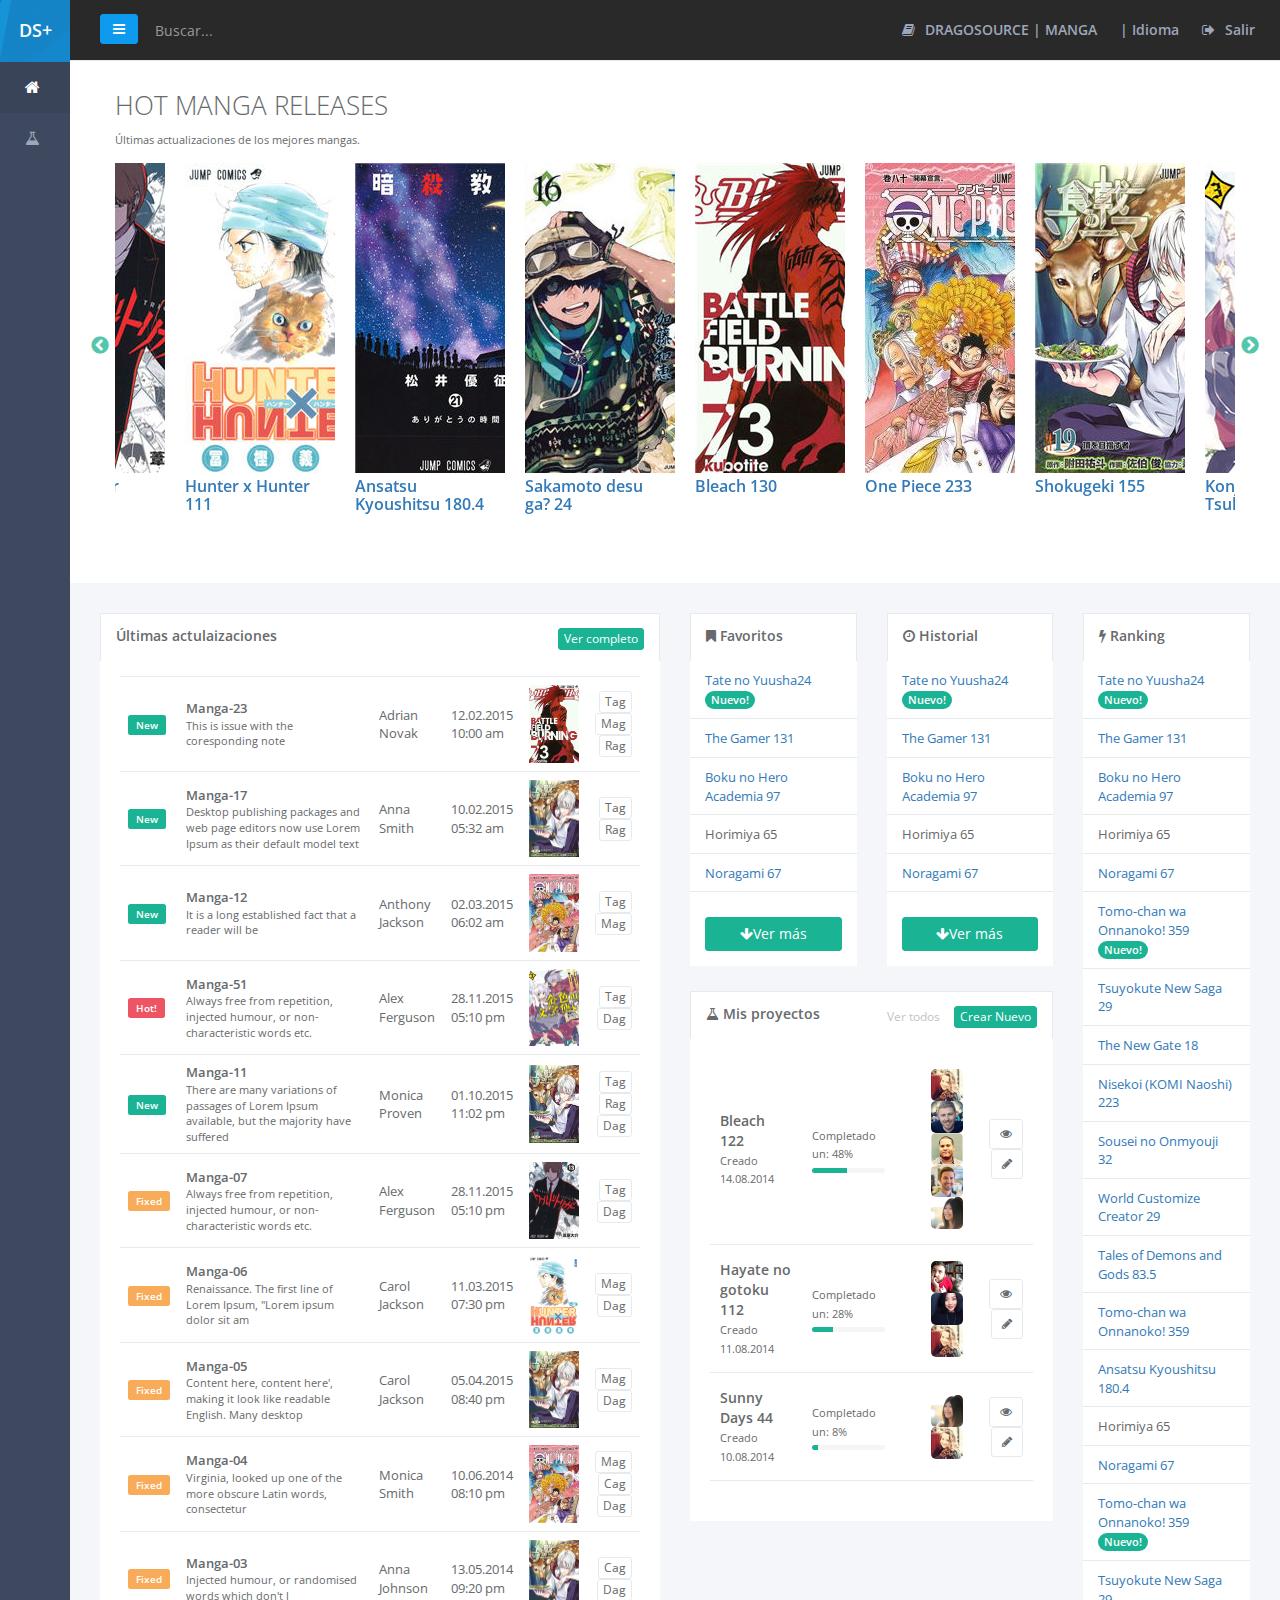
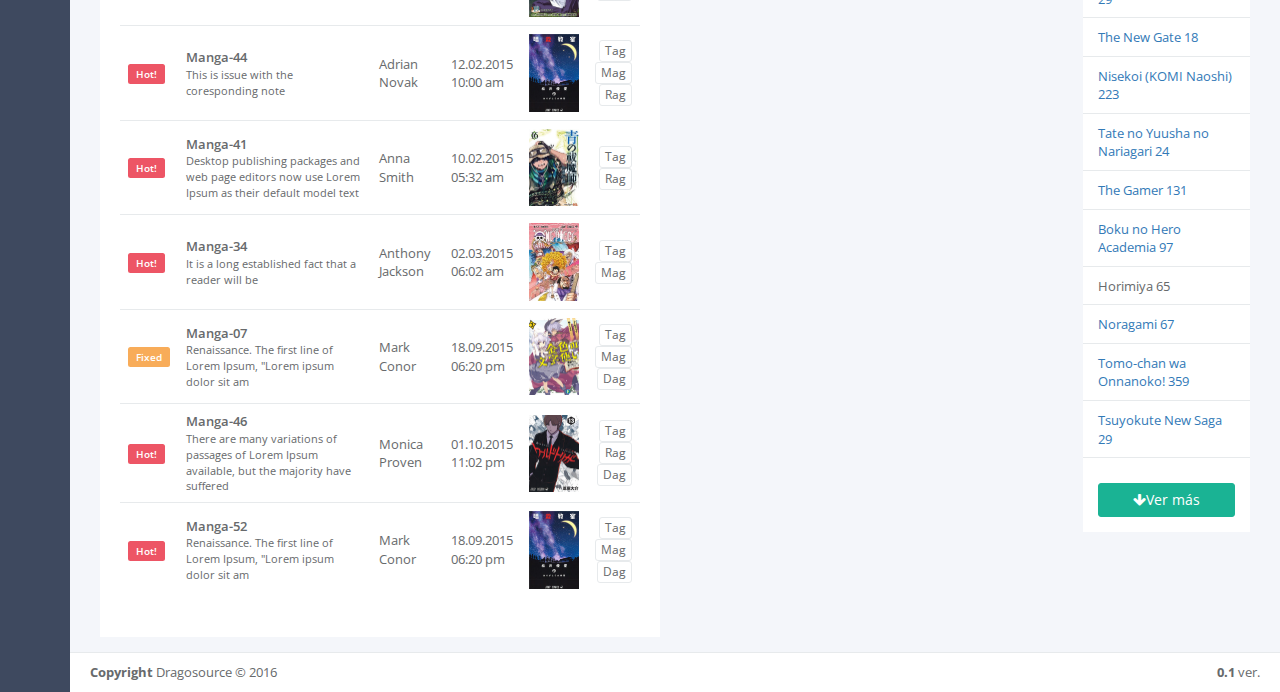
<file: index.html>
<!--
* INSPINIA - Responsive Admin Theme
* Version 2.5
*
-->

<!DOCTYPE html>
<html ng-app="inspinia">

<head>

    <meta charset="utf-8">
    <meta name="viewport" content="width=device-width, initial-scale=1.0">
    <meta http-equiv="X-UA-Compatible" content="IE=edge">

    <!-- Page title set in pageTitle directive -->
    <title page-title></title>

    <!-- Font awesome -->
    <link href="font-awesome/css/font-awesome.css" rel="stylesheet">

    <!-- Bootstrap and Fonts -->
    <link href="css/bootstrap.min.css" rel="stylesheet">

    <!-- Main Inspinia CSS files -->
    <link href="css/animate.css" rel="stylesheet">
    <link id="loadBefore" href="css/style.css" rel="stylesheet">


</head>

<!-- ControllerAs syntax -->
<!-- Main controller with serveral data used in Inspinia theme on diferent view -->
<body ng-controller="MainCtrl as main" class="skin-1 mini-navbar">

<!-- Main view  -->
<div ui-view></div>

<!-- jQuery and Bootstrap -->
<script src="js/jquery/jquery-2.1.1.min.js"></script>
<script src="js/plugins/jquery-ui/jquery-ui.js"></script>
<script src="js/bootstrap/bootstrap.min.js"></script>

<!-- MetsiMenu -->
<script src="js/plugins/metisMenu/jquery.metisMenu.js"></script>

<!-- SlimScroll -->
<script src="js/plugins/slimscroll/jquery.slimscroll.min.js"></script>

<!-- Peace JS -->
<script src="js/plugins/pace/pace.min.js"></script>

<!-- Custom and plugin javascript -->
<script src="js/inspinia.js"></script>

<!-- Main Angular scripts-->
<script src="js/angular/angular.min.js"></script>
<script src="js/plugins/oclazyload/dist/ocLazyLoad.min.js"></script>
<script src="js/ui-router/angular-ui-router.min.js"></script>
<script src="js/bootstrap/ui-bootstrap-tpls-1.1.2.min.js"></script>


<!-- Anglar App Script -->
<script src="js/app.js"></script>
<script src="js/config.js"></script>
<script src="js/directives.js"></script>
<script src="js/controllers.js"></script>

</body>
</html>
</file>
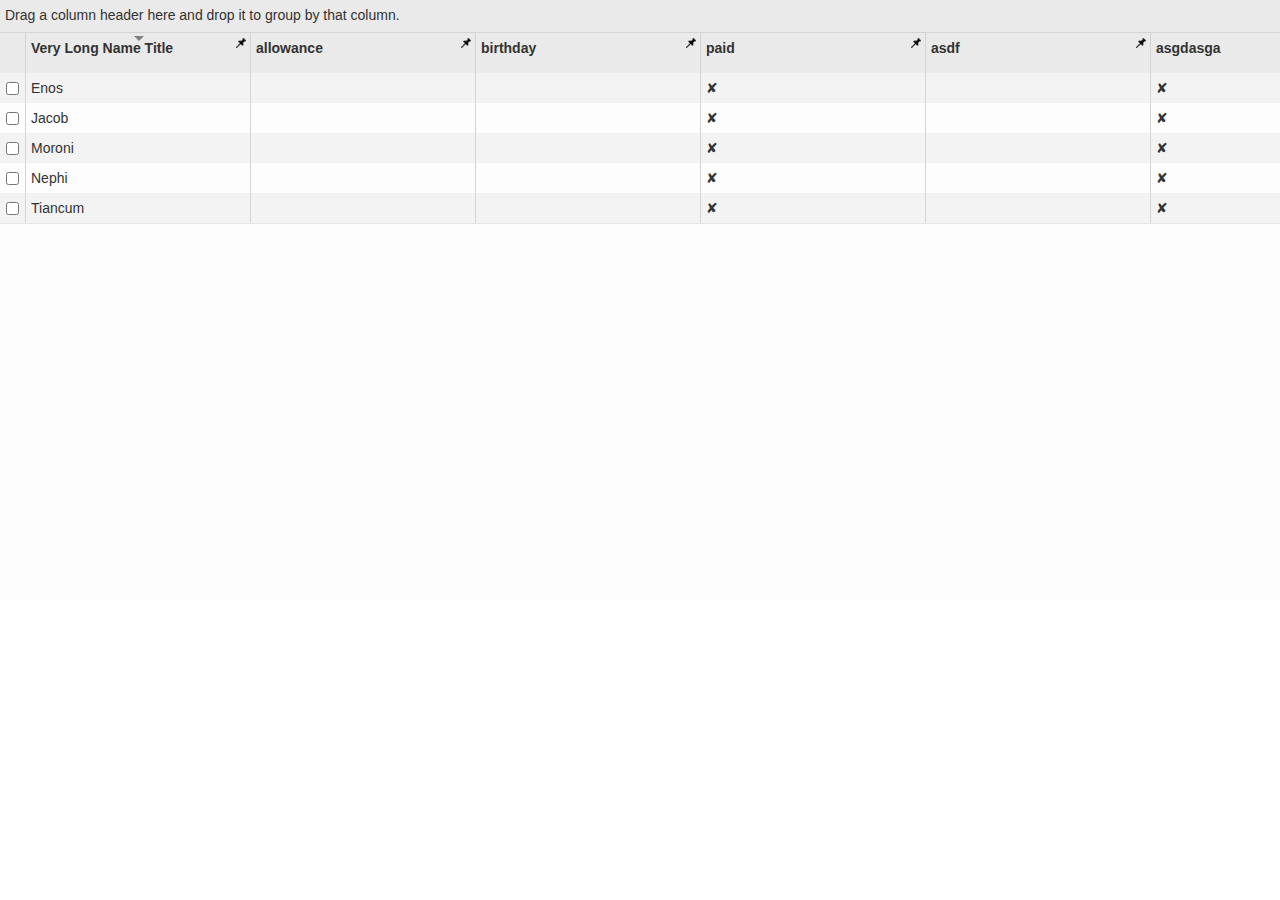
<file: js/plugins/nggrid/workbench/index.html>
<html>
<head>
    <meta charset="utf-8" />
    <title>ng-grid workbench</title>
    <link rel="stylesheet" type="text/css" href="../lib/bootstrap/css/bootstrap.css" />
    <link rel="stylesheet" type="text/css" href="../ng-grid.css" />
    <script type="text/javascript" src="largeLoad.js"></script>
    <script type="text/javascript" src="largeTestData.js"></script>
    <script type="text/javascript" src="../lib/jquery-1.9.1.js"></script>
    <script type="text/javascript" src="../lib/jquery-ui-1.9.1.custom.min.js"></script>
    <script type="text/javascript" src="../lib/angular.js"></script>
    <script type="text/javascript" src="../lib/bootstrap/js/bootstrap.js"></script>
    <script type="text/javascript" src="../build/ng-grid.debug.js"></script>
    <script type="text/javascript" src="main.js"></script>
    <script>
        angular.module('myApp',['ngGrid']);
    </script>
    <style type="text/css">
        .ngRow.selected {
          color: #ffffff;
          font-weight: bold;
          background-color: #76b617;
          background-image: -webkit-linear-gradient(top, #76b617, #638911);
          background-image: -moz-linear-gradient(top, #76b617, #638911);
          background-image: -o-linear-gradient(top, #76b617, #638911);
          background-image: -ms-linear-gradient(top, #76b617, #638911);
          background-image: linear-gradient(top, #76b617, #638911);
          -webkit-border-radius: 4px 4px 4px 4px;
          -moz-border-radius: 4px 4px 4px 4px;
          border-radius: 4px 4px 4px 4px;
        }
    </style>
</head>
    <body ng-app="myApp" ng-controller="userController" >
        <div id="parent" style="position: absolute; top: 0; bottom: 0; left:0; right: 0;">
            <div style="width: 1600px; height: 600px;"  ng-grid="gridOptions">
            </div>    
        </div>
        <div>{{mySelections | json}}</div>
        <button ng-click="checkData()">Check Data</button>
        <button ng-click="Add()">Insert Rows</button>
        <button ng-click="changeLang()">change Language</button>
        <button ng-click="setSelection()">set Selections</button>
    </body>
</html>
</file>
<file: css/style.css>
@import url("https://fonts.googleapis.com/css?family=Open+Sans:300,400,600,700");
@import url("https://fonts.googleapis.com/css?family=Roboto:400,300,500,700");
/*
 *
 *   INSPINIA - Responsive Admin Theme
 *   version 2.4
 *
*/
h1,
h2,
h3,
h4,
h5,
h6 {
  font-weight: 100;
}
h1 {
  font-size: 30px;
}
h2 {
  font-size: 24px;
}
h3 {
  font-size: 16px;
}
h4 {
  font-size: 14px;
}
h5 {
  font-size: 12px;
}
h6 {
  font-size: 10px;
}
h3,
h4,
h5 {
  margin-top: 5px;
  font-weight: 600;
}
.nav > li > a {
  color: #a7b1c2;
  font-weight: 600;
  padding: 14px 20px 14px 25px;
}
.nav.navbar-right > li > a {
  color: #999c9e;
}
.nav > li.active > a {
  color: #ffffff;
}
.navbar-default .nav > li > a:hover,
.navbar-default .nav > li > a:focus {
  background-color: #293846;
  color: white;
}
.nav .open > a,
.nav .open > a:hover,
.nav .open > a:focus {
  background: #fff;
}
.nav.navbar-top-links > li > a:hover,
.nav.navbar-top-links > li > a:focus {
  background-color: transparent;
}
.nav > li > a i {
  margin-right: 6px;
}
.navbar {
  border: 0;
}
.navbar-default {
  background-color: transparent;
  border-color: #2f4050;
}
.navbar-top-links li {
  display: inline-block;
}
.navbar-top-links li:last-child {
  margin-right: 40px;
}
.body-small .navbar-top-links li:last-child {
  margin-right: 0;
}
.navbar-top-links li a {
  padding: 20px 10px;
  min-height: 50px;
}
.dropdown-menu {
  border: medium none;
  border-radius: 3px;
  box-shadow: 0 0 3px rgba(86, 96, 117, 0.7);
  display: none;
  float: left;
  font-size: 12px;
  left: 0;
  list-style: none outside none;
  padding: 0;
  position: absolute;
  text-shadow: none;
  top: 100%;
  z-index: 1000;
}
.dropdown-menu > li > a {
  border-radius: 3px;
  color: inherit;
  line-height: 25px;
  margin: 4px;
  text-align: left;
  font-weight: normal;
}
.dropdown-menu > li > a.font-bold {
  font-weight: 600;
}
.navbar-top-links .dropdown-menu li {
  display: block;
}
.navbar-top-links .dropdown-menu li:last-child {
  margin-right: 0;
}
.navbar-top-links .dropdown-menu li a {
  padding: 3px 20px;
  min-height: 0;
}
.navbar-top-links .dropdown-menu li a div {
  white-space: normal;
}
.navbar-top-links .dropdown-messages,
.navbar-top-links .dropdown-tasks,
.navbar-top-links .dropdown-alerts {
  width: 310px;
  min-width: 0;
}
.navbar-top-links .dropdown-messages {
  margin-left: 5px;
}
.navbar-top-links .dropdown-tasks {
  margin-left: -59px;
}
.navbar-top-links .dropdown-alerts {
  margin-left: -123px;
}
.navbar-top-links .dropdown-user {
  right: 0;
  left: auto;
}
.dropdown-messages,
.dropdown-alerts {
  padding: 10px 10px 10px 10px;
}
.dropdown-messages li a,
.dropdown-alerts li a {
  font-size: 12px;
}
.dropdown-messages li em,
.dropdown-alerts li em {
  font-size: 10px;
}
.nav.navbar-top-links .dropdown-alerts a {
  font-size: 12px;
}
.nav-header {
  padding: 33px 25px;
  background: url("patterns/header-profile.png") no-repeat;
}
.pace-done .nav-header {
  transition: all 0.4s;
}
.nav > li.active {
  border-left: 4px solid #19aa8d;
  background: #293846;
}
.nav.nav-second-level > li.active {
  border: none;
}
.nav.nav-second-level.collapse[style] {
  height: auto !important;
}
.nav-header a {
  color: #DFE4ED;
}
.nav-header .text-muted {
  color: #8095a8;
}
.minimalize-styl-2 {
  padding: 4px 12px;
  margin: 14px 5px 5px 20px;
  font-size: 14px;
  float: left;
}
.navbar-form-custom {
  float: left;
  height: 50px;
  padding: 0;
  width: 200px;
  display: inline-table;
}
.navbar-form-custom .form-group {
  margin-bottom: 0;
}
.nav.navbar-top-links a {
  font-size: 14px;
}
.navbar-form-custom .form-control {
  background: none repeat scroll 0 0 rgba(0, 0, 0, 0);
  border: medium none;
  font-size: 14px;
  height: 60px;
  margin: 0;
  z-index: 2000;
}
.count-info .label {
  line-height: 12px;
  padding: 2px 5px;
  position: absolute;
  right: 6px;
  top: 12px;
}
.arrow {
  float: right;
}
.fa.arrow:before {
  content: "\f104";
}
.active > a > .fa.arrow:before {
  content: "\f107";
}
.nav-second-level li,
.nav-third-level li {
  border-bottom: none !important;
}
.nav-second-level li a {
  padding: 7px 10px 7px 10px;
  padding-left: 52px;
}
.nav-third-level li a {
  padding-left: 62px;
}
.nav-second-level li:last-child {
  margin-bottom: 10px;
}
body:not(.fixed-sidebar):not(.canvas-menu).mini-navbar .nav li:hover > .nav-second-level,
.mini-navbar .nav li:focus > .nav-second-level {
  display: block;
  border-radius: 0 2px 2px 0;
  min-width: 140px;
  height: auto;
}
body.mini-navbar .navbar-default .nav > li > .nav-second-level li a {
  font-size: 12px;
  border-radius: 3px;
}
.fixed-nav .slimScrollDiv #side-menu {
  padding-bottom: 60px;
}
.mini-navbar .nav-second-level li a {
  padding: 10px 10px 10px 15px;
}
.mini-navbar .nav-second-level {
  position: absolute;
  left: 70px;
  top: 0;
  background-color: #2f4050;
  padding: 10px 10px 10px 10px;
  font-size: 12px;
}
.canvas-menu.mini-navbar .nav-second-level {
  background: #293846;
}
.mini-navbar li.active .nav-second-level {
  left: 65px;
}
.navbar-default .special_link a {
  background: #1ab394;
  color: white;
}
.navbar-default .special_link a:hover {
  background: #17987e !important;
  color: white;
}
.navbar-default .special_link a span.label {
  background: #fff;
  color: #1ab394;
}
.navbar-default .landing_link a {
  background: #1cc09f;
  color: white;
}
.navbar-default .landing_link a:hover {
  background: #1ab394 !important;
  color: white;
}
.navbar-default .landing_link a span.label {
  background: #fff;
  color: #1cc09f;
}
.logo-element {
  text-align: center;
  font-size: 18px;
  font-weight: 600;
  color: white;
  display: none;
  padding: 18px 0;
}
.pace-done .navbar-static-side,
.pace-done .nav-header,
.pace-done li.active,
.pace-done #page-wrapper,
.pace-done .footer {
  -webkit-transition: all 0.4s;
  -moz-transition: all 0.4s;
  -o-transition: all 0.4s;
  transition: all 0.4s;
}
.navbar-fixed-top {
  background: #fff;
  transition-duration: 0.4s;
  border-bottom: 1px solid #e7eaec !important;
  z-index: 2030;
}
.navbar-fixed-top,
.navbar-static-top {
  background: #f3f3f4;
}
.fixed-nav #wrapper {
  margin-top: 0;
}
body.fixed-nav #wrapper .navbar-static-side,
body.fixed-nav #wrapper #page-wrapper {
  margin-top: 60px;
}
body.top-navigation.fixed-nav #wrapper #page-wrapper {
  margin-top: 0;
}
body.fixed-nav.fixed-nav-basic .navbar-fixed-top {
  left: 220px;
}
body.fixed-nav.fixed-nav-basic.mini-navbar .navbar-fixed-top {
  left: 70px;
}
body.fixed-nav.fixed-nav-basic.fixed-sidebar.mini-navbar .navbar-fixed-top {
  left: 0;
}
body.fixed-nav.fixed-nav-basic #wrapper .navbar-static-side {
  margin-top: 0;
}
body.fixed-nav.fixed-nav-basic.body-small .navbar-fixed-top {
  left: 0;
}
body.fixed-nav.fixed-nav-basic.fixed-sidebar.mini-navbar.body-small .navbar-fixed-top {
  left: 220px;
}
.fixed-nav .minimalize-styl-2 {
  margin: 14px 5px 5px 15px;
}
.body-small .navbar-fixed-top {
  margin-left: 0;
}
body.mini-navbar .navbar-static-side {
  width: 70px;
}
body.mini-navbar .profile-element,
body.mini-navbar .nav-label,
body.mini-navbar .navbar-default .nav li a span {
  display: none;
}
body.canvas-menu .profile-element {
  display: block;
}
body:not(.fixed-sidebar):not(.canvas-menu).mini-navbar .nav-second-level {
  display: none;
}
body.mini-navbar .navbar-default .nav > li > a {
  font-size: 16px;
}
body.mini-navbar .logo-element {
  display: block;
}
body.canvas-menu .logo-element {
  display: none;
}
body.mini-navbar .nav-header {
  padding: 0;
  background-color: #1ab394;
}
body.canvas-menu .nav-header {
  padding: 33px 25px;
}
body.mini-navbar #page-wrapper {
  margin: 0 0 0 70px;
}
body.fixed-sidebar.mini-navbar .footer,
body.canvas-menu.mini-navbar .footer {
  margin: 0 0 0 0 !important;
}
body.canvas-menu.mini-navbar #page-wrapper,
body.canvas-menu.mini-navbar .footer {
  margin: 0 0 0 0;
}
body.fixed-sidebar .navbar-static-side,
body.canvas-menu .navbar-static-side {
  position: fixed;
  width: 220px;
  z-index: 2001;
  height: 100%;
}
body.fixed-sidebar.mini-navbar .navbar-static-side {
  width: 0;
}
body.fixed-sidebar.mini-navbar #page-wrapper {
  margin: 0 0 0 0;
}
body.body-small.fixed-sidebar.mini-navbar #page-wrapper {
  margin: 0 0 0 220px;
}
body.body-small.fixed-sidebar.mini-navbar .navbar-static-side {
  width: 220px;
}
.fixed-sidebar.mini-navbar .nav li:focus > .nav-second-level,
.canvas-menu.mini-navbar .nav li:focus > .nav-second-level {
  display: block;
  height: auto;
}
body.fixed-sidebar.mini-navbar .navbar-default .nav > li > .nav-second-level li a {
  font-size: 12px;
  border-radius: 3px;
}
body.canvas-menu.mini-navbar .navbar-default .nav > li > .nav-second-level li a {
  font-size: 13px;
  border-radius: 3px;
}
.fixed-sidebar.mini-navbar .nav-second-level li a,
.canvas-menu.mini-navbar .nav-second-level li a {
  padding: 10px 10px 10px 15px;
}
.fixed-sidebar.mini-navbar .nav-second-level,
.canvas-menu.mini-navbar .nav-second-level {
  position: relative;
  padding: 0;
  font-size: 13px;
}
.fixed-sidebar.mini-navbar li.active .nav-second-level,
.canvas-menu.mini-navbar li.active .nav-second-level {
  left: 0;
}
body.fixed-sidebar.mini-navbar .navbar-default .nav > li > a,
body.canvas-menu.mini-navbar .navbar-default .nav > li > a {
  font-size: 13px;
}
body.fixed-sidebar.mini-navbar .nav-label,
body.fixed-sidebar.mini-navbar .navbar-default .nav li a span,
body.canvas-menu.mini-navbar .nav-label,
body.canvas-menu.mini-navbar .navbar-default .nav li a span {
  display: inline;
}
body.canvas-menu.mini-navbar .navbar-default .nav li .profile-element a span {
  display: block;
}
.canvas-menu.mini-navbar .nav-second-level li a,
.fixed-sidebar.mini-navbar .nav-second-level li a {
  padding: 7px 10px 7px 52px;
}
.fixed-sidebar.mini-navbar .nav-second-level,
.canvas-menu.mini-navbar .nav-second-level {
  left: 0;
}
body.canvas-menu nav.navbar-static-side {
  z-index: 2001;
  background: #2f4050;
  height: 100%;
  position: fixed;
  display: none;
}
body.canvas-menu.mini-navbar nav.navbar-static-side {
  display: block;
  width: 220px;
}
.top-navigation #page-wrapper {
  margin-left: 0;
}
.top-navigation .navbar-nav .dropdown-menu > .active > a {
  background: white;
  color: #1ab394;
  font-weight: bold;
}
.white-bg .navbar-fixed-top,
.white-bg .navbar-static-top {
  background: #fff;
}
.top-navigation .navbar {
  margin-bottom: 0;
}
.top-navigation .nav > li > a {
  padding: 15px 20px;
  color: #676a6c;
}
.top-navigation .nav > li a:hover,
.top-navigation .nav > li a:focus {
  background: #fff;
  color: #1ab394;
}
.top-navigation .nav > li.active {
  background: #fff;
  border: none;
}
.top-navigation .nav > li.active > a {
  color: #1ab394;
}
.top-navigation .navbar-right {
  margin-right: 10px;
}
.top-navigation .navbar-nav .dropdown-menu {
  box-shadow: none;
  border: 1px solid #e7eaec;
}
.top-navigation .dropdown-menu > li > a {
  margin: 0;
  padding: 7px 20px;
}
.navbar .dropdown-menu {
  margin-top: 0;
}
.top-navigation .navbar-brand {
  background: #1ab394;
  color: #fff;
  padding: 15px 25px;
}
.top-navigation .navbar-top-links li:last-child {
  margin-right: 0;
}
.top-navigation.mini-navbar #page-wrapper,
.top-navigation.body-small.fixed-sidebar.mini-navbar #page-wrapper,
.mini-navbar .top-navigation #page-wrapper,
.body-small.fixed-sidebar.mini-navbar .top-navigation #page-wrapper,
.canvas-menu #page-wrapper {
  margin: 0;
}
.top-navigation.fixed-nav #wrapper,
.fixed-nav #wrapper.top-navigation {
  margin-top: 50px;
}
.top-navigation .footer.fixed {
  margin-left: 0 !important;
}
.top-navigation .wrapper.wrapper-content {
  padding: 40px;
}
.top-navigation.body-small .wrapper.wrapper-content,
.body-small .top-navigation .wrapper.wrapper-content {
  padding: 40px 0 40px 0;
}
.navbar-toggle {
  background-color: #1ab394;
  color: #fff;
  padding: 6px 12px;
  font-size: 14px;
}
.top-navigation .navbar-nav .open .dropdown-menu > li > a,
.top-navigation .navbar-nav .open .dropdown-menu .dropdown-header {
  padding: 10px 15px 10px 20px;
}
@media (max-width: 768px) {
  .top-navigation .navbar-header {
    display: block;
    float: none;
  }
}
.menu-visible-lg,
.menu-visible-md {
  display: none !important;
}
@media (min-width: 1200px) {
  .menu-visible-lg {
    display: block !important;
  }
}
@media (min-width: 992px) {
  .menu-visible-md {
    display: block !important;
  }
}
@media (max-width: 767px) {
  .menu-visible-md {
    display: block !important;
  }
  .menu-visible-lg {
    display: block !important;
  }
}
.btn {
  border-radius: 3px;
}
.float-e-margins .btn {
  margin-bottom: 5px;
}
.btn-w-m {
  min-width: 120px;
}
.btn-primary.btn-outline {
  color: #1ab394;
}
.btn-success.btn-outline {
  color: #1c84c6;
}
.btn-info.btn-outline {
  color: #23c6c8;
}
.btn-warning.btn-outline {
  color: #f8ac59;
}
.btn-danger.btn-outline {
  color: #ed5565;
}
.btn-primary.btn-outline:hover,
.btn-success.btn-outline:hover,
.btn-info.btn-outline:hover,
.btn-warning.btn-outline:hover,
.btn-danger.btn-outline:hover {
  color: #fff;
}
.btn-primary {
  background-color: #1ab394;
  border-color: #1ab394;
  color: #FFFFFF;
}
.btn-primary:hover,
.btn-primary:focus,
.btn-primary:active,
.btn-primary.active,
.open .dropdown-toggle.btn-primary,
.btn-primary:active:focus,
.btn-primary:active:hover,
.btn-primary.active:hover,
.btn-primary.active:focus {
  background-color: #18a689;
  border-color: #18a689;
  color: #FFFFFF;
}
.btn-primary:active,
.btn-primary.active,
.open .dropdown-toggle.btn-primary {
  background-image: none;
}
.btn-primary.disabled,
.btn-primary.disabled:hover,
.btn-primary.disabled:focus,
.btn-primary.disabled:active,
.btn-primary.disabled.active,
.btn-primary[disabled],
.btn-primary[disabled]:hover,
.btn-primary[disabled]:focus,
.btn-primary[disabled]:active,
.btn-primary.active[disabled],
fieldset[disabled] .btn-primary,
fieldset[disabled] .btn-primary:hover,
fieldset[disabled] .btn-primary:focus,
fieldset[disabled] .btn-primary:active,
fieldset[disabled] .btn-primary.active {
  background-color: #1dc5a3;
  border-color: #1dc5a3;
}
.btn-success {
  background-color: #1c84c6;
  border-color: #1c84c6;
  color: #FFFFFF;
}
.btn-success:hover,
.btn-success:focus,
.btn-success:active,
.btn-success.active,
.open .dropdown-toggle.btn-success,
.btn-success:active:focus,
.btn-success:active:hover,
.btn-success.active:hover,
.btn-success.active:focus {
  background-color: #1a7bb9;
  border-color: #1a7bb9;
  color: #FFFFFF;
}
.btn-success:active,
.btn-success.active,
.open .dropdown-toggle.btn-success {
  background-image: none;
}
.btn-success.disabled,
.btn-success.disabled:hover,
.btn-success.disabled:focus,
.btn-success.disabled:active,
.btn-success.disabled.active,
.btn-success[disabled],
.btn-success[disabled]:hover,
.btn-success[disabled]:focus,
.btn-success[disabled]:active,
.btn-success.active[disabled],
fieldset[disabled] .btn-success,
fieldset[disabled] .btn-success:hover,
fieldset[disabled] .btn-success:focus,
fieldset[disabled] .btn-success:active,
fieldset[disabled] .btn-success.active {
  background-color: #1f90d8;
  border-color: #1f90d8;
}
.btn-info {
  background-color: #23c6c8;
  border-color: #23c6c8;
  color: #FFFFFF;
}
.btn-info:hover,
.btn-info:focus,
.btn-info:active,
.btn-info.active,
.open .dropdown-toggle.btn-info,
.btn-info:active:focus,
.btn-info:active:hover,
.btn-info.active:hover,
.btn-info.active:focus {
  background-color: #21b9bb;
  border-color: #21b9bb;
  color: #FFFFFF;
}
.btn-info:active,
.btn-info.active,
.open .dropdown-toggle.btn-info {
  background-image: none;
}
.btn-info.disabled,
.btn-info.disabled:hover,
.btn-info.disabled:focus,
.btn-info.disabled:active,
.btn-info.disabled.active,
.btn-info[disabled],
.btn-info[disabled]:hover,
.btn-info[disabled]:focus,
.btn-info[disabled]:active,
.btn-info.active[disabled],
fieldset[disabled] .btn-info,
fieldset[disabled] .btn-info:hover,
fieldset[disabled] .btn-info:focus,
fieldset[disabled] .btn-info:active,
fieldset[disabled] .btn-info.active {
  background-color: #26d7d9;
  border-color: #26d7d9;
}
.btn-default {
  color: inherit;
  background: white;
  border: 1px solid #e7eaec;
}
.btn-default:hover,
.btn-default:focus,
.btn-default:active,
.btn-default.active,
.open .dropdown-toggle.btn-default,
.btn-default:active:focus,
.btn-default:active:hover,
.btn-default.active:hover,
.btn-default.active:focus {
  color: inherit;
  border: 1px solid #d2d2d2;
}
.btn-default:active,
.btn-default.active,
.open .dropdown-toggle.btn-default {
  box-shadow: 0 2px 5px rgba(0, 0, 0, 0.15) inset;
}
.btn-default.disabled,
.btn-default.disabled:hover,
.btn-default.disabled:focus,
.btn-default.disabled:active,
.btn-default.disabled.active,
.btn-default[disabled],
.btn-default[disabled]:hover,
.btn-default[disabled]:focus,
.btn-default[disabled]:active,
.btn-default.active[disabled],
fieldset[disabled] .btn-default,
fieldset[disabled] .btn-default:hover,
fieldset[disabled] .btn-default:focus,
fieldset[disabled] .btn-default:active,
fieldset[disabled] .btn-default.active {
  color: #cacaca;
}
.btn-warning {
  background-color: #f8ac59;
  border-color: #f8ac59;
  color: #FFFFFF;
}
.btn-warning:hover,
.btn-warning:focus,
.btn-warning:active,
.btn-warning.active,
.open .dropdown-toggle.btn-warning,
.btn-warning:active:focus,
.btn-warning:active:hover,
.btn-warning.active:hover,
.btn-warning.active:focus {
  background-color: #f7a54a;
  border-color: #f7a54a;
  color: #FFFFFF;
}
.btn-warning:active,
.btn-warning.active,
.open .dropdown-toggle.btn-warning {
  background-image: none;
}
.btn-warning.disabled,
.btn-warning.disabled:hover,
.btn-warning.disabled:focus,
.btn-warning.disabled:active,
.btn-warning.disabled.active,
.btn-warning[disabled],
.btn-warning[disabled]:hover,
.btn-warning[disabled]:focus,
.btn-warning[disabled]:active,
.btn-warning.active[disabled],
fieldset[disabled] .btn-warning,
fieldset[disabled] .btn-warning:hover,
fieldset[disabled] .btn-warning:focus,
fieldset[disabled] .btn-warning:active,
fieldset[disabled] .btn-warning.active {
  background-color: #f9b66d;
  border-color: #f9b66d;
}
.btn-danger {
  background-color: #ed5565;
  border-color: #ed5565;
  color: #FFFFFF;
}
.btn-danger:hover,
.btn-danger:focus,
.btn-danger:active,
.btn-danger.active,
.open .dropdown-toggle.btn-danger,
.btn-danger:active:focus,
.btn-danger:active:hover,
.btn-danger.active:hover,
.btn-danger.active:focus {
  background-color: #ec4758;
  border-color: #ec4758;
  color: #FFFFFF;
}
.btn-danger:active,
.btn-danger.active,
.open .dropdown-toggle.btn-danger {
  background-image: none;
}
.btn-danger.disabled,
.btn-danger.disabled:hover,
.btn-danger.disabled:focus,
.btn-danger.disabled:active,
.btn-danger.disabled.active,
.btn-danger[disabled],
.btn-danger[disabled]:hover,
.btn-danger[disabled]:focus,
.btn-danger[disabled]:active,
.btn-danger.active[disabled],
fieldset[disabled] .btn-danger,
fieldset[disabled] .btn-danger:hover,
fieldset[disabled] .btn-danger:focus,
fieldset[disabled] .btn-danger:active,
fieldset[disabled] .btn-danger.active {
  background-color: #ef6776;
  border-color: #ef6776;
}
.btn-link {
  color: inherit;
}
.btn-link:hover,
.btn-link:focus,
.btn-link:active,
.btn-link.active,
.open .dropdown-toggle.btn-link {
  color: #1ab394;
  text-decoration: none;
}
.btn-link:active,
.btn-link.active,
.open .dropdown-toggle.btn-link {
  background-image: none;
}
.btn-link.disabled,
.btn-link.disabled:hover,
.btn-link.disabled:focus,
.btn-link.disabled:active,
.btn-link.disabled.active,
.btn-link[disabled],
.btn-link[disabled]:hover,
.btn-link[disabled]:focus,
.btn-link[disabled]:active,
.btn-link.active[disabled],
fieldset[disabled] .btn-link,
fieldset[disabled] .btn-link:hover,
fieldset[disabled] .btn-link:focus,
fieldset[disabled] .btn-link:active,
fieldset[disabled] .btn-link.active {
  color: #cacaca;
}
.btn-white {
  color: inherit;
  background: white;
  border: 1px solid #e7eaec;
}
.btn-white:hover,
.btn-white:focus,
.btn-white:active,
.btn-white.active,
.open .dropdown-toggle.btn-white,
.btn-white:active:focus,
.btn-white:active:hover,
.btn-white.active:hover,
.btn-white.active:focus {
  color: inherit;
  border: 1px solid #d2d2d2;
}
.btn-white:active,
.btn-white.active {
  box-shadow: 0 2px 5px rgba(0, 0, 0, 0.15) inset;
}
.btn-white:active,
.btn-white.active,
.open .dropdown-toggle.btn-white {
  background-image: none;
}
.btn-white.disabled,
.btn-white.disabled:hover,
.btn-white.disabled:focus,
.btn-white.disabled:active,
.btn-white.disabled.active,
.btn-white[disabled],
.btn-white[disabled]:hover,
.btn-white[disabled]:focus,
.btn-white[disabled]:active,
.btn-white.active[disabled],
fieldset[disabled] .btn-white,
fieldset[disabled] .btn-white:hover,
fieldset[disabled] .btn-white:focus,
fieldset[disabled] .btn-white:active,
fieldset[disabled] .btn-white.active {
  color: #cacaca;
}
.form-control,
.form-control:focus,
.has-error .form-control:focus,
.has-success .form-control:focus,
.has-warning .form-control:focus,
.navbar-collapse,
.navbar-form,
.navbar-form-custom .form-control:focus,
.navbar-form-custom .form-control:hover,
.open .btn.dropdown-toggle,
.panel,
.popover,
.progress,
.progress-bar {
  box-shadow: none;
}
.btn-outline {
  color: inherit;
  background-color: transparent;
  transition: all .5s;
}
.btn-rounded {
  border-radius: 50px;
}
.btn-large-dim {
  width: 90px;
  height: 90px;
  font-size: 42px;
}
button.dim {
  display: inline-block;
  text-decoration: none;
  text-transform: uppercase;
  text-align: center;
  padding-top: 6px;
  margin-right: 10px;
  position: relative;
  cursor: pointer;
  border-radius: 5px;
  font-weight: 600;
  margin-bottom: 20px !important;
}
button.dim:active {
  top: 3px;
}
button.btn-primary.dim {
  box-shadow: inset 0 0 0 #16987e, 0 5px 0 0 #16987e, 0 10px 5px #999999;
}
button.btn-primary.dim:active {
  box-shadow: inset 0 0 0 #16987e, 0 2px 0 0 #16987e, 0 5px 3px #999999;
}
button.btn-default.dim {
  box-shadow: inset 0 0 0 #b3b3b3, 0 5px 0 0 #b3b3b3, 0 10px 5px #999999;
}
button.btn-default.dim:active {
  box-shadow: inset 0 0 0 #b3b3b3, 0 2px 0 0 #b3b3b3, 0 5px 3px #999999;
}
button.btn-warning.dim {
  box-shadow: inset 0 0 0 #f79d3c, 0 5px 0 0 #f79d3c, 0 10px 5px #999999;
}
button.btn-warning.dim:active {
  box-shadow: inset 0 0 0 #f79d3c, 0 2px 0 0 #f79d3c, 0 5px 3px #999999;
}
button.btn-info.dim {
  box-shadow: inset 0 0 0 #1eacae, 0 5px 0 0 #1eacae, 0 10px 5px #999999;
}
button.btn-info.dim:active {
  box-shadow: inset 0 0 0 #1eacae, 0 2px 0 0 #1eacae, 0 5px 3px #999999;
}
button.btn-success.dim {
  box-shadow: inset 0 0 0 #1872ab, 0 5px 0 0 #1872ab, 0 10px 5px #999999;
}
button.btn-success.dim:active {
  box-shadow: inset 0 0 0 #1872ab, 0 2px 0 0 #1872ab, 0 5px 3px #999999;
}
button.btn-danger.dim {
  box-shadow: inset 0 0 0 #ea394c, 0 5px 0 0 #ea394c, 0 10px 5px #999999;
}
button.btn-danger.dim:active {
  box-shadow: inset 0 0 0 #ea394c, 0 2px 0 0 #ea394c, 0 5px 3px #999999;
}
button.dim:before {
  font-size: 50px;
  line-height: 1em;
  font-weight: normal;
  color: #fff;
  display: block;
  padding-top: 10px;
}
button.dim:active:before {
  top: 7px;
  font-size: 50px;
}
.btn:focus {
  outline: none !important;
}
.label {
  background-color: #d1dade;
  color: #5e5e5e;
  font-family: 'Open Sans';
  font-size: 10px;
  font-weight: 600;
  padding: 3px 8px;
  text-shadow: none;
}
.badge {
  background-color: #d1dade;
  color: #5e5e5e;
  font-family: 'Open Sans';
  font-size: 11px;
  font-weight: 600;
  padding-bottom: 4px;
  padding-left: 6px;
  padding-right: 6px;
  text-shadow: none;
}
.label-primary,
.badge-primary {
  background-color: #1ab394;
  color: #FFFFFF;
}
.label-success,
.badge-success {
  background-color: #1c84c6;
  color: #FFFFFF;
}
.label-warning,
.badge-warning {
  background-color: #f8ac59;
  color: #FFFFFF;
}
.label-warning-light,
.badge-warning-light {
  background-color: #f8ac59;
  color: #ffffff;
}
.label-danger,
.badge-danger {
  background-color: #ed5565;
  color: #FFFFFF;
}
.label-info,
.badge-info {
  background-color: #23c6c8;
  color: #FFFFFF;
}
.label-inverse,
.badge-inverse {
  background-color: #262626;
  color: #FFFFFF;
}
.label-white,
.badge-white {
  background-color: #FFFFFF;
  color: #5E5E5E;
}
.label-white,
.badge-disable {
  background-color: #2A2E36;
  color: #8B91A0;
}
/* TOOGLE SWICH */
.onoffswitch {
  position: relative;
  width: 64px;
  -webkit-user-select: none;
  -moz-user-select: none;
  -ms-user-select: none;
}
.onoffswitch-checkbox {
  display: none;
}
.onoffswitch-label {
  display: block;
  overflow: hidden;
  cursor: pointer;
  border: 2px solid #1ab394;
  border-radius: 2px;
}
.onoffswitch-inner {
  width: 200%;
  margin-left: -100%;
  -moz-transition: margin 0.3s ease-in 0s;
  -webkit-transition: margin 0.3s ease-in 0s;
  -o-transition: margin 0.3s ease-in 0s;
  transition: margin 0.3s ease-in 0s;
}
.onoffswitch-inner:before,
.onoffswitch-inner:after {
  float: left;
  width: 50%;
  height: 20px;
  padding: 0;
  line-height: 20px;
  font-size: 12px;
  color: white;
  font-family: Trebuchet, Arial, sans-serif;
  font-weight: bold;
  -moz-box-sizing: border-box;
  -webkit-box-sizing: border-box;
  box-sizing: border-box;
}
.onoffswitch-inner:before {
  content: "ON";
  padding-left: 10px;
  background-color: #1ab394;
  color: #FFFFFF;
}
.onoffswitch-inner:after {
  content: "OFF";
  padding-right: 10px;
  background-color: #FFFFFF;
  color: #999999;
  text-align: right;
}
.onoffswitch-switch {
  width: 20px;
  margin: 0;
  background: #FFFFFF;
  border: 2px solid #1ab394;
  border-radius: 2px;
  position: absolute;
  top: 0;
  bottom: 0;
  right: 44px;
  -moz-transition: all 0.3s ease-in 0s;
  -webkit-transition: all 0.3s ease-in 0s;
  -o-transition: all 0.3s ease-in 0s;
  transition: all 0.3s ease-in 0s;
}
.onoffswitch-checkbox:checked + .onoffswitch-label .onoffswitch-inner {
  margin-left: 0;
}
.onoffswitch-checkbox:checked + .onoffswitch-label .onoffswitch-switch {
  right: 0;
}
/* CHOSEN PLUGIN */
.chosen-container-single .chosen-single {
  background: #ffffff;
  box-shadow: none;
  -moz-box-sizing: border-box;
  background-color: #FFFFFF;
  border: 1px solid #CBD5DD;
  border-radius: 2px;
  cursor: text;
  height: auto !important;
  margin: 0;
  min-height: 30px;
  overflow: hidden;
  padding: 4px 12px;
  position: relative;
  width: 100%;
}
.chosen-container-multi .chosen-choices li.search-choice {
  background: #f1f1f1;
  border: 1px solid #ededed;
  border-radius: 2px;
  box-shadow: none;
  color: #333333;
  cursor: default;
  line-height: 13px;
  margin: 3px 0 3px 5px;
  padding: 3px 20px 3px 5px;
  position: relative;
}
/* PAGINATIN */
.pagination > .active > a,
.pagination > .active > span,
.pagination > .active > a:hover,
.pagination > .active > span:hover,
.pagination > .active > a:focus,
.pagination > .active > span:focus {
  background-color: #f4f4f4;
  border-color: #DDDDDD;
  color: inherit;
  cursor: default;
  z-index: 2;
}
.pagination > li > a,
.pagination > li > span {
  background-color: #FFFFFF;
  border: 1px solid #DDDDDD;
  color: inherit;
  float: left;
  line-height: 1.42857;
  margin-left: -1px;
  padding: 4px 10px;
  position: relative;
  text-decoration: none;
}
/* TOOLTIPS */
.tooltip-inner {
  background-color: #2F4050;
}
.tooltip.top .tooltip-arrow {
  border-top-color: #2F4050;
}
.tooltip.right .tooltip-arrow {
  border-right-color: #2F4050;
}
.tooltip.bottom .tooltip-arrow {
  border-bottom-color: #2F4050;
}
.tooltip.left .tooltip-arrow {
  border-left-color: #2F4050;
}
/* EASY PIE CHART*/
.easypiechart {
  position: relative;
  text-align: center;
}
.easypiechart .h2 {
  margin-left: 10px;
  margin-top: 10px;
  display: inline-block;
}
.easypiechart canvas {
  top: 0;
  left: 0;
}
.easypiechart .easypie-text {
  line-height: 1;
  position: absolute;
  top: 33px;
  width: 100%;
  z-index: 1;
}
.easypiechart img {
  margin-top: -4px;
}
.jqstooltip {
  -webkit-box-sizing: content-box;
  -moz-box-sizing: content-box;
  box-sizing: content-box;
}
/* FULLCALENDAR */
.fc-state-default {
  background-color: #ffffff;
  background-image: none;
  background-repeat: repeat-x;
  box-shadow: none;
  color: #333333;
  text-shadow: none;
}
.fc-state-default {
  border: 1px solid;
}
.fc-button {
  color: inherit;
  border: 1px solid #e7eaec;
  cursor: pointer;
  display: inline-block;
  height: 1.9em;
  line-height: 1.9em;
  overflow: hidden;
  padding: 0 0.6em;
  position: relative;
  white-space: nowrap;
}
.fc-state-active {
  background-color: #1ab394;
  border-color: #1ab394;
  color: #ffffff;
}
.fc-header-title h2 {
  font-size: 16px;
  font-weight: 600;
  color: inherit;
}
.fc-content .fc-widget-header,
.fc-content .fc-widget-content {
  border-color: #e7eaec;
  font-weight: normal;
}
.fc-border-separate tbody {
  background-color: #F8F8F8;
}
.fc-state-highlight {
  background: none repeat scroll 0 0 #FCF8E3;
}
.external-event {
  padding: 5px 10px;
  border-radius: 2px;
  cursor: pointer;
  margin-bottom: 5px;
}
.fc-ltr .fc-event-hori.fc-event-end,
.fc-rtl .fc-event-hori.fc-event-start {
  border-radius: 2px;
}
.fc-event,
.fc-agenda .fc-event-time,
.fc-event a {
  padding: 4px 6px;
  background-color: #1ab394;
  /* background color */
  border-color: #1ab394;
  /* border color */
}
.fc-event-time,
.fc-event-title {
  color: #717171;
  padding: 0 1px;
}
.ui-calendar .fc-event-time,
.ui-calendar .fc-event-title {
  color: #fff;
}
/* Chat */
.chat-activity-list .chat-element {
  border-bottom: 1px solid #e7eaec;
}
.chat-element:first-child {
  margin-top: 0;
}
.chat-element {
  padding-bottom: 15px;
}
.chat-element,
.chat-element .media {
  margin-top: 15px;
}
.chat-element,
.media-body {
  overflow: hidden;
}
.media-body {
  display: block;
  width: auto;
}
.chat-element > .pull-left {
  margin-right: 10px;
}
.chat-element img.img-circle,
.dropdown-messages-box img.img-circle {
  width: 38px;
  height: 38px;
}
.chat-element .well {
  border: 1px solid #e7eaec;
  box-shadow: none;
  margin-top: 10px;
  margin-bottom: 5px;
  padding: 10px 20px;
  font-size: 11px;
  line-height: 16px;
}
.chat-element .actions {
  margin-top: 10px;
}
.chat-element .photos {
  margin: 10px 0;
}
.right.chat-element > .pull-right {
  margin-left: 10px;
}
.chat-photo {
  max-height: 180px;
  border-radius: 4px;
  overflow: hidden;
  margin-right: 10px;
  margin-bottom: 10px;
}
.chat {
  margin: 0;
  padding: 0;
  list-style: none;
}
.chat li {
  margin-bottom: 10px;
  padding-bottom: 5px;
  border-bottom: 1px dotted #B3A9A9;
}
.chat li.left .chat-body {
  margin-left: 60px;
}
.chat li.right .chat-body {
  margin-right: 60px;
}
.chat li .chat-body p {
  margin: 0;
  color: #777777;
}
.panel .slidedown .glyphicon,
.chat .glyphicon {
  margin-right: 5px;
}
.chat-panel .panel-body {
  height: 350px;
  overflow-y: scroll;
}
/* LIST GROUP */
a.list-group-item.active,
a.list-group-item.active:hover,
a.list-group-item.active:focus {
  background-color: #1ab394;
  border-color: #1ab394;
  color: #FFFFFF;
  z-index: 2;
}
.list-group-item-heading {
  margin-top: 10px;
}
.list-group-item-text {
  margin: 0 0 10px;
  color: inherit;
  font-size: 12px;
  line-height: inherit;
}
.no-padding .list-group-item {
  border-left: none;
  border-right: none;
  border-bottom: none;
}
.no-padding .list-group-item:first-child {
  border-left: none;
  border-right: none;
  border-bottom: none;
  border-top: none;
}
.no-padding .list-group {
  margin-bottom: 0;
}
.list-group-item {
  background-color: inherit;
  border: 1px solid #e7eaec;
  display: block;
  margin-bottom: -1px;
  padding: 10px 15px;
  position: relative;
}
.elements-list .list-group-item {
  border-left: none;
  border-right: none;
  padding: 15px 25px;
}
.elements-list .list-group-item:first-child {
  border-left: none;
  border-right: none;
  border-top: none !important;
}
.elements-list .list-group {
  margin-bottom: 0;
}
.elements-list a {
  color: inherit;
}
.elements-list .list-group-item.active,
.elements-list .list-group-item:hover {
  background: #f3f3f4;
  color: inherit;
  border-color: #e7eaec;
  /*border-bottom: 1px solid #e7eaec;*/
  /*border-top: 1px solid #e7eaec;*/
  border-radius: 0;
}
.elements-list li.active {
  transition: none;
}
.element-detail-box {
  padding: 25px;
}
/* FLOT CHART  */
.flot-chart {
  display: block;
  height: 200px;
}
.widget .flot-chart.dashboard-chart {
  display: block;
  height: 120px;
  margin-top: 40px;
}
.flot-chart.dashboard-chart {
  display: block;
  height: 180px;
  margin-top: 40px;
}
.flot-chart-content {
  width: 100%;
  height: 100%;
}
.flot-chart-pie-content {
  width: 200px;
  height: 200px;
  margin: auto;
}
.jqstooltip {
  position: absolute;
  display: block;
  left: 0;
  top: 0;
  visibility: hidden;
  background: #2b303a;
  background-color: rgba(43, 48, 58, 0.8);
  color: white;
  text-align: left;
  white-space: nowrap;
  z-index: 10000;
  padding: 5px 5px 5px 5px;
  min-height: 22px;
  border-radius: 3px;
}
.jqsfield {
  color: white;
  text-align: left;
}
.fh-150 {
  height: 150px;
}
.fh-200 {
  height: 200px;
}
.h-150 {
  min-height: 150px;
}
.h-200 {
  min-height: 200px;
}
.legendLabel {
  padding-left: 5px;
}
.stat-list li:first-child {
  margin-top: 0;
}
.stat-list {
  list-style: none;
  padding: 0;
  margin: 0;
}
.stat-percent {
  float: right;
}
.stat-list li {
  margin-top: 15px;
  position: relative;
}
/* DATATABLES */
table.dataTable thead .sorting,
table.dataTable thead .sorting_asc:after,
table.dataTable thead .sorting_desc,
table.dataTable thead .sorting_asc_disabled,
table.dataTable thead .sorting_desc_disabled {
  background: transparent;
}
.dataTables_wrapper {
  padding-bottom: 30px;
}
.dataTables_length {
  float: left;
}
.dataTables_filter label {
  margin-right: 5px;
}
.html5buttons {
  float: right;
}
.html5buttons a {
  border: 1px solid #e7eaec;
  background: #fff;
  color: #676a6c;
  box-shadow: none;
  padding: 6px 8px;
  font-size: 12px;
}
.html5buttons a:hover,
.html5buttons a:focus:active {
  background-color: #eee;
  color: inherit;
  border-color: #d2d2d2;
}
div.dt-button-info {
  z-index: 100;
}
@media (max-width: 768px) {
  .html5buttons {
    float: none;
    margin-top: 10px;
  }
  .dataTables_length {
    float: none;
  }
}
/* CIRCLE */
.img-circle {
  border-radius: 50%;
}
.btn-circle {
  width: 30px;
  height: 30px;
  padding: 6px 0;
  border-radius: 15px;
  text-align: center;
  font-size: 12px;
  line-height: 1.428571429;
}
.btn-circle.btn-lg {
  width: 50px;
  height: 50px;
  padding: 10px 16px;
  border-radius: 25px;
  font-size: 18px;
  line-height: 1.33;
}
.btn-circle.btn-xl {
  width: 70px;
  height: 70px;
  padding: 10px 16px;
  border-radius: 35px;
  font-size: 24px;
  line-height: 1.33;
}
.show-grid [class^="col-"] {
  padding-top: 10px;
  padding-bottom: 10px;
  border: 1px solid #ddd;
  background-color: #eee !important;
}
.show-grid {
  margin: 15px 0;
}
/* ANIMATION */
.css-animation-box h1 {
  font-size: 44px;
}
.animation-efect-links a {
  padding: 4px 6px;
  font-size: 12px;
}
#animation_box {
  background-color: #f9f8f8;
  border-radius: 16px;
  width: 80%;
  margin: 0 auto;
  padding-top: 80px;
}
.animation-text-box {
  position: absolute;
  margin-top: 40px;
  left: 50%;
  margin-left: -100px;
  width: 200px;
}
.animation-text-info {
  position: absolute;
  margin-top: -60px;
  left: 50%;
  margin-left: -100px;
  width: 200px;
  font-size: 10px;
}
.animation-text-box h2 {
  font-size: 54px;
  font-weight: 600;
  margin-bottom: 5px;
}
.animation-text-box p {
  font-size: 12px;
  text-transform: uppercase;
}
/* PEACE */
.pace {
  -webkit-pointer-events: none;
  pointer-events: none;
  -webkit-user-select: none;
  -moz-user-select: none;
  user-select: none;
}
.pace-inactive {
  display: none;
}
.pace .pace-progress {
  background: #1ab394;
  position: fixed;
  z-index: 2040;
  top: 0;
  right: 100%;
  width: 100%;
  height: 2px;
}
.pace-inactive {
  display: none;
}
/* WIDGETS */
.widget {
  border-radius: 5px;
  padding: 15px 20px;
  margin-bottom: 10px;
  margin-top: 10px;
}
.widget.style1 h2 {
  font-size: 30px;
}
.widget h2,
.widget h3 {
  margin-top: 5px;
  margin-bottom: 0;
}
.widget-text-box {
  padding: 20px;
  border: 1px solid #e7eaec;
  background: #ffffff;
}
.widget-head-color-box {
  border-radius: 5px 5px 0 0;
  margin-top: 10px;
}
.widget .flot-chart {
  height: 100px;
}
.vertical-align div {
  display: inline-block;
  vertical-align: middle;
}
.vertical-align h2,
.vertical-align h3 {
  margin: 0;
}
.todo-list {
  list-style: none outside none;
  margin: 0;
  padding: 0;
  font-size: 14px;
}
.todo-list.small-list {
  font-size: 12px;
}
.todo-list.small-list > li {
  background: #f3f3f4;
  border-left: none;
  border-right: none;
  border-radius: 4px;
  color: inherit;
  margin-bottom: 2px;
  padding: 6px 6px 6px 12px;
}
.todo-list.small-list .btn-xs,
.todo-list.small-list .btn-group-xs > .btn {
  border-radius: 5px;
  font-size: 10px;
  line-height: 1.5;
  padding: 1px 2px 1px 5px;
}
.todo-list > li {
  background: #f3f3f4;
  border-left: 6px solid #e7eaec;
  border-right: 6px solid #e7eaec;
  border-radius: 4px;
  color: inherit;
  margin-bottom: 2px;
  padding: 10px;
}
.todo-list .handle {
  cursor: move;
  display: inline-block;
  font-size: 16px;
  margin: 0 5px;
}
.todo-list > li .label {
  font-size: 9px;
  margin-left: 10px;
}
.check-link {
  font-size: 16px;
}
.todo-completed {
  text-decoration: line-through;
}
.geo-statistic h1 {
  font-size: 36px;
  margin-bottom: 0;
}
.glyphicon.fa {
  font-family: "FontAwesome";
}
/* INPUTS */
.inline {
  display: inline-block !important;
}
.input-s-sm {
  width: 120px;
}
.input-s {
  width: 200px;
}
.input-s-lg {
  width: 250px;
}
.i-checks {
  padding-left: 0;
}
.form-control,
.single-line {
  background-color: #FFFFFF;
  background-image: none;
  border: 1px solid #e5e6e7;
  border-radius: 1px;
  color: inherit;
  display: block;
  padding: 6px 12px;
  transition: border-color 0.15s ease-in-out 0s, box-shadow 0.15s ease-in-out 0s;
  width: 100%;
  font-size: 14px;
}
.form-control:focus,
.single-line:focus {
  border-color: #1ab394 !important;
}
.has-success .form-control {
  border-color: #1ab394;
}
.has-warning .form-control {
  border-color: #f8ac59;
}
.has-error .form-control {
  border-color: #ed5565;
}
.has-success .control-label {
  color: #1ab394;
}
.has-warning .control-label {
  color: #f8ac59;
}
.has-error .control-label {
  color: #ed5565;
}
.input-group-addon {
  background-color: #fff;
  border: 1px solid #E5E6E7;
  border-radius: 1px;
  color: inherit;
  font-size: 14px;
  font-weight: 400;
  line-height: 1;
  padding: 6px 12px;
  text-align: center;
}
.spinner-buttons.input-group-btn .btn-xs {
  line-height: 1.13;
}
.spinner-buttons.input-group-btn {
  width: 20%;
}
.noUi-connect {
  background: none repeat scroll 0 0 #1ab394;
  box-shadow: none;
}
.slider_red .noUi-connect {
  background: none repeat scroll 0 0 #ed5565;
  box-shadow: none;
}
/* UI Sortable */
.ui-sortable .ibox-title {
  cursor: move;
}
.ui-sortable-placeholder {
  border: 1px dashed #cecece !important;
  visibility: visible !important;
  background: #e7eaec;
}
.ibox.ui-sortable-placeholder {
  margin: 0 0 23px !important;
}
/* SWITCHES */
.onoffswitch {
  position: relative;
  width: 54px;
  -webkit-user-select: none;
  -moz-user-select: none;
  -ms-user-select: none;
}
.onoffswitch-checkbox {
  display: none;
}
.onoffswitch-label {
  display: block;
  overflow: hidden;
  cursor: pointer;
  border: 2px solid #1AB394;
  border-radius: 3px;
}
.onoffswitch-inner {
  display: block;
  width: 200%;
  margin-left: -100%;
  -moz-transition: margin 0.3s ease-in 0s;
  -webkit-transition: margin 0.3s ease-in 0s;
  -o-transition: margin 0.3s ease-in 0s;
  transition: margin 0.3s ease-in 0s;
}
.onoffswitch-inner:before,
.onoffswitch-inner:after {
  display: block;
  float: left;
  width: 50%;
  height: 16px;
  padding: 0;
  line-height: 16px;
  font-size: 10px;
  color: white;
  font-family: Trebuchet, Arial, sans-serif;
  font-weight: bold;
  -moz-box-sizing: border-box;
  -webkit-box-sizing: border-box;
  box-sizing: border-box;
}
.onoffswitch-inner:before {
  content: "ON";
  padding-left: 7px;
  background-color: #1AB394;
  color: #FFFFFF;
}
.onoffswitch-inner:after {
  content: "OFF";
  padding-right: 7px;
  background-color: #FFFFFF;
  color: #919191;
  text-align: right;
}
.onoffswitch-switch {
  display: block;
  width: 18px;
  margin: 0;
  background: #FFFFFF;
  border: 2px solid #1AB394;
  border-radius: 3px;
  position: absolute;
  top: 0;
  bottom: 0;
  right: 36px;
  -moz-transition: all 0.3s ease-in 0s;
  -webkit-transition: all 0.3s ease-in 0s;
  -o-transition: all 0.3s ease-in 0s;
  transition: all 0.3s ease-in 0s;
}
.onoffswitch-checkbox:checked + .onoffswitch-label .onoffswitch-inner {
  margin-left: 0;
}
.onoffswitch-checkbox:checked + .onoffswitch-label .onoffswitch-switch {
  right: 0;
}
/* jqGrid */
.ui-jqgrid {
  -moz-box-sizing: content-box;
}
.ui-jqgrid-btable {
  border-collapse: separate;
}
.ui-jqgrid-htable {
  border-collapse: separate;
}
.ui-jqgrid-titlebar {
  height: 40px;
  line-height: 15px;
  color: #676a6c;
  background-color: #F9F9F9;
  text-shadow: 0 1px 0 rgba(255, 255, 255, 0.5);
}
.ui-jqgrid .ui-jqgrid-title {
  float: left;
  margin: 1.1em 1em 0.2em;
}
.ui-jqgrid .ui-jqgrid-titlebar {
  position: relative;
  border-left: 0 solid;
  border-right: 0 solid;
  border-top: 0 solid;
}
.ui-widget-header {
  background: none;
  background-image: none;
  background-color: #f5f5f6;
  text-transform: uppercase;
  border-top-left-radius: 0;
  border-top-right-radius: 0;
}
.ui-jqgrid tr.ui-row-ltr td {
  border-right-color: inherit;
  border-right-style: solid;
  border-right-width: 1px;
  text-align: left;
  border-color: #DDDDDD;
  background-color: inherit;
}
.ui-search-toolbar input[type="text"] {
  font-size: 12px;
  height: 15px;
  border: 1px solid #CCCCCC;
  border-radius: 0;
}
.ui-state-default,
.ui-widget-content .ui-state-default,
.ui-widget-header .ui-state-default {
  background: #F9F9F9;
  border: 1px solid #DDDDDD;
  line-height: 15px;
  font-weight: bold;
  color: #676a6c;
  text-shadow: 0 1px 0 rgba(255, 255, 255, 0.5);
}
.ui-widget-content {
  box-sizing: content-box;
}
.ui-icon-triangle-1-n {
  background-position: 1px -16px;
}
.ui-jqgrid tr.ui-search-toolbar th {
  border-top-width: 0 !important;
  border-top-color: inherit !important;
  border-top-style: ridge !important;
}
.ui-state-hover,
.ui-widget-content .ui-state-hover,
.ui-state-focus,
.ui-widget-content .ui-state-focus,
.ui-widget-header .ui-state-focus {
  background: #f5f5f5;
  border-collapse: separate;
}
.ui-state-highlight,
.ui-widget-content .ui-state-highlight,
.ui-widget-header .ui-state-highlight {
  background: #f2fbff;
}
.ui-state-active,
.ui-widget-content .ui-state-active,
.ui-widget-header .ui-state-active {
  border: 1px solid #dddddd;
  background: #ffffff;
  font-weight: normal;
  color: #212121;
}
.ui-jqgrid .ui-pg-input {
  font-size: inherit;
  width: 50px;
  border: 1px solid #CCCCCC;
  height: 15px;
}
.ui-jqgrid .ui-pg-selbox {
  display: block;
  font-size: 1em;
  height: 25px;
  line-height: 18px;
  margin: 0;
  width: auto;
}
.ui-jqgrid .ui-pager-control {
  position: relative;
}
.ui-jqgrid .ui-jqgrid-pager {
  height: 32px;
  position: relative;
}
.ui-pg-table .navtable .ui-corner-all {
  border-radius: 0;
}
.ui-jqgrid .ui-pg-button:hover {
  padding: 1px;
  border: 0;
}
.ui-jqgrid .loading {
  position: absolute;
  top: 45%;
  left: 45%;
  width: auto;
  height: auto;
  z-index: 101;
  padding: 6px;
  margin: 5px;
  text-align: center;
  font-weight: bold;
  display: none;
  border-width: 2px !important;
  font-size: 11px;
}
.ui-jqgrid .form-control {
  height: 10px;
  width: auto;
  display: inline;
  padding: 10px 12px;
}
.ui-jqgrid-pager {
  height: 32px;
}
.ui-corner-all,
.ui-corner-top,
.ui-corner-left,
.ui-corner-tl {
  border-top-left-radius: 0;
}
.ui-corner-all,
.ui-corner-top,
.ui-corner-right,
.ui-corner-tr {
  border-top-right-radius: 0;
}
.ui-corner-all,
.ui-corner-bottom,
.ui-corner-left,
.ui-corner-bl {
  border-bottom-left-radius: 0;
}
.ui-corner-all,
.ui-corner-bottom,
.ui-corner-right,
.ui-corner-br {
  border-bottom-right-radius: 0;
}
.ui-widget-content {
  border: 1px solid #ddd;
}
.ui-jqgrid .ui-jqgrid-titlebar {
  padding: 0;
}
.ui-jqgrid .ui-jqgrid-titlebar {
  border-bottom: 1px solid #ddd;
}
.ui-jqgrid tr.jqgrow td {
  padding: 6px;
}
.ui-jqdialog .ui-jqdialog-titlebar {
  padding: 10px 10px;
}
.ui-jqdialog .ui-jqdialog-title {
  float: none !important;
}
.ui-jqdialog > .ui-resizable-se {
  position: absolute;
}
/* Nestable list */
.dd {
  position: relative;
  display: block;
  margin: 0;
  padding: 0;
  list-style: none;
  font-size: 13px;
  line-height: 20px;
}
.dd-list {
  display: block;
  position: relative;
  margin: 0;
  padding: 0;
  list-style: none;
}
.dd-list .dd-list {
  padding-left: 30px;
}
.dd-collapsed .dd-list {
  display: none;
}
.dd-item,
.dd-empty,
.dd-placeholder {
  display: block;
  position: relative;
  margin: 0;
  padding: 0;
  min-height: 20px;
  font-size: 13px;
  line-height: 20px;
}
.dd-handle {
  display: block;
  margin: 5px 0;
  padding: 5px 10px;
  color: #333;
  text-decoration: none;
  border: 1px solid #e7eaec;
  background: #f5f5f5;
  -webkit-border-radius: 3px;
  border-radius: 3px;
  box-sizing: border-box;
  -moz-box-sizing: border-box;
}
.dd-handle span {
  font-weight: bold;
}
.dd-handle:hover {
  background: #f0f0f0;
  cursor: pointer;
  font-weight: bold;
}
.dd-item > button {
  display: block;
  position: relative;
  cursor: pointer;
  float: left;
  width: 25px;
  height: 20px;
  margin: 5px 0;
  padding: 0;
  text-indent: 100%;
  white-space: nowrap;
  overflow: hidden;
  border: 0;
  background: transparent;
  font-size: 12px;
  line-height: 1;
  text-align: center;
  font-weight: bold;
}
.dd-item > button:before {
  content: '+';
  display: block;
  position: absolute;
  width: 100%;
  text-align: center;
  text-indent: 0;
}
.dd-item > button[data-action="collapse"]:before {
  content: '-';
}
#nestable2 .dd-item > button {
  font-family: FontAwesome;
  height: 34px;
  width: 33px;
  color: #c1c1c1;
}
#nestable2 .dd-item > button:before {
  content: "\f067";
}
#nestable2 .dd-item > button[data-action="collapse"]:before {
  content: "\f068";
}
.dd-placeholder,
.dd-empty {
  margin: 5px 0;
  padding: 0;
  min-height: 30px;
  background: #f2fbff;
  border: 1px dashed #b6bcbf;
  box-sizing: border-box;
  -moz-box-sizing: border-box;
}
.dd-empty {
  border: 1px dashed #bbb;
  min-height: 100px;
  background-color: #e5e5e5;
  background-image: -webkit-linear-gradient(45deg, #ffffff 25%, transparent 25%, transparent 75%, #ffffff 75%, #ffffff), -webkit-linear-gradient(45deg, #ffffff 25%, transparent 25%, transparent 75%, #ffffff 75%, #ffffff);
  background-image: -moz-linear-gradient(45deg, #ffffff 25%, transparent 25%, transparent 75%, #ffffff 75%, #ffffff), -moz-linear-gradient(45deg, #ffffff 25%, transparent 25%, transparent 75%, #ffffff 75%, #ffffff);
  background-image: linear-gradient(45deg, #ffffff 25%, transparent 25%, transparent 75%, #ffffff 75%, #ffffff), linear-gradient(45deg, #ffffff 25%, transparent 25%, transparent 75%, #ffffff 75%, #ffffff);
  background-size: 60px 60px;
  background-position: 0 0, 30px 30px;
}
.dd-dragel {
  position: absolute;
  z-index: 9999;
  pointer-events: none;
}
.dd-dragel > .dd-item .dd-handle {
  margin-top: 0;
}
.dd-dragel .dd-handle {
  -webkit-box-shadow: 2px 4px 6px 0 rgba(0, 0, 0, 0.1);
  box-shadow: 2px 4px 6px 0 rgba(0, 0, 0, 0.1);
}
/**
* Nestable Extras
*/
.nestable-lists {
  display: block;
  clear: both;
  padding: 30px 0;
  width: 100%;
  border: 0;
  border-top: 2px solid #ddd;
  border-bottom: 2px solid #ddd;
}
#nestable-menu {
  padding: 0;
  margin: 10px 0 20px 0;
}
#nestable-output,
#nestable2-output {
  width: 100%;
  font-size: 0.75em;
  line-height: 1.333333em;
  font-family: open sans, lucida grande, lucida sans unicode, helvetica, arial, sans-serif;
  padding: 5px;
  box-sizing: border-box;
  -moz-box-sizing: border-box;
}
#nestable2 .dd-handle {
  color: inherit;
  border: 1px dashed #e7eaec;
  background: #f3f3f4;
  padding: 10px;
}
#nestable2 .dd-handle:hover {
  /*background: #bbb;*/
}
#nestable2 span.label {
  margin-right: 10px;
}
#nestable-output,
#nestable2-output {
  font-size: 12px;
  padding: 25px;
  box-sizing: border-box;
  -moz-box-sizing: border-box;
}
/* CodeMirror */
.CodeMirror {
  border: 1px solid #eee;
  height: auto;
}
.CodeMirror-scroll {
  overflow-y: hidden;
  overflow-x: auto;
}
/* Google Maps */
.google-map {
  height: 300px;
}
/* Validation */
label.error {
  color: #cc5965;
  display: inline-block;
  margin-left: 5px;
}
.form-control.error {
  border: 1px dotted #cc5965;
}
/* ngGrid */
.gridStyle {
  border: 1px solid #d4d4d4;
  width: 100%;
  height: 400px;
}
.gridStyle2 {
  border: 1px solid #d4d4d4;
  width: 500px;
  height: 300px;
}
.ngH eaderCell {
  border-right: none;
  border-bottom: 1px solid #e7eaec;
}
.ngCell {
  border-right: none;
}
.ngTopPanel {
  background: #F5F5F6;
}
.ngRow.even {
  background: #f9f9f9;
}
.ngRow.selected {
  background: #EBF2F1;
}
.ngRow {
  border-bottom: 1px solid #e7eaec;
}
.ngCell {
  background-color: transparent;
}
.ngHeaderCell {
  border-right: none;
}
/* Toastr custom style */
#toast-container > .toast {
  background-image: none !important;
}
#toast-container > .toast:before {
  position: fixed;
  font-family: FontAwesome;
  font-size: 24px;
  line-height: 24px;
  float: left;
  color: #FFF;
  padding-right: 0.5em;
  margin: auto 0.5em auto -1.5em;
}
#toast-container > .toast-warning:before {
  content: "\f0e7";
}
#toast-container > .toast-error:before {
  content: "\f071";
}
#toast-container > .toast-info:before {
  content: "\f005";
}
#toast-container > .toast-success:before {
  content: "\f00C";
}
#toast-container > div {
  -moz-box-shadow: 0 0 3px #999;
  -webkit-box-shadow: 0 0 3px #999;
  box-shadow: 0 0 3px #999;
  opacity: .9;
  -ms-filter: alpha(opacity=90);
  filter: alpha(opacity=90);
}
#toast-container > :hover {
  -moz-box-shadow: 0 0 4px #999;
  -webkit-box-shadow: 0 0 4px #999;
  box-shadow: 0 0 4px #999;
  opacity: 1;
  -ms-filter: alpha(opacity=100);
  filter: alpha(opacity=100);
  cursor: pointer;
}
.toast {
  background-color: #1ab394;
}
.toast-success {
  background-color: #1ab394;
}
.toast-error {
  background-color: #ed5565;
}
.toast-info {
  background-color: #23c6c8;
}
.toast-warning {
  background-color: #f8ac59;
}
.toast-top-full-width {
  margin-top: 20px;
}
.toast-bottom-full-width {
  margin-bottom: 20px;
}
/* Notifie */
.cg-notify-message.inspinia-notify {
  background: #fff;
  padding: 0;
  box-shadow: 0 0 1px rgba(0, 0, 0, 0.1), 0 2px 4px rgba(0, 0, 0, 0.2);
  -webkit-box-shadow: 0 0 1px rgba(0, 0, 0, 0.1), 0 2px 4px rgba(0, 0, 0, 0.2);
  -moz-box-shadow: 0 0 1px rgba(0, 0, 0, 0.1), 0 2px 4px rgba(0, 0, 0, 0.2);
  border: none;
  margin-top: 30px;
  color: inherit;
}
.inspinia-notify.alert-warning {
  border-left: 6px solid #f8ac59;
}
.inspinia-notify.alert-success {
  border-left: 6px solid #1c84c6;
}
.inspinia-notify.alert-danger {
  border-left: 6px solid #ed5565;
}
.inspinia-notify.alert-info {
  border-left: 6px solid #1ab394;
}
/* Image cropper style */
.img-container,
.img-preview {
  overflow: hidden;
  text-align: center;
  width: 100%;
}
.img-preview-sm {
  height: 130px;
  width: 200px;
}
/* Forum styles  */
.forum-post-container .media {
  margin: 10px 10px 10px 10px;
  padding: 20px 10px 20px 10px;
  border-bottom: 1px solid #f1f1f1;
}
.forum-avatar {
  float: left;
  margin-right: 20px;
  text-align: center;
  width: 110px;
}
.forum-avatar .img-circle {
  height: 48px;
  width: 48px;
}
.author-info {
  color: #676a6c;
  font-size: 11px;
  margin-top: 5px;
  text-align: center;
}
.forum-post-info {
  padding: 9px 12px 6px 12px;
  background: #f9f9f9;
  border: 1px solid #f1f1f1;
}
.media-body > .media {
  background: #f9f9f9;
  border-radius: 3px;
  border: 1px solid #f1f1f1;
}
.forum-post-container .media-body .photos {
  margin: 10px 0;
}
.forum-photo {
  max-width: 140px;
  border-radius: 3px;
}
.media-body > .media .forum-avatar {
  width: 70px;
  margin-right: 10px;
}
.media-body > .media .forum-avatar .img-circle {
  height: 38px;
  width: 38px;
}
.mid-icon {
  font-size: 66px;
}
.forum-item {
  margin: 10px 0;
  padding: 10px 0 20px;
  border-bottom: 1px solid #f1f1f1;
}
.views-number {
  font-size: 24px;
  line-height: 18px;
  font-weight: 400;
}
.forum-container,
.forum-post-container {
  padding: 30px !important;
}
.forum-item small {
  color: #999;
}
.forum-item .forum-sub-title {
  color: #999;
  margin-left: 50px;
}
.forum-title {
  margin: 15px 0 15px 0;
}
.forum-info {
  text-align: center;
}
.forum-desc {
  color: #999;
}
.forum-icon {
  float: left;
  width: 30px;
  margin-right: 20px;
  text-align: center;
}
a.forum-item-title {
  color: inherit;
  display: block;
  font-size: 18px;
  font-weight: 600;
}
a.forum-item-title:hover {
  color: inherit;
}
.forum-icon .fa {
  font-size: 30px;
  margin-top: 8px;
  color: #9b9b9b;
}
.forum-item.active .fa {
  color: #1ab394;
}
.forum-item.active a.forum-item-title {
  color: #1ab394;
}
@media (max-width: 992px) {
  .forum-info {
    margin: 15px 0 10px 0;
    /* Comment this is you want to show forum info in small devices */
    display: none;
  }
  .forum-desc {
    float: none !important;
  }
}
/* New Timeline style */
.vertical-container {
  /* this class is used to give a max-width to the element it is applied to, and center it horizontally when it reaches that max-width */
  width: 90%;
  max-width: 1170px;
  margin: 0 auto;
}
.vertical-container::after {
  /* clearfix */
  content: '';
  display: table;
  clear: both;
}
#vertical-timeline {
  position: relative;
  padding: 0;
  margin-top: 2em;
  margin-bottom: 2em;
}
#vertical-timeline::before {
  content: '';
  position: absolute;
  top: 0;
  left: 18px;
  height: 100%;
  width: 4px;
  background: #f1f1f1;
}
.vertical-timeline-content .btn {
  float: right;
}
#vertical-timeline.light-timeline:before {
  background: #e7eaec;
}
.dark-timeline .vertical-timeline-content:before {
  border-color: transparent #f5f5f5 transparent transparent;
}
.dark-timeline.center-orientation .vertical-timeline-content:before {
  border-color: transparent transparent transparent #f5f5f5;
}
.dark-timeline .vertical-timeline-block:nth-child(2n) .vertical-timeline-content:before,
.dark-timeline.center-orientation .vertical-timeline-block:nth-child(2n) .vertical-timeline-content:before {
  border-color: transparent #f5f5f5 transparent transparent;
}
.dark-timeline .vertical-timeline-content,
.dark-timeline.center-orientation .vertical-timeline-content {
  background: #f5f5f5;
}
@media only screen and (min-width: 1170px) {
  #vertical-timeline.center-orientation {
    margin-top: 3em;
    margin-bottom: 3em;
  }
  #vertical-timeline.center-orientation:before {
    left: 50%;
    margin-left: -2px;
  }
}
@media only screen and (max-width: 1170px) {
  .center-orientation.dark-timeline .vertical-timeline-content:before {
    border-color: transparent #f5f5f5 transparent transparent;
  }
}
.vertical-timeline-block {
  position: relative;
  margin: 2em 0;
}
.vertical-timeline-block:after {
  content: "";
  display: table;
  clear: both;
}
.vertical-timeline-block:first-child {
  margin-top: 0;
}
.vertical-timeline-block:last-child {
  margin-bottom: 0;
}
@media only screen and (min-width: 1170px) {
  .center-orientation .vertical-timeline-block {
    margin: 4em 0;
  }
  .center-orientation .vertical-timeline-block:first-child {
    margin-top: 0;
  }
  .center-orientation .vertical-timeline-block:last-child {
    margin-bottom: 0;
  }
}
.vertical-timeline-icon {
  position: absolute;
  top: 0;
  left: 0;
  width: 40px;
  height: 40px;
  border-radius: 50%;
  font-size: 16px;
  border: 3px solid #f1f1f1;
  text-align: center;
}
.vertical-timeline-icon i {
  display: block;
  width: 24px;
  height: 24px;
  position: relative;
  left: 50%;
  top: 50%;
  margin-left: -12px;
  margin-top: -9px;
}
@media only screen and (min-width: 1170px) {
  .center-orientation .vertical-timeline-icon {
    width: 50px;
    height: 50px;
    left: 50%;
    margin-left: -25px;
    -webkit-transform: translateZ(0);
    -webkit-backface-visibility: hidden;
    font-size: 19px;
  }
  .center-orientation .vertical-timeline-icon i {
    margin-left: -12px;
    margin-top: -10px;
  }
  .center-orientation .cssanimations .vertical-timeline-icon.is-hidden {
    visibility: hidden;
  }
}
.vertical-timeline-content {
  position: relative;
  margin-left: 60px;
  background: white;
  border-radius: 0.25em;
  padding: 1em;
}
.vertical-timeline-content:after {
  content: "";
  display: table;
  clear: both;
}
.vertical-timeline-content h2 {
  font-weight: 400;
  margin-top: 4px;
}
.vertical-timeline-content p {
  margin: 1em 0;
  line-height: 1.6;
}
.vertical-timeline-content .vertical-date {
  float: left;
  font-weight: 500;
}
.vertical-date small {
  color: #1ab394;
  font-weight: 400;
}
.vertical-timeline-content::before {
  content: '';
  position: absolute;
  top: 16px;
  right: 100%;
  height: 0;
  width: 0;
  border: 7px solid transparent;
  border-right: 7px solid white;
}
@media only screen and (min-width: 768px) {
  .vertical-timeline-content h2 {
    font-size: 18px;
  }
  .vertical-timeline-content p {
    font-size: 13px;
  }
}
@media only screen and (min-width: 1170px) {
  .center-orientation .vertical-timeline-content {
    margin-left: 0;
    padding: 1.6em;
    width: 45%;
  }
  .center-orientation .vertical-timeline-content::before {
    top: 24px;
    left: 100%;
    border-color: transparent;
    border-left-color: white;
  }
  .center-orientation .vertical-timeline-content .btn {
    float: left;
  }
  .center-orientation .vertical-timeline-content .vertical-date {
    position: absolute;
    width: 100%;
    left: 122%;
    top: 2px;
    font-size: 14px;
  }
  .center-orientation .vertical-timeline-block:nth-child(even) .vertical-timeline-content {
    float: right;
  }
  .center-orientation .vertical-timeline-block:nth-child(even) .vertical-timeline-content::before {
    top: 24px;
    left: auto;
    right: 100%;
    border-color: transparent;
    border-right-color: white;
  }
  .center-orientation .vertical-timeline-block:nth-child(even) .vertical-timeline-content .btn {
    float: right;
  }
  .center-orientation .vertical-timeline-block:nth-child(even) .vertical-timeline-content .vertical-date {
    left: auto;
    right: 122%;
    text-align: right;
  }
  .center-orientation .cssanimations .vertical-timeline-content.is-hidden {
    visibility: hidden;
  }
}
/* Tabs */
.tabs-container .panel-body {
  background: #fff;
  border: 1px solid #e7eaec;
  border-radius: 2px;
  padding: 20px;
  position: relative;
}
.tabs-container .nav-tabs > li.active > a,
.tabs-container .nav-tabs > li.active > a:hover,
.tabs-container .nav-tabs > li.active > a:focus {
  border: 1px solid #e7eaec;
  border-bottom-color: transparent;
  background-color: #fff;
}
.tabs-container .nav-tabs > li {
  float: left;
  margin-bottom: -1px;
}
.tabs-container .tab-pane .panel-body {
  border-top: none;
}
.tabs-container .nav-tabs > li.active > a,
.tabs-container .nav-tabs > li.active > a:hover,
.tabs-container .nav-tabs > li.active > a:focus {
  border: 1px solid #e7eaec;
  border-bottom-color: transparent;
}
.tabs-container .nav-tabs {
  border-bottom: 1px solid #e7eaec;
}
.tabs-container .tab-pane .panel-body {
  border-top: none;
}
.tabs-container .tabs-left .tab-pane .panel-body,
.tabs-container .tabs-right .tab-pane .panel-body {
  border-top: 1px solid #e7eaec;
}
.tabs-container .nav-tabs > li a:hover {
  background: transparent;
  border-color: transparent;
}
.tabs-container .tabs-below > .nav-tabs,
.tabs-container .tabs-right > .nav-tabs,
.tabs-container .tabs-left > .nav-tabs {
  border-bottom: 0;
}
.tabs-container .tabs-left .panel-body {
  position: static;
}
.tabs-container .tabs-left > .nav-tabs,
.tabs-container .tabs-right > .nav-tabs {
  width: 20%;
}
.tabs-container .tabs-left .panel-body {
  width: 80%;
  margin-left: 20%;
}
.tabs-container .tabs-right .panel-body {
  width: 80%;
  margin-right: 20%;
}
.tabs-container .tab-content > .tab-pane,
.tabs-container .pill-content > .pill-pane {
  display: none;
}
.tabs-container .tab-content > .active,
.tabs-container .pill-content > .active {
  display: block;
}
.tabs-container .tabs-below > .nav-tabs {
  border-top: 1px solid #e7eaec;
}
.tabs-container .tabs-below > .nav-tabs > li {
  margin-top: -1px;
  margin-bottom: 0;
}
.tabs-container .tabs-below > .nav-tabs > li > a {
  -webkit-border-radius: 0 0 4px 4px;
  -moz-border-radius: 0 0 4px 4px;
  border-radius: 0 0 4px 4px;
}
.tabs-container .tabs-below > .nav-tabs > li > a:hover,
.tabs-container .tabs-below > .nav-tabs > li > a:focus {
  border-top-color: #e7eaec;
  border-bottom-color: transparent;
}
.tabs-container .tabs-left > .nav-tabs > li,
.tabs-container .tabs-right > .nav-tabs > li {
  float: none;
}
.tabs-container .tabs-left > .nav-tabs > li > a,
.tabs-container .tabs-right > .nav-tabs > li > a {
  min-width: 74px;
  margin-right: 0;
  margin-bottom: 3px;
}
.tabs-container .tabs-left > .nav-tabs {
  float: left;
  margin-right: 19px;
}
.tabs-container .tabs-left > .nav-tabs > li > a {
  margin-right: -1px;
  -webkit-border-radius: 4px 0 0 4px;
  -moz-border-radius: 4px 0 0 4px;
  border-radius: 4px 0 0 4px;
}
.tabs-container .tabs-left > .nav-tabs .active > a,
.tabs-container .tabs-left > .nav-tabs .active > a:hover,
.tabs-container .tabs-left > .nav-tabs .active > a:focus {
  border-color: #e7eaec transparent #e7eaec #e7eaec;
  *border-right-color: #ffffff;
}
.tabs-container .tabs-right > .nav-tabs {
  float: right;
  margin-left: 19px;
}
.tabs-container .tabs-right > .nav-tabs > li > a {
  margin-left: -1px;
  -webkit-border-radius: 0 4px 4px 0;
  -moz-border-radius: 0 4px 4px 0;
  border-radius: 0 4px 4px 0;
}
.tabs-container .tabs-right > .nav-tabs .active > a,
.tabs-container .tabs-right > .nav-tabs .active > a:hover,
.tabs-container .tabs-right > .nav-tabs .active > a:focus {
  border-color: #e7eaec #e7eaec #e7eaec transparent;
  *border-left-color: #ffffff;
  z-index: 1;
}
@media (max-width: 767px) {
  .tabs-container .nav-tabs > li {
    float: none !important;
  }
  .tabs-container .nav-tabs > li.active > a {
    border-bottom: 1px solid #e7eaec !important;
    margin: 0;
  }
}
/* jsvectormap */
.jvectormap-container {
  width: 100%;
  height: 100%;
  position: relative;
  overflow: hidden;
}
.jvectormap-tip {
  position: absolute;
  display: none;
  border: solid 1px #CDCDCD;
  border-radius: 3px;
  background: #292929;
  color: white;
  font-family: sans-serif, Verdana;
  font-size: smaller;
  padding: 5px;
}
.jvectormap-zoomin,
.jvectormap-zoomout,
.jvectormap-goback {
  position: absolute;
  left: 10px;
  border-radius: 3px;
  background: #1ab394;
  padding: 3px;
  color: white;
  cursor: pointer;
  line-height: 10px;
  text-align: center;
  box-sizing: content-box;
}
.jvectormap-zoomin,
.jvectormap-zoomout {
  width: 10px;
  height: 10px;
}
.jvectormap-zoomin {
  top: 10px;
}
.jvectormap-zoomout {
  top: 30px;
}
.jvectormap-goback {
  bottom: 10px;
  z-index: 1000;
  padding: 6px;
}
.jvectormap-spinner {
  position: absolute;
  left: 0;
  top: 0;
  right: 0;
  bottom: 0;
  background: center no-repeat url([data-uri]);
}
.jvectormap-legend-title {
  font-weight: bold;
  font-size: 14px;
  text-align: center;
}
.jvectormap-legend-cnt {
  position: absolute;
}
.jvectormap-legend-cnt-h {
  bottom: 0;
  right: 0;
}
.jvectormap-legend-cnt-v {
  top: 0;
  right: 0;
}
.jvectormap-legend {
  background: black;
  color: white;
  border-radius: 3px;
}
.jvectormap-legend-cnt-h .jvectormap-legend {
  float: left;
  margin: 0 10px 10px 0;
  padding: 3px 3px 1px 3px;
}
.jvectormap-legend-cnt-h .jvectormap-legend .jvectormap-legend-tick {
  float: left;
}
.jvectormap-legend-cnt-v .jvectormap-legend {
  margin: 10px 10px 0 0;
  padding: 3px;
}
.jvectormap-legend-cnt-h .jvectormap-legend-tick {
  width: 40px;
}
.jvectormap-legend-cnt-h .jvectormap-legend-tick-sample {
  height: 15px;
}
.jvectormap-legend-cnt-v .jvectormap-legend-tick-sample {
  height: 20px;
  width: 20px;
  display: inline-block;
  vertical-align: middle;
}
.jvectormap-legend-tick-text {
  font-size: 12px;
}
.jvectormap-legend-cnt-h .jvectormap-legend-tick-text {
  text-align: center;
}
.jvectormap-legend-cnt-v .jvectormap-legend-tick-text {
  display: inline-block;
  vertical-align: middle;
  line-height: 20px;
  padding-left: 3px;
}
/*Slick Carousel */
.slick-prev:before,
.slick-next:before {
  color: #1ab394 !important;
}
/* Payments */
.payment-card {
  background: #ffffff;
  padding: 20px;
  margin-bottom: 25px;
  border: 1px solid #e7eaec;
}
.payment-icon-big {
  font-size: 60px;
  color: #d1dade;
}
.payments-method.panel-group .panel + .panel {
  margin-top: -1px;
}
.payments-method .panel-heading {
  padding: 15px;
}
.payments-method .panel {
  border-radius: 0;
}
.payments-method .panel-heading h5 {
  margin-bottom: 5px;
}
.payments-method .panel-heading i {
  font-size: 26px;
}
/* Select2 custom styles */
.select2-container--default .select2-selection--single,
.select2-container--default .select2-selection--multiple {
  border-color: #e7eaec;
}
/* Tour */
.tour-tour .btn.btn-default {
  background-color: #ffffff;
  border: 1px solid #d2d2d2;
  color: inherit;
}
.tour-step-backdrop {
  z-index: 2101;
}
.tour-backdrop {
  z-index: 2100;
  opacity: .7;
}
.popover[class*=tour-] {
  z-index: 2100;
}
body.tour-open .animated {
  animation-fill-mode: initial;
}
/* Resizable */
.resizable-panels .ibox {
  clear: none;
  margin: 10px;
  float: left;
  overflow: hidden;
}
.resizable-panels .ibox .ibox-content {
  height: calc(100% - 49px);
}
.ui-resizable-helper {
  background: rgba(211, 211, 211, 0.4);
}
/* Wizard step fix */
.wizard > .content > .body {
  position: relative;
}
.sidebard-panel {
  width: 220px;
  background: #ebebed;
  padding: 10px 20px;
  position: absolute;
  right: 0;
}
.sidebard-panel .feed-element img.img-circle {
  width: 32px;
  height: 32px;
}
.sidebard-panel .feed-element,
.media-body,
.sidebard-panel p {
  font-size: 12px;
}
.sidebard-panel .feed-element {
  margin-top: 20px;
  padding-bottom: 0;
}
.sidebard-panel .list-group {
  margin-bottom: 10px;
}
.sidebard-panel .list-group .list-group-item {
  padding: 5px 0;
  font-size: 12px;
  border: 0;
}
.sidebar-content .wrapper,
.wrapper.sidebar-content {
  padding-right: 230px !important;
}
.body-small .sidebar-content .wrapper,
.body-small .wrapper.sidebar-content {
  padding-right: 20px !important;
}
#right-sidebar {
  background-color: #fff;
  border-left: 1px solid #e7eaec;
  border-top: 1px solid #e7eaec;
  overflow: hidden;
  position: fixed;
  top: 60px;
  width: 260px !important;
  z-index: 1009;
  bottom: 0;
  right: -260px;
}
#right-sidebar.sidebar-open {
  right: 0;
}
#right-sidebar.sidebar-open.sidebar-top {
  top: 0;
  border-top: none;
}
.sidebar-container ul.nav-tabs {
  border: none;
}
.sidebar-container ul.nav-tabs.navs-4 li {
  width: 25%;
}
.sidebar-container ul.nav-tabs.navs-3 li {
  width: 33.3333%;
}
.sidebar-container ul.nav-tabs.navs-2 li {
  width: 50%;
}
.sidebar-container ul.nav-tabs li {
  border: none;
}
.sidebar-container ul.nav-tabs li a {
  border: none;
  padding: 12px 10px;
  margin: 0;
  border-radius: 0;
  background: #2f4050;
  color: #fff;
  text-align: center;
  border-right: 1px solid #334556;
}
.sidebar-container ul.nav-tabs li.active a {
  border: none;
  background: #f9f9f9;
  color: #676a6c;
  font-weight: bold;
}
.sidebar-container .nav-tabs > li.active > a:hover,
.sidebar-container .nav-tabs > li.active > a:focus {
  border: none;
}
.sidebar-container ul.sidebar-list {
  margin: 0;
  padding: 0;
}
.sidebar-container ul.sidebar-list li {
  border-bottom: 1px solid #e7eaec;
  padding: 15px 20px;
  list-style: none;
  font-size: 12px;
}
.sidebar-container .sidebar-message:nth-child(2n+2) {
  background: #f9f9f9;
}
.sidebar-container ul.sidebar-list li a {
  text-decoration: none;
  color: inherit;
}
.sidebar-container .sidebar-content {
  padding: 15px 20px;
  font-size: 12px;
}
.sidebar-container .sidebar-title {
  background: #f9f9f9;
  padding: 20px;
  border-bottom: 1px solid #e7eaec;
}
.sidebar-container .sidebar-title h3 {
  margin-bottom: 3px;
  padding-left: 2px;
}
.sidebar-container .tab-content h4 {
  margin-bottom: 5px;
}
.sidebar-container .sidebar-message > a > .pull-left {
  margin-right: 10px;
}
.sidebar-container .sidebar-message > a {
  text-decoration: none;
  color: inherit;
}
.sidebar-container .sidebar-message {
  padding: 15px 20px;
}
.sidebar-container .sidebar-message .message-avatar {
  height: 38px;
  width: 38px;
  border-radius: 50%;
}
.sidebar-container .setings-item {
  padding: 15px 20px;
  border-bottom: 1px solid #e7eaec;
}
body {
  font-family: "open sans", "Helvetica Neue", Helvetica, Arial, sans-serif;
  background-color: #2f4050;
  font-size: 13px;
  color: #676a6c;
  overflow-x: hidden;
}
html,
body {
  height: 100%;
}
body.full-height-layout #wrapper,
body.full-height-layout #page-wrapper {
  height: 100%;
}
#page-wrapper {
  min-height: auto;
}
body.boxed-layout {
  background: url('patterns/shattered.png');
}
body.boxed-layout #wrapper {
  background-color: #2f4050;
  max-width: 1200px;
  margin: 0 auto;
  -webkit-box-shadow: 0 0 5px 0 rgba(0, 0, 0, 0.75);
  -moz-box-shadow: 0 0 5px 0 rgba(0, 0, 0, 0.75);
  box-shadow: 0 0 5px 0 rgba(0, 0, 0, 0.75);
}
.top-navigation.boxed-layout #wrapper,
.boxed-layout #wrapper.top-navigation {
  max-width: 1300px !important;
}
.block {
  display: block;
}
.clear {
  display: block;
  overflow: hidden;
}
a {
  cursor: pointer;
}
a:hover,
a:focus {
  text-decoration: none;
}
.border-bottom {
  border-bottom: 1px solid #e7eaec !important;
}
.font-bold {
  font-weight: 600;
}
.font-noraml {
  font-weight: 400;
}
.text-uppercase {
  text-transform: uppercase;
}
.b-r {
  border-right: 1px solid #e7eaec;
}
.hr-line-dashed {
  border-top: 1px dashed #e7eaec;
  color: #ffffff;
  background-color: #ffffff;
  height: 1px;
  margin: 20px 0;
}
.hr-line-solid {
  border-bottom: 1px solid #e7eaec;
  background-color: rgba(0, 0, 0, 0);
  border-style: solid !important;
  margin-top: 15px;
  margin-bottom: 15px;
}
video {
  width: 100% !important;
  height: auto !important;
}
/* GALLERY */
.gallery > .row > div {
  margin-bottom: 15px;
}
.fancybox img {
  margin-bottom: 5px;
  /* Only for demo */
  width: 24%;
}
/* Summernote text editor  */
.note-editor {
  height: auto !important;
  min-height: 300px;
}
.note-editor.fullscreen {
  z-index: 2050;
}
/* MODAL */
.modal-content {
  background-clip: padding-box;
  background-color: #FFFFFF;
  border: 1px solid rgba(0, 0, 0, 0);
  border-radius: 4px;
  box-shadow: 0 1px 3px rgba(0, 0, 0, 0.3);
  outline: 0 none;
  position: relative;
}
.modal-dialog {
  z-index: 2200;
}
.modal-body {
  padding: 20px 30px 30px 30px;
}
.inmodal .modal-body {
  background: #f8fafb;
}
.inmodal .modal-header {
  padding: 30px 15px;
  text-align: center;
}
.animated.modal.fade .modal-dialog {
  -webkit-transform: none;
  -ms-transform: none;
  -o-transform: none;
  transform: none;
}
.inmodal .modal-title {
  font-size: 26px;
}
.inmodal .modal-icon {
  font-size: 84px;
  color: #e2e3e3;
}
.modal-footer {
  margin-top: 0;
}
/* WRAPPERS */
#wrapper {
  width: 100%;
  overflow-x: hidden;
}
.wrapper {
  padding: 0 20px;
}
.wrapper-content {
  padding: 20px 10px 40px;
}
#page-wrapper {
  padding: 0 15px;
  min-height: 568px;
  position: relative !important;
}
@media (min-width: 768px) {
  #page-wrapper {
    position: inherit;
    margin: 0 0 0 240px;
    min-height: 2002px;
  }
}
.title-action {
  text-align: right;
  padding-top: 30px;
}
.ibox-content h1,
.ibox-content h2,
.ibox-content h3,
.ibox-content h4,
.ibox-content h5,
.ibox-title h1,
.ibox-title h2,
.ibox-title h3,
.ibox-title h4,
.ibox-title h5 {
  margin-top: 5px;
}
ul.unstyled,
ol.unstyled {
  list-style: none outside none;
  margin-left: 0;
}
.big-icon {
  font-size: 160px !important;
  color: #e5e6e7;
}
/* FOOTER */
.footer {
  background: none repeat scroll 0 0 white;
  border-top: 1px solid #e7eaec;
  bottom: 0;
  left: 0;
  padding: 10px 20px;
  position: absolute;
  right: 0;
}
.footer.fixed_full {
  position: fixed;
  bottom: 0;
  left: 0;
  right: 0;
  z-index: 1000;
  padding: 10px 20px;
  background: white;
  border-top: 1px solid #e7eaec;
}
.footer.fixed {
  position: fixed;
  bottom: 0;
  left: 0;
  right: 0;
  z-index: 1000;
  padding: 10px 20px;
  background: white;
  border-top: 1px solid #e7eaec;
  margin-left: 220px;
}
body.mini-navbar .footer.fixed,
body.body-small.mini-navbar .footer.fixed {
  margin: 0 0 0 70px;
}
body.mini-navbar.canvas-menu .footer.fixed,
body.canvas-menu .footer.fixed {
  margin: 0 !important;
}
body.fixed-sidebar.body-small.mini-navbar .footer.fixed {
  margin: 0 0 0 220px;
}
body.body-small .footer.fixed {
  margin-left: 0;
}
/* PANELS */
.page-heading {
  border-top: 0;
  padding: 0 10px 20px 10px;
}
.panel-heading h1,
.panel-heading h2 {
  margin-bottom: 5px;
}
/* TABLES */
.table-bordered {
  border: 1px solid #EBEBEB;
}
.table-bordered > thead > tr > th,
.table-bordered > thead > tr > td {
  background-color: #F5F5F6;
  border-bottom-width: 1px;
}
.table-bordered > thead > tr > th,
.table-bordered > tbody > tr > th,
.table-bordered > tfoot > tr > th,
.table-bordered > thead > tr > td,
.table-bordered > tbody > tr > td,
.table-bordered > tfoot > tr > td {
  border: 1px solid #e7e7e7;
}
.table > thead > tr > th {
  border-bottom: 1px solid #DDDDDD;
  vertical-align: bottom;
}
.table > thead > tr > th,
.table > tbody > tr > th,
.table > tfoot > tr > th,
.table > thead > tr > td,
.table > tbody > tr > td,
.table > tfoot > tr > td {
  border-top: 1px solid #e7eaec;
  line-height: 1.42857;
  padding: 8px;
  vertical-align: top;
}
/* PANELS */
.panel.blank-panel {
  background: none;
  margin: 0;
}
.blank-panel .panel-heading {
  padding-bottom: 0;
}
.nav-tabs > li.active > a,
.nav-tabs > li.active > a:hover,
.nav-tabs > li.active > a:focus {
  -moz-border-bottom-colors: none;
  -moz-border-left-colors: none;
  -moz-border-right-colors: none;
  -moz-border-top-colors: none;
  background: none;
  border-color: #dddddd #dddddd rgba(0, 0, 0, 0);
  border-bottom: #f3f3f4;
  border-image: none;
  border-style: solid;
  border-width: 1px;
  color: #555555;
  cursor: default;
}
.nav.nav-tabs li {
  background: none;
  border: none;
}
.nav-tabs > li > a {
  color: #A7B1C2;
  font-weight: 600;
  padding: 10px 20px 10px 25px;
}
.nav-tabs > li > a:hover,
.nav-tabs > li > a:focus {
  background-color: #e6e6e6;
  color: #676a6c;
}
.ui-tab .tab-content {
  padding: 20px 0;
}
/* GLOBAL  */
.no-padding {
  padding: 0 !important;
}
.no-borders {
  border: none !important;
}
.no-margins {
  margin: 0 !important;
}
.no-top-border {
  border-top: 0 !important;
}
.ibox-content.text-box {
  padding-bottom: 0;
  padding-top: 15px;
}
.border-left-right {
  border-left: 1px solid #e7eaec;
  border-right: 1px solid #e7eaec;
  border-top: none;
  border-bottom: none;
}
.border-left {
  border-left: 1px solid #e7eaec;
  border-right: none;
  border-top: none;
  border-bottom: none;
}
.border-right {
  border-left: none;
  border-right: 1px solid #e7eaec;
  border-top: none;
  border-bottom: none;
}
.full-width {
  width: 100% !important;
}
.link-block {
  font-size: 12px;
  padding: 10px;
}
.nav.navbar-top-links .link-block a {
  font-size: 12px;
}
.link-block a {
  font-size: 10px;
  color: inherit;
}
body.mini-navbar .branding {
  display: none;
}
img.circle-border {
  border: 6px solid #FFFFFF;
  border-radius: 50%;
}
.branding {
  float: left;
  color: #FFFFFF;
  font-size: 18px;
  font-weight: 600;
  padding: 17px 20px;
  text-align: center;
  background-color: #1ab394;
}
.login-panel {
  margin-top: 25%;
}
.icons-box h3 {
  margin-top: 10px;
  margin-bottom: 10px;
}
.icons-box .infont a i {
  font-size: 25px;
  display: block;
  color: #676a6c;
}
.icons-box .infont a {
  color: #a6a8a9;
}
.icons-box .infont a {
  padding: 10px;
  margin: 1px;
  display: block;
}
.ui-draggable .ibox-title {
  cursor: move;
}
.breadcrumb {
  background-color: #ffffff;
  padding: 0;
  margin-bottom: 0;
}
.breadcrumb > li a {
  color: inherit;
}
.breadcrumb > .active {
  color: inherit;
}
code {
  background-color: #F9F2F4;
  border-radius: 4px;
  color: #ca4440;
  font-size: 90%;
  padding: 2px 4px;
  white-space: nowrap;
}
.ibox {
  clear: both;
  margin-bottom: 25px;
  margin-top: 0;
  padding: 0;
}
.ibox.collapsed .ibox-content {
  display: none;
}
.ibox.collapsed .fa.fa-chevron-up:before {
  content: "\f078";
}
.ibox.collapsed .fa.fa-chevron-down:before {
  content: "\f077";
}
.ibox:after,
.ibox:before {
  display: table;
}
.ibox-title {
  -moz-border-bottom-colors: none;
  -moz-border-left-colors: none;
  -moz-border-right-colors: none;
  -moz-border-top-colors: none;
  background-color: #ffffff;
  border-color: #e7eaec;
  border-image: none;
  border-style: solid solid none;
  border-width: 3px 0 0;
  color: inherit;
  margin-bottom: 0;
  padding: 14px 15px 7px;
  min-height: 48px;
}
.ibox-content {
  background-color: #ffffff;
  color: inherit;
  padding: 15px 20px 20px 20px;
  border-color: #e7eaec;
  border-image: none;
  border-style: solid solid none;
  border-width: 1px 0;
}
.ibox-footer {
  color: inherit;
  border-top: 1px solid #e7eaec;
  font-size: 90%;
  background: #ffffff;
  padding: 10px 15px;
}
table.table-mail tr td {
  padding: 12px;
}
.table-mail .check-mail {
  padding-left: 20px;
}
.table-mail .mail-date {
  padding-right: 20px;
}
.star-mail,
.check-mail {
  width: 40px;
}
.unread td a,
.unread td {
  font-weight: 600;
  color: inherit;
}
.read td a,
.read td {
  font-weight: normal;
  color: inherit;
}
.unread td {
  background-color: #f9f8f8;
}
.ibox-content {
  clear: both;
}
.ibox-heading {
  background-color: #f3f6fb;
  border-bottom: none;
}
.ibox-heading h3 {
  font-weight: 200;
  font-size: 24px;
}
.ibox-title h5 {
  display: inline-block;
  font-size: 14px;
  margin: 0 0 7px;
  padding: 0;
  text-overflow: ellipsis;
  float: left;
}
.ibox-title .label {
  float: left;
  margin-left: 4px;
}
.ibox-tools {
  display: block;
  float: none;
  margin-top: 0;
  position: relative;
  padding: 0;
  text-align: right;
}
.ibox-tools a {
  cursor: pointer;
  margin-left: 5px;
  color: #c4c4c4;
}
.ibox-tools a.btn-primary {
  color: #fff;
}
.ibox-tools .dropdown-menu > li > a {
  padding: 4px 10px;
  font-size: 12px;
}
.ibox .ibox-tools.open > .dropdown-menu {
  left: auto;
  right: 0;
}
/* BACKGROUNDS */
.gray-bg {
  background-color: #f3f3f4;
}
.white-bg {
  background-color: #ffffff;
}
.navy-bg {
  background-color: #1ab394;
  color: #ffffff;
}
.blue-bg {
  background-color: #1c84c6;
  color: #ffffff;
}
.lazur-bg {
  background-color: #23c6c8;
  color: #ffffff;
}
.yellow-bg {
  background-color: #f8ac59;
  color: #ffffff;
}
.red-bg {
  background-color: #ed5565;
  color: #ffffff;
}
.black-bg {
  background-color: #262626;
}
.panel-primary {
  border-color: #1ab394;
}
.panel-primary > .panel-heading {
  background-color: #1ab394;
  border-color: #1ab394;
}
.panel-success {
  border-color: #1c84c6;
}
.panel-success > .panel-heading {
  background-color: #1c84c6;
  border-color: #1c84c6;
  color: #ffffff;
}
.panel-info {
  border-color: #23c6c8;
}
.panel-info > .panel-heading {
  background-color: #23c6c8;
  border-color: #23c6c8;
  color: #ffffff;
}
.panel-warning {
  border-color: #f8ac59;
}
.panel-warning > .panel-heading {
  background-color: #f8ac59;
  border-color: #f8ac59;
  color: #ffffff;
}
.panel-danger {
  border-color: #ed5565;
}
.panel-danger > .panel-heading {
  background-color: #ed5565;
  border-color: #ed5565;
  color: #ffffff;
}
.progress-bar {
  background-color: #1ab394;
}
.progress-small,
.progress-small .progress-bar {
  height: 10px;
}
.progress-small,
.progress-mini {
  margin-top: 5px;
}
.progress-mini,
.progress-mini .progress-bar {
  height: 5px;
  margin-bottom: 0;
}
.progress-bar-navy-light {
  background-color: #3dc7ab;
}
.progress-bar-success {
  background-color: #1c84c6;
}
.progress-bar-info {
  background-color: #23c6c8;
}
.progress-bar-warning {
  background-color: #f8ac59;
}
.progress-bar-danger {
  background-color: #ed5565;
}
.panel-title {
  font-size: inherit;
}
.jumbotron {
  border-radius: 6px;
  padding: 40px;
}
.jumbotron h1 {
  margin-top: 0;
}
/* COLORS */
.text-navy {
  color: #1ab394;
}
.text-primary {
  color: inherit;
}
.text-success {
  color: #1c84c6;
}
.text-info {
  color: #23c6c8;
}
.text-warning {
  color: #f8ac59;
}
.text-danger {
  color: #ed5565;
}
.text-muted {
  color: #888888;
}
.text-white {
  color: #ffffff;
}
.simple_tag {
  background-color: #f3f3f4;
  border: 1px solid #e7eaec;
  border-radius: 2px;
  color: inherit;
  font-size: 10px;
  margin-right: 5px;
  margin-top: 5px;
  padding: 5px 12px;
  display: inline-block;
}
.img-shadow {
  -webkit-box-shadow: 0 0 3px 0 #919191;
  -moz-box-shadow: 0 0 3px 0 #919191;
  box-shadow: 0 0 3px 0 #919191;
}
/* For handle diferent bg color in AngularJS version */
.dashboards\.dashboard_2 nav.navbar,
.dashboards\.dashboard_3 nav.navbar,
.mailbox\.inbox nav.navbar,
.mailbox\.email_view nav.navbar,
.mailbox\.email_compose nav.navbar,
.dashboards\.dashboard_4_1 nav.navbar,
.metrics nav.navbar,
.metrics\.index nav.navbar,
.dashboards\.dashboard_5 nav.navbar {
  background: #fff;
}
/* For handle diferent bg color in MVC version */
.Dashboard_2 .navbar.navbar-static-top,
.Dashboard_3 .navbar.navbar-static-top,
.Dashboard_4_1 .navbar.navbar-static-top,
.ComposeEmail .navbar.navbar-static-top,
.EmailView .navbar.navbar-static-top,
.Inbox .navbar.navbar-static-top,
.Metrics .navbar.navbar-static-top,
.Dashboard_5 .navbar.navbar-static-top {
  background: #fff;
}
a.close-canvas-menu {
  position: absolute;
  top: 10px;
  right: 15px;
  z-index: 1011;
  color: #a7b1c2;
}
a.close-canvas-menu:hover {
  color: #fff;
}
.close-canvas-menu {
  display: none;
}
.canvas-menu .close-canvas-menu {
  display: block;
}
.light-navbar .navbar.navbar-static-top {
  background-color: #ffffff;
}
/* FULL HEIGHT */
.full-height {
  height: 100%;
}
.fh-breadcrumb {
  height: calc(100% - 196px);
  margin: 0 -15px;
  position: relative;
}
.fh-no-breadcrumb {
  height: calc(100% - 99px);
  margin: 0 -15px;
  position: relative;
}
.fh-column {
  background: #fff;
  height: 100%;
  width: 240px;
  float: left;
}
.modal-backdrop {
  z-index: 2040 !important;
}
.modal {
  z-index: 2050 !important;
}
.spiner-example {
  height: 200px;
  padding-top: 70px;
}
/* MARGINS & PADDINGS */
.p-xxs {
  padding: 5px;
}
.p-xs {
  padding: 10px;
}
.p-sm {
  padding: 15px;
}
.p-m {
  padding: 20px;
}
.p-md {
  padding: 25px;
}
.p-lg {
  padding: 30px;
}
.p-xl {
  padding: 40px;
}
.p-w-xs {
  padding: 0 10px;
}
.p-w-sm {
  padding: 0 15px;
}
.p-w-m {
  padding: 0 20px;
}
.p-w-md {
  padding: 0 25px;
}
.p-w-lg {
  padding: 0 30px;
}
.p-w-xl {
  padding: 0 40px;
}
.m-xxs {
  margin: 2px 4px;
}
.m-xs {
  margin: 5px;
}
.m-sm {
  margin: 10px;
}
.m {
  margin: 15px;
}
.m-md {
  margin: 20px;
}
.m-lg {
  margin: 30px;
}
.m-xl {
  margin: 50px;
}
.m-n {
  margin: 0 !important;
}
.m-l-none {
  margin-left: 0;
}
.m-l-xs {
  margin-left: 5px;
}
.m-l-sm {
  margin-left: 10px;
}
.m-l {
  margin-left: 15px;
}
.m-l-md {
  margin-left: 20px;
}
.m-l-lg {
  margin-left: 30px;
}
.m-l-xl {
  margin-left: 40px;
}
.m-l-n-xxs {
  margin-left: -1px;
}
.m-l-n-xs {
  margin-left: -5px;
}
.m-l-n-sm {
  margin-left: -10px;
}
.m-l-n {
  margin-left: -15px;
}
.m-l-n-md {
  margin-left: -20px;
}
.m-l-n-lg {
  margin-left: -30px;
}
.m-l-n-xl {
  margin-left: -40px;
}
.m-t-none {
  margin-top: 0;
}
.m-t-xxs {
  margin-top: 1px;
}
.m-t-xs {
  margin-top: 5px;
}
.m-t-sm {
  margin-top: 10px;
}
.m-t {
  margin-top: 15px;
}
.m-t-md {
  margin-top: 20px;
}
.m-t-lg {
  margin-top: 30px;
}
.m-t-xl {
  margin-top: 40px;
}
.m-t-n-xxs {
  margin-top: -1px;
}
.m-t-n-xs {
  margin-top: -5px;
}
.m-t-n-sm {
  margin-top: -10px;
}
.m-t-n {
  margin-top: -15px;
}
.m-t-n-md {
  margin-top: -20px;
}
.m-t-n-lg {
  margin-top: -30px;
}
.m-t-n-xl {
  margin-top: -40px;
}
.m-r-none {
  margin-right: 0;
}
.m-r-xxs {
  margin-right: 1px;
}
.m-r-xs {
  margin-right: 5px;
}
.m-r-sm {
  margin-right: 10px;
}
.m-r {
  margin-right: 15px;
}
.m-r-md {
  margin-right: 20px;
}
.m-r-lg {
  margin-right: 30px;
}
.m-r-xl {
  margin-right: 40px;
}
.m-r-n-xxs {
  margin-right: -1px;
}
.m-r-n-xs {
  margin-right: -5px;
}
.m-r-n-sm {
  margin-right: -10px;
}
.m-r-n {
  margin-right: -15px;
}
.m-r-n-md {
  margin-right: -20px;
}
.m-r-n-lg {
  margin-right: -30px;
}
.m-r-n-xl {
  margin-right: -40px;
}
.m-b-none {
  margin-bottom: 0;
}
.m-b-xxs {
  margin-bottom: 1px;
}
.m-b-xs {
  margin-bottom: 5px;
}
.m-b-sm {
  margin-bottom: 10px;
}
.m-b {
  margin-bottom: 15px;
}
.m-b-md {
  margin-bottom: 20px;
}
.m-b-lg {
  margin-bottom: 30px;
}
.m-b-xl {
  margin-bottom: 40px;
}
.m-b-n-xxs {
  margin-bottom: -1px;
}
.m-b-n-xs {
  margin-bottom: -5px;
}
.m-b-n-sm {
  margin-bottom: -10px;
}
.m-b-n {
  margin-bottom: -15px;
}
.m-b-n-md {
  margin-bottom: -20px;
}
.m-b-n-lg {
  margin-bottom: -30px;
}
.m-b-n-xl {
  margin-bottom: -40px;
}
.space-15 {
  margin: 15px 0;
}
.space-20 {
  margin: 20px 0;
}
.space-25 {
  margin: 25px 0;
}
.space-30 {
  margin: 30px 0;
}
.fullscreen-ibox-mode .animated {
  animation: none;
}
body.fullscreen-ibox-mode {
  overflow-y: hidden;
}
.ibox.fullscreen {
  z-index: 2030;
  position: fixed;
  top: 0;
  left: 0;
  right: 0;
  bottom: 0;
  overflow: auto;
  margin-bottom: 0;
}
.ibox.fullscreen .collapse-link {
  display: none;
}
.ibox.fullscreen .ibox-content {
  min-height: calc(100% - 48px);
}
body.modal-open {
  padding-right: inherit !important;
}
body.modal-open .animated {
  animation-fill-mode: initial;
  z-index: inherit;
}
/* Show profile dropdown on fixed sidebar */
body.mini-navbar.fixed-sidebar .profile-element,
.block {
  display: block !important;
}
body.mini-navbar.fixed-sidebar .nav-header {
  padding: 33px 25px;
}
body.mini-navbar.fixed-sidebar .logo-element {
  display: none;
}
.fullscreen-video .animated {
  animation: none;
}
/* SEARCH PAGE */
.search-form {
  margin-top: 10px;
}
.search-result h3 {
  margin-bottom: 0;
  color: #1E0FBE;
}
.search-result .search-link {
  color: #006621;
}
.search-result p {
  font-size: 12px;
  margin-top: 5px;
}
/* CONTACTS */
.contact-box {
  background-color: #ffffff;
  border: 1px solid #e7eaec;
  padding: 20px;
  margin-bottom: 20px;
}
.contact-box > a {
  color: inherit;
}
.contact-box.center-version {
  border: 1px solid #e7eaec;
  padding: 0;
}
.contact-box.center-version > a {
  display: block;
  background-color: #ffffff;
  padding: 20px;
  text-align: center;
}
.contact-box.center-version > a img {
  width: 80px;
  height: 80px;
  margin-top: 10px;
  margin-bottom: 10px;
}
.contact-box.center-version address {
  margin-bottom: 0;
}
.contact-box .contact-box-footer {
  text-align: center;
  background-color: #ffffff;
  border-top: 1px solid #e7eaec;
  padding: 15px 20px;
}
/* INVOICE */
.invoice-table tbody > tr > td:last-child,
.invoice-table tbody > tr > td:nth-child(4),
.invoice-table tbody > tr > td:nth-child(3),
.invoice-table tbody > tr > td:nth-child(2) {
  text-align: right;
}
.invoice-table thead > tr > th:last-child,
.invoice-table thead > tr > th:nth-child(4),
.invoice-table thead > tr > th:nth-child(3),
.invoice-table thead > tr > th:nth-child(2) {
  text-align: right;
}
.invoice-total > tbody > tr > td:first-child {
  text-align: right;
}
.invoice-total > tbody > tr > td {
  border: 0 none;
}
.invoice-total > tbody > tr > td:last-child {
  border-bottom: 1px solid #DDDDDD;
  text-align: right;
  width: 15%;
}
/* ERROR & LOGIN & LOCKSCREEN*/
.middle-box {
  max-width: 400px;
  z-index: 100;
  margin: 0 auto;
  padding-top: 40px;
}
.lockscreen.middle-box {
  width: 200px;
  padding-top: 110px;
}
.loginscreen.middle-box {
  width: 300px;
}
.loginColumns {
  max-width: 800px;
  margin: 0 auto;
  padding: 100px 20px 20px 20px;
}
.passwordBox {
  max-width: 460px;
  margin: 0 auto;
  padding: 100px 20px 20px 20px;
}
.logo-name {
  color: #e6e6e6;
  font-size: 180px;
  font-weight: 800;
  letter-spacing: -10px;
  margin-bottom: 0;
}
.middle-box h1 {
  font-size: 170px;
}
.wrapper .middle-box {
  margin-top: 140px;
}
.lock-word {
  z-index: 10;
  position: absolute;
  top: 110px;
  left: 50%;
  margin-left: -470px;
}
.lock-word span {
  font-size: 100px;
  font-weight: 600;
  color: #e9e9e9;
  display: inline-block;
}
.lock-word .first-word {
  margin-right: 160px;
}
/* DASBOARD */
.dashboard-header {
  border-top: 0;
  padding: 20px 20px 20px 20px;
}
.dashboard-header h2 {
  margin-top: 10px;
  font-size: 26px;
}
.fist-item {
  border-top: none !important;
}
.statistic-box {
  margin-top: 40px;
}
.dashboard-header .list-group-item span.label {
  margin-right: 10px;
}
.list-group.clear-list .list-group-item {
  border-top: 1px solid #e7eaec;
  border-bottom: 0;
  border-right: 0;
  border-left: 0;
  padding: 10px 0;
}
ul.clear-list:first-child {
  border-top: none !important;
}
/* Intimeline */
.timeline-item .date i {
  position: absolute;
  top: 0;
  right: 0;
  padding: 5px;
  width: 30px;
  text-align: center;
  border-top: 1px solid #e7eaec;
  border-bottom: 1px solid #e7eaec;
  border-left: 1px solid #e7eaec;
  background: #f8f8f8;
}
.timeline-item .date {
  text-align: right;
  width: 110px;
  position: relative;
  padding-top: 30px;
}
.timeline-item .content {
  border-left: 1px solid #e7eaec;
  border-top: 1px solid #e7eaec;
  padding-top: 10px;
  min-height: 100px;
}
.timeline-item .content:hover {
  background: #f6f6f6;
}
/* PIN BOARD */
ul.notes li,
ul.tag-list li {
  list-style: none;
}
ul.notes li h4 {
  margin-top: 20px;
  font-size: 16px;
}
ul.notes li div {
  text-decoration: none;
  color: #000;
  background: #ffc;
  display: block;
  height: 140px;
  width: 140px;
  padding: 1em;
  position: relative;
}
ul.notes li div small {
  position: absolute;
  top: 5px;
  right: 5px;
  font-size: 10px;
}
ul.notes li div a {
  position: absolute;
  right: 10px;
  bottom: 10px;
  color: inherit;
}
ul.notes li {
  margin: 10px 40px 50px 0;
  float: left;
}
ul.notes li div p {
  font-size: 12px;
}
ul.notes li div {
  text-decoration: none;
  color: #000;
  background: #ffc;
  display: block;
  height: 140px;
  width: 140px;
  padding: 1em;
  /* Firefox */
  -moz-box-shadow: 5px 5px 2px #212121;
  /* Safari+Chrome */
  -webkit-box-shadow: 5px 5px 2px rgba(33, 33, 33, 0.7);
  /* Opera */
  box-shadow: 5px 5px 2px rgba(33, 33, 33, 0.7);
}
ul.notes li div {
  -webkit-transform: rotate(-6deg);
  -o-transform: rotate(-6deg);
  -moz-transform: rotate(-6deg);
}
ul.notes li:nth-child(even) div {
  -o-transform: rotate(4deg);
  -webkit-transform: rotate(4deg);
  -moz-transform: rotate(4deg);
  position: relative;
  top: 5px;
}
ul.notes li:nth-child(3n) div {
  -o-transform: rotate(-3deg);
  -webkit-transform: rotate(-3deg);
  -moz-transform: rotate(-3deg);
  position: relative;
  top: -5px;
}
ul.notes li:nth-child(5n) div {
  -o-transform: rotate(5deg);
  -webkit-transform: rotate(5deg);
  -moz-transform: rotate(5deg);
  position: relative;
  top: -10px;
}
ul.notes li div:hover,
ul.notes li div:focus {
  -webkit-transform: scale(1.1);
  -moz-transform: scale(1.1);
  -o-transform: scale(1.1);
  position: relative;
  z-index: 5;
}
ul.notes li div {
  text-decoration: none;
  color: #000;
  background: #ffc;
  display: block;
  height: 210px;
  width: 210px;
  padding: 1em;
  -moz-box-shadow: 5px 5px 7px #212121;
  -webkit-box-shadow: 5px 5px 7px rgba(33, 33, 33, 0.7);
  box-shadow: 5px 5px 7px rgba(33, 33, 33, 0.7);
  -moz-transition: -moz-transform 0.15s linear;
  -o-transition: -o-transform 0.15s linear;
  -webkit-transition: -webkit-transform 0.15s linear;
}
/* FILE MANAGER */
.file-box {
  float: left;
  width: 220px;
}
.file-manager h5 {
  text-transform: uppercase;
}
.file-manager {
  list-style: none outside none;
  margin: 0;
  padding: 0;
}
.folder-list li a {
  color: #666666;
  display: block;
  padding: 5px 0;
}
.folder-list li {
  border-bottom: 1px solid #e7eaec;
  display: block;
}
.folder-list li i {
  margin-right: 8px;
  color: #3d4d5d;
}
.category-list li a {
  color: #666666;
  display: block;
  padding: 5px 0;
}
.category-list li {
  display: block;
}
.category-list li i {
  margin-right: 8px;
  color: #3d4d5d;
}
.category-list li a .text-navy {
  color: #1ab394;
}
.category-list li a .text-primary {
  color: #1c84c6;
}
.category-list li a .text-info {
  color: #23c6c8;
}
.category-list li a .text-danger {
  color: #EF5352;
}
.category-list li a .text-warning {
  color: #F8AC59;
}
.file-manager h5.tag-title {
  margin-top: 20px;
}
.tag-list li {
  float: left;
}
.tag-list li a {
  font-size: 10px;
  background-color: #f3f3f4;
  padding: 5px 12px;
  color: inherit;
  border-radius: 2px;
  border: 1px solid #e7eaec;
  margin-right: 5px;
  margin-top: 5px;
  display: block;
}
.file {
  border: 1px solid #e7eaec;
  padding: 0;
  background-color: #ffffff;
  position: relative;
  margin-bottom: 20px;
  margin-right: 20px;
}
.file-manager .hr-line-dashed {
  margin: 15px 0;
}
.file .icon,
.file .image {
  height: 100px;
  overflow: hidden;
}
.file .icon {
  padding: 15px 10px;
  text-align: center;
}
.file-control {
  color: inherit;
  font-size: 11px;
  margin-right: 10px;
}
.file-control.active {
  text-decoration: underline;
}
.file .icon i {
  font-size: 70px;
  color: #dadada;
}
.file .file-name {
  padding: 10px;
  background-color: #f8f8f8;
  border-top: 1px solid #e7eaec;
}
.file-name small {
  color: #676a6c;
}
.corner {
  position: absolute;
  display: inline-block;
  width: 0;
  height: 0;
  line-height: 0;
  border: 0.6em solid transparent;
  border-right: 0.6em solid #f1f1f1;
  border-bottom: 0.6em solid #f1f1f1;
  right: 0em;
  bottom: 0em;
}
a.compose-mail {
  padding: 8px 10px;
}
.mail-search {
  max-width: 300px;
}
/* PROFILE */
.profile-content {
  border-top: none !important;
}
.profile-stats {
  margin-right: 10px;
}
.profile-image {
  width: 120px;
  float: left;
}
.profile-image img {
  width: 96px;
  height: 96px;
}
.profile-info {
  margin-left: 120px;
}
.feed-activity-list .feed-element {
  border-bottom: 1px solid #e7eaec;
}
.feed-element:first-child {
  margin-top: 0;
}
.feed-element {
  padding-bottom: 15px;
}
.feed-element,
.feed-element .media {
  margin-top: 15px;
}
.feed-element,
.media-body {
  overflow: hidden;
}
.feed-element > .pull-left {
  margin-right: 10px;
}
.feed-element img.img-circle,
.dropdown-messages-box img.img-circle {
  width: 38px;
  height: 38px;
}
.feed-element .well {
  border: 1px solid #e7eaec;
  box-shadow: none;
  margin-top: 10px;
  margin-bottom: 5px;
  padding: 10px 20px;
  font-size: 11px;
  line-height: 16px;
}
.feed-element .actions {
  margin-top: 10px;
}
.feed-element .photos {
  margin: 10px 0;
}
.feed-photo {
  max-height: 180px;
  border-radius: 4px;
  overflow: hidden;
  margin-right: 10px;
  margin-bottom: 10px;
}
.file-list li {
  padding: 5px 10px;
  font-size: 11px;
  border-radius: 2px;
  border: 1px solid #e7eaec;
  margin-bottom: 5px;
}
.file-list li a {
  color: inherit;
}
.file-list li a:hover {
  color: #1ab394;
}
.user-friends img {
  width: 42px;
  height: 42px;
  margin-bottom: 5px;
  margin-right: 5px;
}
/* MAILBOX */
.mail-box {
  background-color: #ffffff;
  border: 1px solid #e7eaec;
  border-top: 0;
  padding: 0;
  margin-bottom: 20px;
}
.mail-box-header {
  background-color: #ffffff;
  border: 1px solid #e7eaec;
  border-bottom: 0;
  padding: 30px 20px 20px 20px;
}
.mail-box-header h2 {
  margin-top: 0;
}
.mailbox-content .tag-list li a {
  background: #ffffff;
}
.mail-body {
  border-top: 1px solid #e7eaec;
  padding: 20px;
}
.mail-text {
  border-top: 1px solid #e7eaec;
}
.mail-text .note-toolbar {
  padding: 10px 15px;
}
.mail-body .form-group {
  margin-bottom: 5px;
}
.mail-text .note-editor .note-toolbar {
  background-color: #F9F8F8;
}
.mail-attachment {
  border-top: 1px solid #e7eaec;
  padding: 20px;
  font-size: 12px;
}
.mailbox-content {
  background: none;
  border: none;
  padding: 10px;
}
.mail-ontact {
  width: 23%;
}
/* PROJECTS */
.project-people,
.project-actions {
  text-align: right;
  vertical-align: middle;
}
dd.project-people {
  text-align: left;
  margin-top: 5px;
}
.project-people img {
  width: 32px;
  height: 32px;
}
.project-title a {
  font-size: 14px;
  color: #676a6c;
  font-weight: 600;
}
.project-list table tr td {
  border-top: none;
  border-bottom: 1px solid #e7eaec;
  padding: 15px 10px;
  vertical-align: middle;
}
.project-manager .tag-list li a {
  font-size: 10px;
  background-color: white;
  padding: 5px 12px;
  color: inherit;
  border-radius: 2px;
  border: 1px solid #e7eaec;
  margin-right: 5px;
  margin-top: 5px;
  display: block;
}
.project-files li a {
  font-size: 11px;
  color: #676a6c;
  margin-left: 10px;
  line-height: 22px;
}
/* FAQ */
.faq-item {
  padding: 20px;
  margin-bottom: 2px;
  background: #fff;
}
.faq-question {
  font-size: 18px;
  font-weight: 600;
  color: #1ab394;
  display: block;
}
.faq-question:hover {
  color: #179d82;
}
.faq-answer {
  margin-top: 10px;
  background: #f3f3f4;
  border: 1px solid #e7eaec;
  border-radius: 3px;
  padding: 15px;
}
.faq-item .tag-item {
  background: #f3f3f4;
  padding: 2px 6px;
  font-size: 10px;
  text-transform: uppercase;
}
/* Chat view */
.message-input {
  height: 90px !important;
}
.chat-avatar {
  white: 36px;
  height: 36px;
  float: left;
  margin-right: 10px;
}
.chat-user-name {
  padding: 10px;
}
.chat-user {
  padding: 8px 10px;
  border-bottom: 1px solid #e7eaec;
}
.chat-user a {
  color: inherit;
}
.chat-view {
  z-index: 20012;
}
.chat-users,
.chat-statistic {
  margin-left: -30px;
}
@media (max-width: 992px) {
  .chat-users,
  .chat-statistic {
    margin-left: 0;
  }
}
.chat-view .ibox-content {
  padding: 0;
}
.chat-message {
  padding: 10px 20px;
}
.message-avatar {
  height: 48px;
  width: 48px;
  border: 1px solid #e7eaec;
  border-radius: 4px;
  margin-top: 1px;
}
.chat-discussion .chat-message.left .message-avatar {
  float: left;
  margin-right: 10px;
}
.chat-discussion .chat-message.right .message-avatar {
  float: right;
  margin-left: 10px;
}
.message {
  background-color: #fff;
  border: 1px solid #e7eaec;
  text-align: left;
  display: block;
  padding: 10px 20px;
  position: relative;
  border-radius: 4px;
}
.chat-discussion .chat-message.left .message-date {
  float: right;
}
.chat-discussion .chat-message.right .message-date {
  float: left;
}
.chat-discussion .chat-message.left .message {
  text-align: left;
  margin-left: 55px;
}
.chat-discussion .chat-message.right .message {
  text-align: right;
  margin-right: 55px;
}
.message-date {
  font-size: 10px;
  color: #888888;
}
.message-content {
  display: block;
}
.chat-discussion {
  background: #eee;
  padding: 15px;
  height: 400px;
  overflow-y: auto;
}
.chat-users {
  overflow-y: auto;
  height: 400px;
}
.chat-message-form .form-group {
  margin-bottom: 0;
}
/* jsTree */
.jstree-open > .jstree-anchor > .fa-folder:before {
  content: "\f07c";
}
.jstree-default .jstree-icon.none {
  width: 0;
}
/* CLIENTS */
.clients-list {
  margin-top: 20px;
}
.clients-list .tab-pane {
  position: relative;
  height: 600px;
}
.client-detail {
  position: relative;
  height: 620px;
}
.clients-list table tr td {
  height: 46px;
  vertical-align: middle;
  border: none;
}
.client-link {
  font-weight: 600;
  color: inherit;
}
.client-link:hover {
  color: inherit;
}
.client-avatar {
  width: 42px;
}
.client-avatar img {
  width: 28px;
  height: 28px;
  border-radius: 50%;
}
.contact-type {
  width: 20px;
  color: #c1c3c4;
}
.client-status {
  text-align: left;
}
.client-detail .vertical-timeline-content p {
  margin: 0;
}
.client-detail .vertical-timeline-icon.gray-bg {
  color: #a7aaab;
}
.clients-list .nav-tabs > li.active > a,
.clients-list .nav-tabs > li.active > a:hover,
.clients-list .nav-tabs > li.active > a:focus {
  border-bottom: 1px solid #fff;
}
/* BLOG ARTICLE */
.blog h2 {
  font-weight: 700;
}
.blog h5 {
  margin: 0 0 5px 0;
}
.blog .btn {
  margin: 0 0 5px 0;
}
.article h1 {
  font-size: 48px;
  font-weight: 700;
  color: #2F4050;
}
.article p {
  font-size: 15px;
  line-height: 26px;
}
.article-title {
  text-align: center;
  margin: 40px 0 100px 0;
}
.article .ibox-content {
  padding: 40px;
}
/* ISSUE TRACKER */
.issue-tracker .btn-link {
  color: #1ab394;
}
table.issue-tracker tbody tr td {
  vertical-align: middle;
  height: 50px;
}
.issue-info {
  width: 50%;
}
.issue-info a {
  font-weight: 600;
  color: #676a6c;
}
.issue-info small {
  display: block;
}
/* TEAMS */
.team-members {
  margin: 10px 0;
}
.team-members img.img-circle {
  width: 42px;
  height: 42px;
  margin-bottom: 5px;
}
/* AGILE BOARD */
.sortable-list {
  padding: 10px 0;
}
.agile-list {
  list-style: none;
  margin: 0;
}
.agile-list li {
  background: #FAFAFB;
  border: 1px solid #e7eaec;
  margin: 0 0 10px 0;
  padding: 10px;
  border-radius: 2px;
}
.agile-list li:hover {
  cursor: pointer;
  background: #fff;
}
.agile-list li.warning-element {
  border-left: 3px solid #f8ac59;
}
.agile-list li.danger-element {
  border-left: 3px solid #ed5565;
}
.agile-list li.info-element {
  border-left: 3px solid #1c84c6;
}
.agile-list li.success-element {
  border-left: 3px solid #1ab394;
}
.agile-detail {
  margin-top: 5px;
  font-size: 12px;
}
/* DIFF */
ins {
  background-color: #c6ffc6;
  text-decoration: none;
}
del {
  background-color: #ffc6c6;
}
/* E-commerce */
.product-box {
  padding: 0;
  border: 1px solid #e7eaec;
}
.product-box:hover,
.product-box.active {
  border: 1px solid transparent;
  -webkit-box-shadow: 0 3px 7px 0 #a8a8a8;
  -moz-box-shadow: 0 3px 7px 0 #a8a8a8;
  box-shadow: 0 3px 7px 0 #a8a8a8;
}
.product-imitation {
  text-align: center;
  padding: 90px 0;
  background-color: #f8f8f9;
  color: #bebec3;
  font-weight: 600;
}
.cart-product-imitation {
  text-align: center;
  padding-top: 30px;
  height: 80px;
  width: 80px;
  background-color: #f8f8f9;
}
.product-imitation.xl {
  padding: 120px 0;
}
.product-desc {
  padding: 20px;
  position: relative;
}
.ecommerce .tag-list {
  padding: 0;
}
.ecommerce .fa-star {
  color: #d1dade;
}
.ecommerce .fa-star.active {
  color: #f8ac59;
}
.ecommerce .note-editor {
  border: 1px solid #e7eaec;
}
table.shoping-cart-table {
  margin-bottom: 0;
}
table.shoping-cart-table tr td {
  border: none;
  text-align: right;
}
table.shoping-cart-table tr td.desc,
table.shoping-cart-table tr td:first-child {
  text-align: left;
}
table.shoping-cart-table tr td:last-child {
  width: 80px;
}
.product-name {
  font-size: 16px;
  font-weight: 600;
  color: #676a6c;
  display: block;
  margin: 2px 0 5px 0;
}
.product-name:hover,
.product-name:focus {
  color: #1ab394;
}
.product-price {
  font-size: 14px;
  font-weight: 600;
  color: #ffffff;
  background-color: #1ab394;
  padding: 6px 12px;
  position: absolute;
  top: -32px;
  right: 0;
}
.product-detail .ibox-content {
  padding: 30px 30px 50px 30px;
}
.image-imitation {
  background-color: #f8f8f9;
  text-align: center;
  padding: 200px 0;
}
.product-main-price small {
  font-size: 10px;
}
.product-images {
  margin: 0 20px;
}
/* Social feed */
.social-feed-separated .social-feed-box {
  margin-left: 62px;
}
.social-feed-separated .social-avatar {
  float: left;
  padding: 0;
}
.social-feed-separated .social-avatar img {
  width: 52px;
  height: 52px;
  border: 1px solid #e7eaec;
}
.social-feed-separated .social-feed-box .social-avatar {
  padding: 15px 15px 0 15px;
  float: none;
}
.social-feed-box {
  /*padding: 15px;*/
  border: 1px solid #e7eaec;
  background: #fff;
  margin-bottom: 15px;
}
.article .social-feed-box {
  margin-bottom: 0;
  border-bottom: none;
}
.article .social-feed-box:last-child {
  margin-bottom: 0;
  border-bottom: 1px solid #e7eaec;
}
.article .social-feed-box p {
  font-size: 13px;
  line-height: 18px;
}
.social-action {
  margin: 15px;
}
.social-avatar {
  padding: 15px 15px 0 15px;
}
.social-comment .social-comment {
  margin-left: 45px;
}
.social-avatar img {
  height: 40px;
  width: 40px;
  margin-right: 10px;
}
.social-avatar .media-body a {
  font-size: 14px;
  display: block;
}
.social-body {
  padding: 15px;
}
.social-body img {
  margin-bottom: 10px;
}
.social-footer {
  border-top: 1px solid #e7eaec;
  padding: 10px 15px;
  background: #f9f9f9;
}
.social-footer .social-comment img {
  width: 32px;
  margin-right: 10px;
}
.social-comment:first-child {
  margin-top: 0;
}
.social-comment {
  margin-top: 15px;
}
.social-comment textarea {
  font-size: 12px;
}
/* Vote list */
.vote-item {
  padding: 20px 25px;
  background: #ffffff;
  border-top: 1px solid #e7eaec;
}
.vote-item:last-child {
  border-bottom: 1px solid #e7eaec;
}
.vote-item:hover {
  background: #fbfbfb;
}
.vote-actions {
  float: left;
  width: 30px;
  margin-right: 15px;
  text-align: center;
}
.vote-actions a {
  color: #1ab394;
  font-weight: 600;
}
.vote-actions {
  font-weight: 600;
}
.vote-title {
  display: block;
  color: inherit;
  font-size: 18px;
  font-weight: 600;
  margin-top: 5px;
  margin-bottom: 2px;
}
.vote-title:hover,
.vote-title:focus {
  color: inherit;
}
.vote-info,
.vote-title {
  margin-left: 45px;
}
.vote-info,
.vote-info a {
  color: #b4b6b8;
  font-size: 12px;
}
.vote-info a {
  margin-right: 10px;
}
.vote-info a:hover {
  color: #1ab394;
}
.vote-icon {
  text-align: right;
  font-size: 38px;
  display: block;
  color: #e8e9ea;
}
.vote-icon.active {
  color: #1ab394;
}
body.body-small .vote-icon {
  display: none;
}
.lightBoxGallery {
  text-align: center;
}
.lightBoxGallery img {
  margin: 5px;
}
#small-chat {
  position: fixed;
  bottom: 20px;
  right: 20px;
  z-index: 100;
}
#small-chat .badge {
  position: absolute;
  top: -3px;
  right: -4px;
}
.open-small-chat {
  height: 38px;
  width: 38px;
  display: block;
  background: #1ab394;
  padding: 9px 8px;
  text-align: center;
  color: #fff;
  border-radius: 50%;
}
.open-small-chat:hover {
  color: white;
  background: #1ab394;
}
.small-chat-box {
  display: none;
  position: fixed;
  bottom: 20px;
  right: 75px;
  background: #fff;
  border: 1px solid #e7eaec;
  width: 230px;
  height: 320px;
  border-radius: 4px;
}
.small-chat-box.ng-small-chat {
  display: block;
}
.body-small .small-chat-box {
  bottom: 70px;
  right: 20px;
}
.small-chat-box.active {
  display: block;
}
.small-chat-box .heading {
  background: #2f4050;
  padding: 8px 15px;
  font-weight: bold;
  color: #fff;
}
.small-chat-box .chat-date {
  opacity: 0.6;
  font-size: 10px;
  font-weight: normal;
}
.small-chat-box .content {
  padding: 15px 15px;
}
.small-chat-box .content .author-name {
  font-weight: bold;
  margin-bottom: 3px;
  font-size: 11px;
}
.small-chat-box .content > div {
  padding-bottom: 20px;
}
.small-chat-box .content .chat-message {
  padding: 5px 10px;
  border-radius: 6px;
  font-size: 11px;
  line-height: 14px;
  max-width: 80%;
  background: #f3f3f4;
  margin-bottom: 10px;
}
.small-chat-box .content .chat-message.active {
  background: #1ab394;
  color: #fff;
}
.small-chat-box .content .left {
  text-align: left;
  clear: both;
}
.small-chat-box .content .left .chat-message {
  float: left;
}
.small-chat-box .content .right {
  text-align: right;
  clear: both;
}
.small-chat-box .content .right .chat-message {
  float: right;
}
.small-chat-box .form-chat {
  padding: 10px 10px;
}
/*
 * metismenu - v2.0.2
 * A jQuery menu plugin
 * https://github.com/onokumus/metisMenu
 *
 * Made by Osman Nuri Okumus
 * Under MIT License
 */
.metismenu .plus-minus,
.metismenu .plus-times {
  float: right;
}
.metismenu .arrow {
  float: right;
  line-height: 1.42857;
}
.metismenu .glyphicon.arrow:before {
  content: "\e079";
}
.metismenu .active > a > .glyphicon.arrow:before {
  content: "\e114";
}
.metismenu .fa.arrow:before {
  content: "\f104";
}
.metismenu .active > a > .fa.arrow:before {
  content: "\f107";
}
.metismenu .ion.arrow:before {
  content: "\f3d2";
}
.metismenu .active > a > .ion.arrow:before {
  content: "\f3d0";
}
.metismenu .fa.plus-minus:before,
.metismenu .fa.plus-times:before {
  content: "\f067";
}
.metismenu .active > a > .fa.plus-times {
  -webkit-transform: rotate(45deg);
  -ms-transform: rotate(45deg);
  transform: rotate(45deg);
}
.metismenu .active > a > .fa.plus-minus:before {
  content: "\f068";
}
.metismenu .collapse {
  display: none;
}
.metismenu .collapse.in {
  display: block;
}
.metismenu .collapsing {
  position: relative;
  height: 0;
  overflow: hidden;
  -webkit-transition-timing-function: ease;
  transition-timing-function: ease;
  -webkit-transition-duration: .35s;
  transition-duration: .35s;
  -webkit-transition-property: height, visibility;
  transition-property: height, visibility;
}
/*
 *  Usage:
 *
 *    <div class="sk-spinner sk-spinner-rotating-plane"></div>
 *
 */
.sk-spinner-rotating-plane.sk-spinner {
  width: 30px;
  height: 30px;
  background-color: #1ab394;
  margin: 0 auto;
  -webkit-animation: sk-rotatePlane 1.2s infinite ease-in-out;
  animation: sk-rotatePlane 1.2s infinite ease-in-out;
}
@-webkit-keyframes sk-rotatePlane {
  0% {
    -webkit-transform: perspective(120px) rotateX(0deg) rotateY(0deg);
    transform: perspective(120px) rotateX(0deg) rotateY(0deg);
  }
  50% {
    -webkit-transform: perspective(120px) rotateX(-180.1deg) rotateY(0deg);
    transform: perspective(120px) rotateX(-180.1deg) rotateY(0deg);
  }
  100% {
    -webkit-transform: perspective(120px) rotateX(-180deg) rotateY(-179.9deg);
    transform: perspective(120px) rotateX(-180deg) rotateY(-179.9deg);
  }
}
@keyframes sk-rotatePlane {
  0% {
    -webkit-transform: perspective(120px) rotateX(0deg) rotateY(0deg);
    transform: perspective(120px) rotateX(0deg) rotateY(0deg);
  }
  50% {
    -webkit-transform: perspective(120px) rotateX(-180.1deg) rotateY(0deg);
    transform: perspective(120px) rotateX(-180.1deg) rotateY(0deg);
  }
  100% {
    -webkit-transform: perspective(120px) rotateX(-180deg) rotateY(-179.9deg);
    transform: perspective(120px) rotateX(-180deg) rotateY(-179.9deg);
  }
}
/*
 *  Usage:
 *
 *    <div class="sk-spinner sk-spinner-double-bounce">
 *      <div class="sk-double-bounce1"></div>
 *      <div class="sk-double-bounce2"></div>
 *    </div>
 *
 */
.sk-spinner-double-bounce.sk-spinner {
  width: 40px;
  height: 40px;
  position: relative;
  margin: 0 auto;
}
.sk-spinner-double-bounce .sk-double-bounce1,
.sk-spinner-double-bounce .sk-double-bounce2 {
  width: 100%;
  height: 100%;
  border-radius: 50%;
  background-color: #1ab394;
  opacity: 0.6;
  position: absolute;
  top: 0;
  left: 0;
  -webkit-animation: sk-doubleBounce 2s infinite ease-in-out;
  animation: sk-doubleBounce 2s infinite ease-in-out;
}
.sk-spinner-double-bounce .sk-double-bounce2 {
  -webkit-animation-delay: -1s;
  animation-delay: -1s;
}
@-webkit-keyframes sk-doubleBounce {
  0%,
  100% {
    -webkit-transform: scale(0);
    transform: scale(0);
  }
  50% {
    -webkit-transform: scale(1);
    transform: scale(1);
  }
}
@keyframes sk-doubleBounce {
  0%,
  100% {
    -webkit-transform: scale(0);
    transform: scale(0);
  }
  50% {
    -webkit-transform: scale(1);
    transform: scale(1);
  }
}
/*
 *  Usage:
 *
 *    <div class="sk-spinner sk-spinner-wave">
 *      <div class="sk-rect1"></div>
 *      <div class="sk-rect2"></div>
 *      <div class="sk-rect3"></div>
 *      <div class="sk-rect4"></div>
 *      <div class="sk-rect5"></div>
 *    </div>
 *
 */
.sk-spinner-wave.sk-spinner {
  margin: 0 auto;
  width: 50px;
  height: 30px;
  text-align: center;
  font-size: 10px;
}
.sk-spinner-wave div {
  background-color: #1ab394;
  height: 100%;
  width: 6px;
  display: inline-block;
  -webkit-animation: sk-waveStretchDelay 1.2s infinite ease-in-out;
  animation: sk-waveStretchDelay 1.2s infinite ease-in-out;
}
.sk-spinner-wave .sk-rect2 {
  -webkit-animation-delay: -1.1s;
  animation-delay: -1.1s;
}
.sk-spinner-wave .sk-rect3 {
  -webkit-animation-delay: -1s;
  animation-delay: -1s;
}
.sk-spinner-wave .sk-rect4 {
  -webkit-animation-delay: -0.9s;
  animation-delay: -0.9s;
}
.sk-spinner-wave .sk-rect5 {
  -webkit-animation-delay: -0.8s;
  animation-delay: -0.8s;
}
@-webkit-keyframes sk-waveStretchDelay {
  0%,
  40%,
  100% {
    -webkit-transform: scaleY(0.4);
    transform: scaleY(0.4);
  }
  20% {
    -webkit-transform: scaleY(1);
    transform: scaleY(1);
  }
}
@keyframes sk-waveStretchDelay {
  0%,
  40%,
  100% {
    -webkit-transform: scaleY(0.4);
    transform: scaleY(0.4);
  }
  20% {
    -webkit-transform: scaleY(1);
    transform: scaleY(1);
  }
}
/*
 *  Usage:
 *
 *    <div class="sk-spinner sk-spinner-wandering-cubes">
 *      <div class="sk-cube1"></div>
 *      <div class="sk-cube2"></div>
 *    </div>
 *
 */
.sk-spinner-wandering-cubes.sk-spinner {
  margin: 0 auto;
  width: 32px;
  height: 32px;
  position: relative;
}
.sk-spinner-wandering-cubes .sk-cube1,
.sk-spinner-wandering-cubes .sk-cube2 {
  background-color: #1ab394;
  width: 10px;
  height: 10px;
  position: absolute;
  top: 0;
  left: 0;
  -webkit-animation: sk-wanderingCubeMove 1.8s infinite ease-in-out;
  animation: sk-wanderingCubeMove 1.8s infinite ease-in-out;
}
.sk-spinner-wandering-cubes .sk-cube2 {
  -webkit-animation-delay: -0.9s;
  animation-delay: -0.9s;
}
@-webkit-keyframes sk-wanderingCubeMove {
  25% {
    -webkit-transform: translateX(42px) rotate(-90deg) scale(0.5);
    transform: translateX(42px) rotate(-90deg) scale(0.5);
  }
  50% {
    /* Hack to make FF rotate in the right direction */
    -webkit-transform: translateX(42px) translateY(42px) rotate(-179deg);
    transform: translateX(42px) translateY(42px) rotate(-179deg);
  }
  50.1% {
    -webkit-transform: translateX(42px) translateY(42px) rotate(-180deg);
    transform: translateX(42px) translateY(42px) rotate(-180deg);
  }
  75% {
    -webkit-transform: translateX(0px) translateY(42px) rotate(-270deg) scale(0.5);
    transform: translateX(0px) translateY(42px) rotate(-270deg) scale(0.5);
  }
  100% {
    -webkit-transform: rotate(-360deg);
    transform: rotate(-360deg);
  }
}
@keyframes sk-wanderingCubeMove {
  25% {
    -webkit-transform: translateX(42px) rotate(-90deg) scale(0.5);
    transform: translateX(42px) rotate(-90deg) scale(0.5);
  }
  50% {
    /* Hack to make FF rotate in the right direction */
    -webkit-transform: translateX(42px) translateY(42px) rotate(-179deg);
    transform: translateX(42px) translateY(42px) rotate(-179deg);
  }
  50.1% {
    -webkit-transform: translateX(42px) translateY(42px) rotate(-180deg);
    transform: translateX(42px) translateY(42px) rotate(-180deg);
  }
  75% {
    -webkit-transform: translateX(0px) translateY(42px) rotate(-270deg) scale(0.5);
    transform: translateX(0px) translateY(42px) rotate(-270deg) scale(0.5);
  }
  100% {
    -webkit-transform: rotate(-360deg);
    transform: rotate(-360deg);
  }
}
/*
 *  Usage:
 *
 *    <div class="sk-spinner sk-spinner-pulse"></div>
 *
 */
.sk-spinner-pulse.sk-spinner {
  width: 40px;
  height: 40px;
  margin: 0 auto;
  background-color: #1ab394;
  border-radius: 100%;
  -webkit-animation: sk-pulseScaleOut 1s infinite ease-in-out;
  animation: sk-pulseScaleOut 1s infinite ease-in-out;
}
@-webkit-keyframes sk-pulseScaleOut {
  0% {
    -webkit-transform: scale(0);
    transform: scale(0);
  }
  100% {
    -webkit-transform: scale(1);
    transform: scale(1);
    opacity: 0;
  }
}
@keyframes sk-pulseScaleOut {
  0% {
    -webkit-transform: scale(0);
    transform: scale(0);
  }
  100% {
    -webkit-transform: scale(1);
    transform: scale(1);
    opacity: 0;
  }
}
/*
 *  Usage:
 *
 *    <div class="sk-spinner sk-spinner-chasing-dots">
 *      <div class="sk-dot1"></div>
 *      <div class="sk-dot2"></div>
 *    </div>
 *
 */
.sk-spinner-chasing-dots.sk-spinner {
  margin: 0 auto;
  width: 40px;
  height: 40px;
  position: relative;
  text-align: center;
  -webkit-animation: sk-chasingDotsRotate 2s infinite linear;
  animation: sk-chasingDotsRotate 2s infinite linear;
}
.sk-spinner-chasing-dots .sk-dot1,
.sk-spinner-chasing-dots .sk-dot2 {
  width: 60%;
  height: 60%;
  display: inline-block;
  position: absolute;
  top: 0;
  background-color: #1ab394;
  border-radius: 100%;
  -webkit-animation: sk-chasingDotsBounce 2s infinite ease-in-out;
  animation: sk-chasingDotsBounce 2s infinite ease-in-out;
}
.sk-spinner-chasing-dots .sk-dot2 {
  top: auto;
  bottom: 0;
  -webkit-animation-delay: -1s;
  animation-delay: -1s;
}
@-webkit-keyframes sk-chasingDotsRotate {
  100% {
    -webkit-transform: rotate(360deg);
    transform: rotate(360deg);
  }
}
@keyframes sk-chasingDotsRotate {
  100% {
    -webkit-transform: rotate(360deg);
    transform: rotate(360deg);
  }
}
@-webkit-keyframes sk-chasingDotsBounce {
  0%,
  100% {
    -webkit-transform: scale(0);
    transform: scale(0);
  }
  50% {
    -webkit-transform: scale(1);
    transform: scale(1);
  }
}
@keyframes sk-chasingDotsBounce {
  0%,
  100% {
    -webkit-transform: scale(0);
    transform: scale(0);
  }
  50% {
    -webkit-transform: scale(1);
    transform: scale(1);
  }
}
/*
 *  Usage:
 *
 *    <div class="sk-spinner sk-spinner-three-bounce">
 *      <div class="sk-bounce1"></div>
 *      <div class="sk-bounce2"></div>
 *      <div class="sk-bounce3"></div>
 *    </div>
 *
 */
.sk-spinner-three-bounce.sk-spinner {
  margin: 0 auto;
  width: 70px;
  text-align: center;
}
.sk-spinner-three-bounce div {
  width: 18px;
  height: 18px;
  background-color: #1ab394;
  border-radius: 100%;
  display: inline-block;
  -webkit-animation: sk-threeBounceDelay 1.4s infinite ease-in-out;
  animation: sk-threeBounceDelay 1.4s infinite ease-in-out;
  /* Prevent first frame from flickering when animation starts */
  -webkit-animation-fill-mode: both;
  animation-fill-mode: both;
}
.sk-spinner-three-bounce .sk-bounce1 {
  -webkit-animation-delay: -0.32s;
  animation-delay: -0.32s;
}
.sk-spinner-three-bounce .sk-bounce2 {
  -webkit-animation-delay: -0.16s;
  animation-delay: -0.16s;
}
@-webkit-keyframes sk-threeBounceDelay {
  0%,
  80%,
  100% {
    -webkit-transform: scale(0);
    transform: scale(0);
  }
  40% {
    -webkit-transform: scale(1);
    transform: scale(1);
  }
}
@keyframes sk-threeBounceDelay {
  0%,
  80%,
  100% {
    -webkit-transform: scale(0);
    transform: scale(0);
  }
  40% {
    -webkit-transform: scale(1);
    transform: scale(1);
  }
}
/*
 *  Usage:
 *
 *    <div class="sk-spinner sk-spinner-circle">
 *      <div class="sk-circle1 sk-circle"></div>
 *      <div class="sk-circle2 sk-circle"></div>
 *      <div class="sk-circle3 sk-circle"></div>
 *      <div class="sk-circle4 sk-circle"></div>
 *      <div class="sk-circle5 sk-circle"></div>
 *      <div class="sk-circle6 sk-circle"></div>
 *      <div class="sk-circle7 sk-circle"></div>
 *      <div class="sk-circle8 sk-circle"></div>
 *      <div class="sk-circle9 sk-circle"></div>
 *      <div class="sk-circle10 sk-circle"></div>
 *      <div class="sk-circle11 sk-circle"></div>
 *      <div class="sk-circle12 sk-circle"></div>
 *    </div>
 *
 */
.sk-spinner-circle.sk-spinner {
  margin: 0 auto;
  width: 22px;
  height: 22px;
  position: relative;
}
.sk-spinner-circle .sk-circle {
  width: 100%;
  height: 100%;
  position: absolute;
  left: 0;
  top: 0;
}
.sk-spinner-circle .sk-circle:before {
  content: '';
  display: block;
  margin: 0 auto;
  width: 20%;
  height: 20%;
  background-color: #1ab394;
  border-radius: 100%;
  -webkit-animation: sk-circleBounceDelay 1.2s infinite ease-in-out;
  animation: sk-circleBounceDelay 1.2s infinite ease-in-out;
  /* Prevent first frame from flickering when animation starts */
  -webkit-animation-fill-mode: both;
  animation-fill-mode: both;
}
.sk-spinner-circle .sk-circle2 {
  -webkit-transform: rotate(30deg);
  -ms-transform: rotate(30deg);
  transform: rotate(30deg);
}
.sk-spinner-circle .sk-circle3 {
  -webkit-transform: rotate(60deg);
  -ms-transform: rotate(60deg);
  transform: rotate(60deg);
}
.sk-spinner-circle .sk-circle4 {
  -webkit-transform: rotate(90deg);
  -ms-transform: rotate(90deg);
  transform: rotate(90deg);
}
.sk-spinner-circle .sk-circle5 {
  -webkit-transform: rotate(120deg);
  -ms-transform: rotate(120deg);
  transform: rotate(120deg);
}
.sk-spinner-circle .sk-circle6 {
  -webkit-transform: rotate(150deg);
  -ms-transform: rotate(150deg);
  transform: rotate(150deg);
}
.sk-spinner-circle .sk-circle7 {
  -webkit-transform: rotate(180deg);
  -ms-transform: rotate(180deg);
  transform: rotate(180deg);
}
.sk-spinner-circle .sk-circle8 {
  -webkit-transform: rotate(210deg);
  -ms-transform: rotate(210deg);
  transform: rotate(210deg);
}
.sk-spinner-circle .sk-circle9 {
  -webkit-transform: rotate(240deg);
  -ms-transform: rotate(240deg);
  transform: rotate(240deg);
}
.sk-spinner-circle .sk-circle10 {
  -webkit-transform: rotate(270deg);
  -ms-transform: rotate(270deg);
  transform: rotate(270deg);
}
.sk-spinner-circle .sk-circle11 {
  -webkit-transform: rotate(300deg);
  -ms-transform: rotate(300deg);
  transform: rotate(300deg);
}
.sk-spinner-circle .sk-circle12 {
  -webkit-transform: rotate(330deg);
  -ms-transform: rotate(330deg);
  transform: rotate(330deg);
}
.sk-spinner-circle .sk-circle2:before {
  -webkit-animation-delay: -1.1s;
  animation-delay: -1.1s;
}
.sk-spinner-circle .sk-circle3:before {
  -webkit-animation-delay: -1s;
  animation-delay: -1s;
}
.sk-spinner-circle .sk-circle4:before {
  -webkit-animation-delay: -0.9s;
  animation-delay: -0.9s;
}
.sk-spinner-circle .sk-circle5:before {
  -webkit-animation-delay: -0.8s;
  animation-delay: -0.8s;
}
.sk-spinner-circle .sk-circle6:before {
  -webkit-animation-delay: -0.7s;
  animation-delay: -0.7s;
}
.sk-spinner-circle .sk-circle7:before {
  -webkit-animation-delay: -0.6s;
  animation-delay: -0.6s;
}
.sk-spinner-circle .sk-circle8:before {
  -webkit-animation-delay: -0.5s;
  animation-delay: -0.5s;
}
.sk-spinner-circle .sk-circle9:before {
  -webkit-animation-delay: -0.4s;
  animation-delay: -0.4s;
}
.sk-spinner-circle .sk-circle10:before {
  -webkit-animation-delay: -0.3s;
  animation-delay: -0.3s;
}
.sk-spinner-circle .sk-circle11:before {
  -webkit-animation-delay: -0.2s;
  animation-delay: -0.2s;
}
.sk-spinner-circle .sk-circle12:before {
  -webkit-animation-delay: -0.1s;
  animation-delay: -0.1s;
}
@-webkit-keyframes sk-circleBounceDelay {
  0%,
  80%,
  100% {
    -webkit-transform: scale(0);
    transform: scale(0);
  }
  40% {
    -webkit-transform: scale(1);
    transform: scale(1);
  }
}
@keyframes sk-circleBounceDelay {
  0%,
  80%,
  100% {
    -webkit-transform: scale(0);
    transform: scale(0);
  }
  40% {
    -webkit-transform: scale(1);
    transform: scale(1);
  }
}
/*
 *  Usage:
 *
 *    <div class="sk-spinner sk-spinner-cube-grid">
 *      <div class="sk-cube"></div>
 *      <div class="sk-cube"></div>
 *      <div class="sk-cube"></div>
 *      <div class="sk-cube"></div>
 *      <div class="sk-cube"></div>
 *      <div class="sk-cube"></div>
 *      <div class="sk-cube"></div>
 *      <div class="sk-cube"></div>
 *      <div class="sk-cube"></div>
 *    </div>
 *
 */
.sk-spinner-cube-grid {
  /*
   * Spinner positions
   * 1 2 3
   * 4 5 6
   * 7 8 9
   */
}
.sk-spinner-cube-grid.sk-spinner {
  width: 30px;
  height: 30px;
  margin: 0 auto;
}
.sk-spinner-cube-grid .sk-cube {
  width: 33%;
  height: 33%;
  background-color: #1ab394;
  float: left;
  -webkit-animation: sk-cubeGridScaleDelay 1.3s infinite ease-in-out;
  animation: sk-cubeGridScaleDelay 1.3s infinite ease-in-out;
}
.sk-spinner-cube-grid .sk-cube:nth-child(1) {
  -webkit-animation-delay: 0.2s;
  animation-delay: 0.2s;
}
.sk-spinner-cube-grid .sk-cube:nth-child(2) {
  -webkit-animation-delay: 0.3s;
  animation-delay: 0.3s;
}
.sk-spinner-cube-grid .sk-cube:nth-child(3) {
  -webkit-animation-delay: 0.4s;
  animation-delay: 0.4s;
}
.sk-spinner-cube-grid .sk-cube:nth-child(4) {
  -webkit-animation-delay: 0.1s;
  animation-delay: 0.1s;
}
.sk-spinner-cube-grid .sk-cube:nth-child(5) {
  -webkit-animation-delay: 0.2s;
  animation-delay: 0.2s;
}
.sk-spinner-cube-grid .sk-cube:nth-child(6) {
  -webkit-animation-delay: 0.3s;
  animation-delay: 0.3s;
}
.sk-spinner-cube-grid .sk-cube:nth-child(7) {
  -webkit-animation-delay: 0s;
  animation-delay: 0s;
}
.sk-spinner-cube-grid .sk-cube:nth-child(8) {
  -webkit-animation-delay: 0.1s;
  animation-delay: 0.1s;
}
.sk-spinner-cube-grid .sk-cube:nth-child(9) {
  -webkit-animation-delay: 0.2s;
  animation-delay: 0.2s;
}
@-webkit-keyframes sk-cubeGridScaleDelay {
  0%,
  70%,
  100% {
    -webkit-transform: scale3D(1, 1, 1);
    transform: scale3D(1, 1, 1);
  }
  35% {
    -webkit-transform: scale3D(0, 0, 1);
    transform: scale3D(0, 0, 1);
  }
}
@keyframes sk-cubeGridScaleDelay {
  0%,
  70%,
  100% {
    -webkit-transform: scale3D(1, 1, 1);
    transform: scale3D(1, 1, 1);
  }
  35% {
    -webkit-transform: scale3D(0, 0, 1);
    transform: scale3D(0, 0, 1);
  }
}
/*
 *  Usage:
 *
 *    <div class="sk-spinner sk-spinner-wordpress">
 *      <span class="sk-inner-circle"></span>
 *    </div>
 *
 */
.sk-spinner-wordpress.sk-spinner {
  background-color: #1ab394;
  width: 30px;
  height: 30px;
  border-radius: 30px;
  position: relative;
  margin: 0 auto;
  -webkit-animation: sk-innerCircle 1s linear infinite;
  animation: sk-innerCircle 1s linear infinite;
}
.sk-spinner-wordpress .sk-inner-circle {
  display: block;
  background-color: #fff;
  width: 8px;
  height: 8px;
  position: absolute;
  border-radius: 8px;
  top: 5px;
  left: 5px;
}
@-webkit-keyframes sk-innerCircle {
  0% {
    -webkit-transform: rotate(0);
    transform: rotate(0);
  }
  100% {
    -webkit-transform: rotate(360deg);
    transform: rotate(360deg);
  }
}
@keyframes sk-innerCircle {
  0% {
    -webkit-transform: rotate(0);
    transform: rotate(0);
  }
  100% {
    -webkit-transform: rotate(360deg);
    transform: rotate(360deg);
  }
}
/*
 *  Usage:
 *
 *    <div class="sk-spinner sk-spinner-fading-circle">
 *      <div class="sk-circle1 sk-circle"></div>
 *      <div class="sk-circle2 sk-circle"></div>
 *      <div class="sk-circle3 sk-circle"></div>
 *      <div class="sk-circle4 sk-circle"></div>
 *      <div class="sk-circle5 sk-circle"></div>
 *      <div class="sk-circle6 sk-circle"></div>
 *      <div class="sk-circle7 sk-circle"></div>
 *      <div class="sk-circle8 sk-circle"></div>
 *      <div class="sk-circle9 sk-circle"></div>
 *      <div class="sk-circle10 sk-circle"></div>
 *      <div class="sk-circle11 sk-circle"></div>
 *      <div class="sk-circle12 sk-circle"></div>
 *    </div>
 *
 */
.sk-spinner-fading-circle.sk-spinner {
  margin: 0 auto;
  width: 22px;
  height: 22px;
  position: relative;
}
.sk-spinner-fading-circle .sk-circle {
  width: 100%;
  height: 100%;
  position: absolute;
  left: 0;
  top: 0;
}
.sk-spinner-fading-circle .sk-circle:before {
  content: '';
  display: block;
  margin: 0 auto;
  width: 18%;
  height: 18%;
  background-color: #1ab394;
  border-radius: 100%;
  -webkit-animation: sk-circleFadeDelay 1.2s infinite ease-in-out;
  animation: sk-circleFadeDelay 1.2s infinite ease-in-out;
  /* Prevent first frame from flickering when animation starts */
  -webkit-animation-fill-mode: both;
  animation-fill-mode: both;
}
.sk-spinner-fading-circle .sk-circle2 {
  -webkit-transform: rotate(30deg);
  -ms-transform: rotate(30deg);
  transform: rotate(30deg);
}
.sk-spinner-fading-circle .sk-circle3 {
  -webkit-transform: rotate(60deg);
  -ms-transform: rotate(60deg);
  transform: rotate(60deg);
}
.sk-spinner-fading-circle .sk-circle4 {
  -webkit-transform: rotate(90deg);
  -ms-transform: rotate(90deg);
  transform: rotate(90deg);
}
.sk-spinner-fading-circle .sk-circle5 {
  -webkit-transform: rotate(120deg);
  -ms-transform: rotate(120deg);
  transform: rotate(120deg);
}
.sk-spinner-fading-circle .sk-circle6 {
  -webkit-transform: rotate(150deg);
  -ms-transform: rotate(150deg);
  transform: rotate(150deg);
}
.sk-spinner-fading-circle .sk-circle7 {
  -webkit-transform: rotate(180deg);
  -ms-transform: rotate(180deg);
  transform: rotate(180deg);
}
.sk-spinner-fading-circle .sk-circle8 {
  -webkit-transform: rotate(210deg);
  -ms-transform: rotate(210deg);
  transform: rotate(210deg);
}
.sk-spinner-fading-circle .sk-circle9 {
  -webkit-transform: rotate(240deg);
  -ms-transform: rotate(240deg);
  transform: rotate(240deg);
}
.sk-spinner-fading-circle .sk-circle10 {
  -webkit-transform: rotate(270deg);
  -ms-transform: rotate(270deg);
  transform: rotate(270deg);
}
.sk-spinner-fading-circle .sk-circle11 {
  -webkit-transform: rotate(300deg);
  -ms-transform: rotate(300deg);
  transform: rotate(300deg);
}
.sk-spinner-fading-circle .sk-circle12 {
  -webkit-transform: rotate(330deg);
  -ms-transform: rotate(330deg);
  transform: rotate(330deg);
}
.sk-spinner-fading-circle .sk-circle2:before {
  -webkit-animation-delay: -1.1s;
  animation-delay: -1.1s;
}
.sk-spinner-fading-circle .sk-circle3:before {
  -webkit-animation-delay: -1s;
  animation-delay: -1s;
}
.sk-spinner-fading-circle .sk-circle4:before {
  -webkit-animation-delay: -0.9s;
  animation-delay: -0.9s;
}
.sk-spinner-fading-circle .sk-circle5:before {
  -webkit-animation-delay: -0.8s;
  animation-delay: -0.8s;
}
.sk-spinner-fading-circle .sk-circle6:before {
  -webkit-animation-delay: -0.7s;
  animation-delay: -0.7s;
}
.sk-spinner-fading-circle .sk-circle7:before {
  -webkit-animation-delay: -0.6s;
  animation-delay: -0.6s;
}
.sk-spinner-fading-circle .sk-circle8:before {
  -webkit-animation-delay: -0.5s;
  animation-delay: -0.5s;
}
.sk-spinner-fading-circle .sk-circle9:before {
  -webkit-animation-delay: -0.4s;
  animation-delay: -0.4s;
}
.sk-spinner-fading-circle .sk-circle10:before {
  -webkit-animation-delay: -0.3s;
  animation-delay: -0.3s;
}
.sk-spinner-fading-circle .sk-circle11:before {
  -webkit-animation-delay: -0.2s;
  animation-delay: -0.2s;
}
.sk-spinner-fading-circle .sk-circle12:before {
  -webkit-animation-delay: -0.1s;
  animation-delay: -0.1s;
}
@-webkit-keyframes sk-circleFadeDelay {
  0%,
  39%,
  100% {
    opacity: 0;
  }
  40% {
    opacity: 1;
  }
}
@keyframes sk-circleFadeDelay {
  0%,
  39%,
  100% {
    opacity: 0;
  }
  40% {
    opacity: 1;
  }
}
/*
 *
 *   INSPINIA Landing Page - Responsive Admin Theme
 *   Copyright 2014 Webapplayers.com
 *
*/
/* GLOBAL STYLES
-------------------------------------------------- */
/* PACE PLUGIN
-------------------------------------------------- */
.landing-page.pace .pace-progress {
  background: #fff;
  position: fixed;
  z-index: 2000;
  top: 0;
  left: 0;
  height: 2px;
  -webkit-transition: width 1s;
  -moz-transition: width 1s;
  -o-transition: width 1s;
  transition: width 1s;
}
.pace-inactive {
  display: none;
}
body.landing-page {
  color: #676a6c;
  font-family: 'Open Sans', helvetica, arial, sans-serif;
  background-color: #fff;
}
.landing-page {
  /* CUSTOMIZE THE NAVBAR
  -------------------------------------------------- */
  /* Flip around the padding for proper display in narrow viewports */
  /* BACKGROUNDS SLIDER
  -------------------------------------------------- */
  /* CUSTOMIZE THE CAROUSEL
  -------------------------------------------------- */
  /* Carousel base class */
  /* Since positioning the image, we need to help out the caption */
  /* Declare heights because of positioning of img element */
  /* Sections
  ------------------------- */
  /* Buttons - only primary custom button
  ------------------------- */
  /* RESPONSIVE CSS
  -------------------------------------------------- */
}
.landing-page span.navy {
  color: #1ab394;
}
.landing-page p.text-color {
  color: #676a6c;
}
.landing-page a.navy-link {
  color: #1ab394;
  text-decoration: none;
}
.landing-page a.navy-link:hover {
  color: #179d82;
}
.landing-page section p {
  color: #aeaeae;
  font-size: 13px;
}
.landing-page address {
  font-size: 13px;
}
.landing-page h1 {
  margin-top: 10px;
  font-size: 30px;
  font-weight: 200;
}
.landing-page .navy-line {
  width: 60px;
  height: 1px;
  margin: 60px auto 0;
  border-bottom: 2px solid #1ab394;
}
.landing-page .navbar-wrapper {
  position: fixed;
  top: 0;
  right: 0;
  left: 0;
  z-index: 200;
}
.landing-page .navbar-wrapper > .container {
  padding-right: 0;
  padding-left: 0;
}
.landing-page .navbar-wrapper .navbar {
  padding-right: 15px;
  padding-left: 15px;
}
.landing-page .navbar-default.navbar-scroll {
  background-color: #fff;
  border-color: #fff;
  padding: 15px 0;
}
.landing-page .navbar-default {
  background-color: transparent;
  border-color: transparent;
  transition: all 0.3s ease-in-out 0s;
}
.landing-page .navbar-default .nav li a {
  color: #fff;
  font-family: 'Open Sans', helvetica, arial, sans-serif;
  font-weight: 700;
  letter-spacing: 1px;
  text-transform: uppercase;
  font-size: 14px;
}
.landing-page .navbar-nav > li > a {
  padding-top: 25px;
  border-top: 6px solid transparent;
}
.landing-page .navbar-default .navbar-nav > .active > a,
.landing-page .navbar-default .navbar-nav > .active > a:hover {
  background: transparent;
  color: #fff;
  border-top: 6px solid #1ab394;
}
.landing-page .navbar-default .navbar-nav > li > a:hover,
.landing-page .navbar-default .navbar-nav > li > a:focus {
  color: #1ab394;
  background: inherit;
}
.landing-page .navbar-default .navbar-nav > .active > a:focus {
  background: transparent;
  color: #fff;
}
.landing-page .navbar-default .navbar-nav > .active > a:focus {
  background: transparent;
  color: #ffffff;
}
.landing-page .navbar-default.navbar-scroll .navbar-nav > .active > a:focus {
  background: transparent;
  color: inherit;
}
.landing-page .navbar-default .navbar-brand:hover,
.landing-page .navbar-default .navbar-brand:focus {
  background: #179d82;
  color: #fff;
}
.landing-page .navbar-default .navbar-brand {
  color: #fff;
  height: auto;
  display: block;
  font-size: 14px;
  background: #1ab394;
  padding: 15px 20px 15px 20px;
  border-radius: 0 0 5px 5px;
  font-weight: 700;
  transition: all 0.3s ease-in-out 0s;
}
.landing-page .navbar-scroll.navbar-default .nav li a {
  color: #676a6c;
}
.landing-page .navbar-scroll.navbar-default .nav li a:hover {
  color: #1ab394;
}
.landing-page .navbar-wrapper .navbar.navbar-scroll {
  padding-top: 0;
  padding-bottom: 0;
  border-bottom: 1px solid #e7eaec;
  border-radius: 0;
}
.landing-page .nav > li.active {
  border: none;
  background: inherit;
}
.landing-page .nav > li > a {
  padding: 25px 10px 15px 10px;
}
.landing-page .navbar-scroll .navbar-nav > li > a {
  padding: 20px 10px;
}
.landing-page .navbar-default .navbar-nav > .active > a,
.landing-page .navbar-default .navbar-nav > .active > a:hover {
  border-top: 6px solid #1ab394;
}
.landing-page .navbar-fixed-top {
  border: none !important;
}
.landing-page .navbar-fixed-top.navbar-scroll {
  border-bottom: 1px solid #e7eaec !important;
}
.landing-page .navbar.navbar-scroll .navbar-brand {
  margin-top: 15px;
  border-radius: 5px;
  font-size: 12px;
  padding: 10px;
  height: auto;
}
.landing-page .header-back {
  height: 470px;
  width: 100%;
}
.landing-page .header-back.one {
  background: url('../img/landing/header_one.jpg') 50% 0 no-repeat;
}
.landing-page .header-back.two {
  background: url('../img/landing/header_two.jpg') 50% 0 no-repeat;
}
.landing-page .carousel {
  height: 470px;
}
.landing-page .carousel-caption {
  z-index: 10;
}
.landing-page .carousel .item {
  height: 470px;
  background-color: #777;
}
.landing-page .carousel-inner > .item > img {
  position: absolute;
  top: 0;
  left: 0;
  min-width: 100%;
  height: 470px;
}
.landing-page .carousel-fade .carousel-inner .item {
  opacity: 0;
  -webkit-transition-property: opacity;
  transition-property: opacity;
}
.landing-page .carousel-fade .carousel-inner .active {
  opacity: 1;
}
.landing-page .carousel-fade .carousel-inner .active.left,
.landing-page .carousel-fade .carousel-inner .active.right {
  left: 0;
  opacity: 0;
  z-index: 1;
}
.landing-page .carousel-fade .carousel-inner .next.left,
.landing-page .carousel-fade .carousel-inner .prev.right {
  opacity: 1;
}
.landing-page .carousel-fade .carousel-control {
  z-index: 2;
}
.landing-page .carousel-control.left,
.landing-page .carousel-control.right {
  background: none;
}
.landing-page .carousel-control {
  width: 6%;
}
.landing-page .carousel-inner .container {
  position: relative;
}
.landing-page .carousel-inner {
  overflow: visible;
}
.landing-page .carousel-caption {
  position: absolute;
  top: 100px;
  left: 0;
  bottom: auto;
  right: auto;
  text-align: left;
}
.landing-page .carousel-caption {
  position: absolute;
  top: 100px;
  left: 0;
  bottom: auto;
  right: auto;
  text-align: left;
}
.landing-page .carousel-caption.blank {
  top: 140px;
}
.landing-page .carousel-image {
  position: absolute;
  right: 10px;
  top: 150px;
}
.landing-page .carousel-indicators {
  padding-right: 60px;
}
.landing-page .carousel-caption h1 {
  font-weight: 700;
  font-size: 38px;
  text-transform: uppercase;
  text-shadow: none;
  letter-spacing: -1.5px;
}
.landing-page .carousel-caption p {
  font-weight: 700;
  text-transform: uppercase;
  text-shadow: none;
}
.landing-page .caption-link {
  color: #fff;
  margin-left: 10px;
  text-transform: capitalize;
  font-weight: 400;
}
.landing-page .caption-link:hover {
  text-decoration: none;
  color: inherit;
}
.landing-page .services {
  padding-top: 60px;
}
.landing-page .services h2 {
  font-size: 20px;
  letter-spacing: -1px;
  font-weight: 600;
  text-transform: uppercase;
}
.landing-page .features-block {
  margin-top: 40px;
}
.landing-page .features-text {
  margin-top: 40px;
}
.landing-page .features small {
  color: #1ab394;
}
.landing-page .features h2 {
  font-size: 18px;
  margin-top: 5px;
}
.landing-page .features-text-alone {
  margin: 40px 0;
}
.landing-page .features-text-alone h1 {
  font-weight: 200;
}
.landing-page .features-icon {
  color: #1ab394;
  font-size: 40px;
}
.landing-page .navy-section {
  margin-top: 60px;
  background: #1ab394;
  color: #fff;
  padding: 20px 0;
}
.landing-page .gray-section {
  background: #f4f4f4;
  margin-top: 60px;
}
.landing-page .team-member {
  text-align: center;
}
.landing-page .team-member img {
  margin: auto;
}
.landing-page .social-icon a {
  background: #1ab394;
  color: #fff;
  padding: 4px 8px;
  height: 28px;
  width: 28px;
  display: block;
  border-radius: 50px;
}
.landing-page .social-icon a:hover {
  background: #179d82;
}
.landing-page .img-small {
  height: 88px;
  width: 88px;
}
.landing-page .pricing-plan {
  margin: 20px 30px 0 30px;
  border-radius: 4px;
}
.landing-page .pricing-plan.selected {
  transform: scale(1.1);
  background: #f4f4f4;
}
.landing-page .pricing-plan li {
  padding: 10px 16px;
  border-top: 1px solid #e7eaec;
  text-align: center;
  color: #aeaeae;
}
.landing-page .pricing-plan .pricing-price span {
  font-weight: 700;
  color: #1ab394;
}
.landing-page li.pricing-desc {
  font-size: 13px;
  border-top: none;
  padding: 20px 16px;
}
.landing-page li.pricing-title {
  background: #1ab394;
  color: #fff;
  padding: 10px;
  border-radius: 4px 4px 0 0;
  font-size: 22px;
  font-weight: 600;
}
.landing-page .testimonials {
  padding-top: 80px;
  padding-bottom: 90px;
  background-color: #1ab394;
  background-image: url('../img/landing/avatar_all.png');
}
.landing-page .big-icon {
  font-size: 56px !important;
}
.landing-page .features .big-icon {
  color: #1ab394 !important;
}
.landing-page .contact {
  background-image: url('../img/landing/word_map.png');
  background-position: 50% 50%;
  background-repeat: no-repeat;
  margin-top: 60px;
}
.landing-page section.timeline {
  padding-bottom: 30px;
}
.landing-page section.comments {
  padding-bottom: 80px;
}
.landing-page .comments-avatar {
  margin-top: 25px;
  margin-left: 22px;
}
.landing-page .comments-avatar .commens-name {
  font-weight: 600;
  font-size: 14px;
}
.landing-page .comments-avatar img {
  width: 42px;
  height: 42px;
  border-radius: 50%;
  margin-right: 10px;
}
.landing-page .bubble {
  position: relative;
  height: 120px;
  padding: 20px;
  background: #FFFFFF;
  -webkit-border-radius: 10px;
  -moz-border-radius: 10px;
  border-radius: 10px;
  font-style: italic;
  font-size: 14px;
}
.landing-page .bubble:after {
  content: '';
  position: absolute;
  border-style: solid;
  border-width: 15px 14px 0;
  border-color: #FFFFFF transparent;
  display: block;
  width: 0;
  z-index: 1;
  bottom: -15px;
  left: 30px;
}
.landing-page .btn-primary.btn-outline:hover,
.landing-page .btn-success.btn-outline:hover,
.landing-page .btn-info.btn-outline:hover,
.landing-page .btn-warning.btn-outline:hover,
.landing-page .btn-danger.btn-outline:hover {
  color: #fff;
}
.landing-page .btn-primary {
  background-color: #1ab394;
  border-color: #1ab394;
  color: #FFFFFF;
  font-size: 14px;
  padding: 10px 20px;
  font-weight: 600;
}
.landing-page .btn-primary:hover,
.landing-page .btn-primary:focus,
.landing-page .btn-primary:active,
.landing-page .btn-primary.active,
.landing-page .open .dropdown-toggle.btn-primary {
  background-color: #179d82;
  border-color: #179d82;
  color: #FFFFFF;
}
.landing-page .btn-primary:active,
.landing-page .btn-primary.active,
.landing-page .open .dropdown-toggle.btn-primary {
  background-image: none;
}
.landing-page .btn-primary.disabled,
.landing-page .btn-primary.disabled:hover,
.landing-page .btn-primary.disabled:focus,
.landing-page .btn-primary.disabled:active,
.landing-page .btn-primary.disabled.active,
.landing-page .btn-primary[disabled],
.landing-page .btn-primary[disabled]:hover,
.landing-page .btn-primary[disabled]:focus,
.landing-page .btn-primary[disabled]:active,
.landing-page .btn-primary.active[disabled],
.landing-page fieldset[disabled] .btn-primary,
.landing-page fieldset[disabled] .btn-primary:hover,
.landing-page fieldset[disabled] .btn-primary:focus,
.landing-page fieldset[disabled] .btn-primary:active,
.landing-page fieldset[disabled] .btn-primary.active {
  background-color: #1dc5a3;
  border-color: #1dc5a3;
}
@media (min-width: 768px) {
  .landing-page {
    /* Navbar positioning foo */
    /* The navbar becomes detached from the top, so we round the corners */
    /* Bump up size of carousel content */
  }
  .landing-page .navbar-wrapper {
    margin-top: 20px;
  }
  .landing-page .navbar-wrapper .container {
    padding-right: 15px;
    padding-left: 15px;
  }
  .landing-page .navbar-wrapper .navbar {
    padding-right: 0;
    padding-left: 0;
  }
  .landing-page .navbar-wrapper .navbar {
    border-radius: 4px;
  }
  .landing-page .carousel-caption p {
    margin-bottom: 20px;
    font-size: 14px;
    line-height: 1.4;
  }
  .landing-page .featurette-heading {
    font-size: 50px;
  }
}
@media (max-width: 992px) {
  .landing-page .carousel-image {
    display: none;
  }
}
@media (max-width: 768px) {
  .landing-page .carousel-caption,
  .landing-page .carousel-caption.blank {
    left: 5%;
    top: 80px;
  }
  .landing-page .carousel-caption h1 {
    font-size: 28px;
  }
  .landing-page .navbar.navbar-scroll .navbar-brand {
    margin-top: 6px;
  }
  .landing-page .navbar-default {
    background-color: #fff;
    border-color: #fff;
    padding: 15px 0;
  }
  .landing-page .navbar-default .navbar-nav > .active > a:focus {
    background: transparent;
    color: inherit;
  }
  .landing-page .navbar-default .nav li a {
    color: #676a6c;
  }
  .landing-page .navbar-default .nav li a:hover {
    color: #1ab394;
  }
  .landing-page .navbar-wrapper .navbar {
    padding-top: 0;
    padding-bottom: 5px;
    border-bottom: 1px solid #e7eaec;
    border-radius: 0;
  }
  .landing-page .nav > li > a {
    padding: 25px 10px 15px 10px;
  }
  .landing-page .navbar-nav > li > a {
    padding: 20px 10px;
  }
  .landing-page .navbar .navbar-brand {
    margin-top: 6px;
    border-radius: 5px;
    font-size: 12px;
    padding: 10px;
    height: auto;
  }
  .landing-page .navbar-wrapper .navbar {
    padding-left: 15px;
    padding-right: 5px;
  }
  .landing-page .navbar-default .navbar-nav > .active > a,
  .landing-page .navbar-default .navbar-nav > .active > a:hover {
    color: inherit;
  }
  .landing-page .carousel-control {
    display: none;
  }
}
@media (min-width: 992px) {
  .landing-page .featurette-heading {
    margin-top: 120px;
  }
}
@media (max-width: 768px) {
  .landing-page .navbar .navbar-header {
    display: block;
    float: none;
  }
  .landing-page .navbar .navbar-header .navbar-toggle {
    background-color: #ffffff;
    padding: 9px 10px;
    border: none;
  }
}
body.rtls {
  /* Theme config */
}
body.rtls #page-wrapper {
  margin: 0 220px 0 0;
}
body.rtls .nav-second-level li a {
  padding: 7px 35px 7px 10px;
}
body.rtls .ibox-title h5 {
  float: right;
}
body.rtls .pull-right {
  float: left !important;
}
body.rtls .pull-left {
  float: right !important;
}
body.rtls .ibox-tools {
  float: left;
}
body.rtls .stat-percent {
  float: left;
}
body.rtls .navbar-right {
  float: left !important;
}
body.rtls .navbar-top-links li:last-child {
  margin-left: 40px;
  margin-right: 0;
}
body.rtls .minimalize-styl-2 {
  float: right;
  margin: 14px 20px 5px 5px;
}
body.rtls .feed-element > .pull-left {
  margin-left: 10px;
  margin-right: 0;
}
body.rtls .timeline-item .date {
  text-align: left;
}
body.rtls .timeline-item .date i {
  left: 0;
  right: auto;
}
body.rtls .timeline-item .content {
  border-right: 1px solid #e7eaec;
  border-left: none;
}
body.rtls .theme-config {
  left: 0;
  right: auto;
}
body.rtls .spin-icon {
  border-radius: 0 20px 20px 0;
}
body.rtls .toast-close-button {
  float: left;
}
body.rtls #toast-container > .toast:before {
  margin: auto -1.5em auto 0.5em;
}
body.rtls #toast-container > div {
  padding: 15px 50px 15px 15px;
}
body.rtls .center-orientation .vertical-timeline-icon i {
  margin-left: 0;
  margin-right: -12px;
}
body.rtls .vertical-timeline-icon i {
  right: 50%;
  left: auto;
  margin-left: auto;
  margin-right: -12px;
}
body.rtls .file-box {
  float: right;
}
body.rtls ul.notes li {
  float: right;
}
body.rtls .chat-users,
body.rtls .chat-statistic {
  margin-right: -30px;
  margin-left: auto;
}
body.rtls .dropdown-menu > li > a {
  text-align: right;
}
body.rtls .b-r {
  border-left: 1px solid #e7eaec;
  border-right: none;
}
body.rtls .dd-list .dd-list {
  padding-right: 30px;
  padding-left: 0;
}
body.rtls .dd-item > button {
  float: right;
}
body.rtls .theme-config-box {
  margin-left: -220px;
  margin-right: 0;
}
body.rtls .theme-config-box.show {
  margin-left: 0;
  margin-right: 0;
}
body.rtls .spin-icon {
  right: 0;
  left: auto;
}
body.rtls .skin-setttings {
  margin-right: 40px;
  margin-left: 0;
}
body.rtls .skin-setttings {
  direction: ltr;
}
body.rtls .footer.fixed {
  margin-right: 220px;
  margin-left: 0;
}
@media (max-width: 992px) {
  body.rtls .chat-users,
  body.rtls .chat-statistic {
    margin-right: 0;
  }
}
body.rtls.mini-navbar .footer.fixed,
body.body-small.mini-navbar .footer.fixed {
  margin: 0 70px 0 0;
}
body.rtls.mini-navbar.fixed-sidebar .footer.fixed,
body.body-small.mini-navbar .footer.fixed {
  margin: 0 0 0 0;
}
body.rtls.top-navigation .navbar-toggle {
  float: right;
  margin-left: 15px;
  margin-right: 15px;
}
.body-small.rtls.top-navigation .navbar-header {
  float: none;
}
body.rtls.top-navigation #page-wrapper {
  margin: 0;
}
body.rtls.mini-navbar #page-wrapper {
  margin: 0 70px 0 0;
}
body.rtls.mini-navbar.fixed-sidebar #page-wrapper {
  margin: 0 0 0 0;
}
body.rtls.body-small.fixed-sidebar.mini-navbar #page-wrapper {
  margin: 0 220px 0 0;
}
body.rtls.body-small.fixed-sidebar.mini-navbar .navbar-static-side {
  width: 220px;
}
.body-small.rtls .navbar-fixed-top {
  margin-right: 0;
}
.body-small.rtls .navbar-header {
  float: right;
}
body.rtls .navbar-top-links li:last-child {
  margin-left: 20px;
}
body.rtls .top-navigation #page-wrapper,
body.rtls.mini-navbar .top-navigation #page-wrapper,
body.rtls.mini-navbar.top-navigation #page-wrapper {
  margin: 0;
}
body.rtls .top-navigation .footer.fixed,
body.rtls.top-navigation .footer.fixed {
  margin: 0;
}
@media (max-width: 768px) {
  body.rtls .navbar-top-links li:last-child {
    margin-left: 20px;
  }
  .body-small.rtls #page-wrapper {
    position: inherit;
    margin: 0 0 0 0;
    min-height: 1000px;
  }
  .body-small.rtls .navbar-static-side {
    display: none;
    z-index: 2001;
    position: absolute;
    width: 70px;
  }
  .body-small.rtls.mini-navbar .navbar-static-side {
    display: block;
  }
  .rtls.fixed-sidebar.body-small .navbar-static-side {
    display: none;
    z-index: 2001;
    position: fixed;
    width: 220px;
  }
  .rtls.fixed-sidebar.body-small.mini-navbar .navbar-static-side {
    display: block;
  }
}
.rtls .ltr-support {
  direction: ltr;
}
.rtls.mini-navbar .nav-second-level,
.rtls.mini-navbar li.active .nav-second-level {
  left: auto;
  right: 70px;
}
.rtls #right-sidebar {
  left: -260px;
  right: auto;
}
.rtls #right-sidebar.sidebar-open {
  left: 0;
}
/*
 *
 *   This is style for skin config
 *   Use only in demo theme
 *
*/
.theme-config {
  position: absolute;
  top: 90px;
  right: 0;
  overflow: hidden;
}
.theme-config-box {
  margin-right: -220px;
  position: relative;
  z-index: 2000;
  transition-duration: 0.8s;
}
.theme-config-box.show {
  margin-right: 0;
}
.spin-icon {
  background: #1ab394;
  position: absolute;
  padding: 7px 10px 7px 13px;
  border-radius: 20px 0 0 20px;
  font-size: 16px;
  top: 0;
  left: 0;
  width: 40px;
  color: #fff;
  cursor: pointer;
}
.skin-setttings {
  width: 220px;
  margin-left: 40px;
  background: #f3f3f4;
}
.skin-setttings .title {
  background: #efefef;
  text-align: center;
  text-transform: uppercase;
  font-weight: 600;
  display: block;
  padding: 10px 15px;
  font-size: 12px;
}
.setings-item {
  padding: 10px 30px;
}
.setings-item.skin {
  text-align: center;
}
.setings-item .switch {
  float: right;
}
.skin-name a {
  text-transform: uppercase;
}
.setings-item a {
  color: #fff;
}
.default-skin,
.blue-skin,
.ultra-skin,
.yellow-skin {
  text-align: center;
}
.default-skin {
  font-weight: 600;
  background: #283A49;
}
.default-skin:hover {
  background: #1e2e3d;
}
.blue-skin {
  font-weight: 600;
  background: url("patterns/header-profile-skin-1.png") repeat scroll 0 0;
}
.blue-skin:hover {
  background: #0d8ddb;
}
.yellow-skin {
  font-weight: 600;
  background: url("patterns/header-profile-skin-3.png") repeat scroll 0 100%;
}
.yellow-skin:hover {
  background: #ce8735;
}
.ultra-skin {
  padding: 20px 10px;
  font-weight: 600;
  background: url("patterns/3.png") repeat scroll 0 0;
}
.ultra-skin:hover {
  background: url("patterns/4.png") repeat scroll 0 0;
}
/*
 *
 *   SKIN 1 - INSPINIA - Responsive Admin Theme
 *   NAME - Blue light
 *
*/
.skin-1 .minimalize-styl-2 {
  margin: 14px 5px 5px 30px;
}
.skin-1 .navbar-top-links li:last-child {
  margin-right: 30px;
}
.skin-1.fixed-nav .minimalize-styl-2 {
  margin: 14px 5px 5px 15px;
}
.skin-1 .spin-icon {
  background: #0e9aef !important;
}
.skin-1 .nav-header {
  background: #0e9aef;
  background: url('patterns/header-profile-skin-1.png');
}
.skin-1.mini-navbar .nav-second-level {
  background: #3e495f;
}
.skin-1 .breadcrumb {
  background: transparent;
}
.skin-1 .page-heading {
  border: none;
}
.skin-1 .nav > li.active {
  background: #3a4459;
}
.skin-1 .nav > li > a {
  color: #9ea6b9;
}
.skin-1 .nav > li.active > a {
  color: #fff;
}
.skin-1 .navbar-minimalize {
  background: #0e9aef;
  border-color: #0e9aef;
}
body.skin-1 {
  background: #3e495f;
}
.skin-1 .navbar-static-top {
  background: #ffffff;
}
.skin-1 .dashboard-header {
  background: transparent;
  border-bottom: none !important;
  border-top: none;
  padding: 20px 30px 10px 30px;
}
.fixed-nav.skin-1 .navbar-fixed-top {
  background: #fff;
}
.skin-1 .wrapper-content {
  padding: 30px 15px;
}
.skin-1 #page-wrapper {
  background: #f4f6fa;
}
.skin-1 .ibox-title,
.skin-1 .ibox-content {
  border-width: 1px;
}
.skin-1 .ibox-content:last-child {
  border-style: solid solid solid solid;
}
.skin-1 .nav > li.active {
  border: none;
}
.skin-1 .nav-header {
  padding: 35px 25px 25px 25px;
}
.skin-1 .nav-header a.dropdown-toggle {
  color: #fff;
  margin-top: 10px;
}
.skin-1 .nav-header a.dropdown-toggle .text-muted {
  color: #fff;
  opacity: 0.8;
}
.skin-1 .profile-element {
  text-align: center;
}
.skin-1 .img-circle {
  border-radius: 5px;
}
.skin-1 .navbar-default .nav > li > a:hover,
.skin-1 .navbar-default .nav > li > a:focus {
  background: #3a4459;
  color: #fff;
}
.skin-1 .nav.nav-tabs > li.active > a {
  color: #555;
}
.skin-1 .nav.nav-tabs > li.active {
  background: transparent;
}
/*
 *
 *   SKIN 2 - INSPINIA - Responsive Admin Theme
 *   NAME - Inspinia Ultra
 *
*/
body.skin-2 {
  color: #565758 !important;
}
.skin-2 .minimalize-styl-2 {
  margin: 14px 5px 5px 25px;
}
.skin-2 .navbar-top-links li:last-child {
  margin-right: 25px;
}
.skin-2 .spin-icon {
  background: #23c6c8 !important;
}
.skin-2 .nav-header {
  background: #23c6c8;
  background: url('patterns/header-profile-skin-2.png');
}
.skin-2.mini-navbar .nav-second-level {
  background: #ededed;
}
.skin-2 .breadcrumb {
  background: transparent;
}
.skin-2.fixed-nav .minimalize-styl-2 {
  margin: 14px 5px 5px 15px;
}
.skin-2 .page-heading {
  border: none;
  background: rgba(255, 255, 255, 0.7);
}
.skin-2 .nav > li.active {
  background: #e0e0e0;
}
.skin-2 .logo-element {
  padding: 17px 0;
}
.skin-2 .nav > li > a,
.skin-2 .welcome-message {
  color: #edf6ff;
}
.skin-2 #top-search::-moz-placeholder {
  color: #edf6ff;
  opacity: 0.5;
}
.skin-2 #side-menu > li > a,
.skin-2 .nav.nav-second-level > li > a {
  color: #586b7d;
}
.skin-2 .nav > li.active > a {
  color: #213a53;
}
.skin-2.mini-navbar .nav-header {
  background: #213a53;
}
.skin-2 .navbar-minimalize {
  background: #23c6c8;
  border-color: #23c6c8;
}
.skin-2 .border-bottom {
  border-bottom: none !important;
}
.skin-2 #top-search {
  color: #fff;
}
body.skin-2 #wrapper {
  background-color: #ededed;
}
.skin-2 .navbar-static-top {
  background: #213a53;
}
.fixed-nav.skin-2 .navbar-fixed-top {
  background: #213a53;
  border-bottom: none !important;
}
.skin-2 .nav-header {
  padding: 30px 25px 30px 25px;
}
.skin-2 .dashboard-header {
  background: rgba(255, 255, 255, 0.4);
  border-bottom: none !important;
  border-top: none;
  padding: 20px 30px 20px 30px;
}
.skin-2 .wrapper-content {
  padding: 30px 15px;
}
.skin-2 .dashoard-1 .wrapper-content {
  padding: 0 30px 25px 30px;
}
.skin-2 .ibox-title {
  background: rgba(255, 255, 255, 0.7);
  border: none;
  margin-bottom: 1px;
}
.skin-2 .ibox-content {
  background: rgba(255, 255, 255, 0.4);
  border: none !important;
}
.skin-2 #page-wrapper {
  background: #f6f6f6;
  background: -webkit-radial-gradient(center, ellipse cover, #f6f6f6 20%, #d5d5d5 100%);
  background: -o-radial-gradient(center, ellipse cover, #f6f6f6 20%, #d5d5d5 100%);
  background: -ms-radial-gradient(center, ellipse cover, #f6f6f6 20%, #d5d5d5 100%);
  background: radial-gradient(ellipse at center, #f6f6f6 20%, #d5d5d5 100%);
  -ms-filter: "progid:DXImageTransform.Microsoft.gradient(startColorstr=#f6f6f6, endColorstr=#d5d5d5)";
}
.skin-2 .ibox-title,
.skin-2 .ibox-content {
  border-width: 1px;
}
.skin-2 .ibox-content:last-child {
  border-style: solid solid solid solid;
}
.skin-2 .nav > li.active {
  border: none;
}
.skin-2 .nav-header a.dropdown-toggle {
  color: #edf6ff;
  margin-top: 10px;
}
.skin-2 .nav-header a.dropdown-toggle .text-muted {
  color: #edf6ff;
  opacity: 0.8;
}
.skin-2 .img-circle {
  border-radius: 10px;
}
.skin-2 .nav.navbar-top-links > li > a:hover,
.skin-2 .nav.navbar-top-links > li > a:focus {
  background: #1a2d41;
}
.skin-2 .navbar-default .nav > li > a:hover,
.skin-2 .navbar-default .nav > li > a:focus {
  background: #e0e0e0;
  color: #213a53;
}
.skin-2 .nav.nav-tabs > li.active > a {
  color: #555;
}
.skin-2 .nav.nav-tabs > li.active {
  background: transparent;
}
/*
 *
 *   SKIN 3 - INSPINIA - Responsive Admin Theme
 *   NAME - Yellow/purple
 *
*/
.skin-3 .minimalize-styl-2 {
  margin: 14px 5px 5px 30px;
}
.skin-3 .navbar-top-links li:last-child {
  margin-right: 30px;
}
.skin-3.fixed-nav .minimalize-styl-2 {
  margin: 14px 5px 5px 15px;
}
.skin-3 .spin-icon {
  background: #ecba52 !important;
}
body.boxed-layout.skin-3 #wrapper {
  background: #3e2c42;
}
.skin-3 .nav-header {
  background: #ecba52;
  background: url('patterns/header-profile-skin-3.png');
}
.skin-3.mini-navbar .nav-second-level {
  background: #3e2c42;
}
.skin-3 .breadcrumb {
  background: transparent;
}
.skin-3 .page-heading {
  border: none;
}
.skin-3 .nav > li.active {
  background: #38283c;
}
.fixed-nav.skin-3 .navbar-fixed-top {
  background: #fff;
}
.skin-3 .nav > li > a {
  color: #948b96;
}
.skin-3 .nav > li.active > a {
  color: #fff;
}
.skin-3 .navbar-minimalize {
  background: #ecba52;
  border-color: #ecba52;
}
body.skin-3 {
  background: #3e2c42;
}
.skin-3 .navbar-static-top {
  background: #ffffff;
}
.skin-3 .dashboard-header {
  background: transparent;
  border-bottom: none !important;
  border-top: none;
  padding: 20px 30px 10px 30px;
}
.skin-3 .wrapper-content {
  padding: 30px 15px;
}
.skin-3 #page-wrapper {
  background: #f4f6fa;
}
.skin-3 .ibox-title,
.skin-3 .ibox-content {
  border-width: 1px;
}
.skin-3 .ibox-content:last-child {
  border-style: solid solid solid solid;
}
.skin-3 .nav > li.active {
  border: none;
}
.skin-3 .nav-header {
  padding: 35px 25px 25px 25px;
}
.skin-3 .nav-header a.dropdown-toggle {
  color: #fff;
  margin-top: 10px;
}
.skin-3 .nav-header a.dropdown-toggle .text-muted {
  color: #fff;
  opacity: 0.8;
}
.skin-3 .profile-element {
  text-align: center;
}
.skin-3 .img-circle {
  border-radius: 5px;
}
.skin-3 .navbar-default .nav > li > a:hover,
.skin-3 .navbar-default .nav > li > a:focus {
  background: #38283c;
  color: #fff;
}
.skin-3 .nav.nav-tabs > li.active > a {
  color: #555;
}
.skin-3 .nav.nav-tabs > li.active {
  background: transparent;
}
body.md-skin {
  font-family: "Roboto", "Helvetica Neue", Helvetica, Arial, sans-serif;
  background-color: #ffffff;
}
.md-skin .nav-header {
  background: url("patterns/4.png") no-repeat;
}
.md-skin .label,
.md-skin .badge {
  font-family: 'Roboto';
}
.md-skin .font-bold {
  font-weight: 500;
}
.md-skin .wrapper-content {
  padding: 30px 20px 40px;
}
@media (max-width: 768px) {
  .md-skin .wrapper-content {
    padding: 30px 0 40px;
  }
}
.md-skin .page-heading {
  border-bottom: none !important;
  border-top: 0;
  padding: 0 10px 20px 10px;
  box-shadow: 0 1px 1px -1px rgba(0, 0, 0, 0.34), 0 0 6px 0 rgba(0, 0, 0, 0.14);
}
.md-skin .full-height-layout .page-heading {
  border-bottom: 1px solid #e7eaec !important;
}
.md-skin .ibox {
  clear: both;
  margin-bottom: 25px;
  margin-top: 0;
  padding: 0;
  box-shadow: 0 2px 2px 0 rgba(0, 0, 0, 0.14), 0 3px 1px -2px rgba(0, 0, 0, 0.2), 0 1px 5px 0 rgba(0, 0, 0, 0.12);
}
.md-skin .ibox.border-bottom {
  border-bottom: none !important;
}
.md-skin .ibox-title,
.md-skin .ibox-content {
  border-style: none;
}
.md-skin .ibox-title h5 {
  font-size: 16px;
  font-weight: 400;
}
.md-skin a.close-canvas-menu {
  color: #ffffff;
}
.md-skin .welcome-message {
  color: #ffffff;
  font-weight: 300;
}
.md-skin #top-search::-moz-placeholder {
  color: #ffffff;
}
.md-skin #top-search::-webkit-input-placeholder {
  color: #ffffff;
}
.md-skin #nestable-output,
.md-skin #nestable2-output {
  font-family: 'Roboto', lucida grande, lucida sans unicode, helvetica, arial, sans-serif;
}
.md-skin .landing-page {
  font-family: 'Roboto', helvetica, arial, sans-serif;
}
.md-skin .landing-page.navbar-default.navbar-scroll {
  background-color: #fff !important;
}
.md-skin .landing-page.navbar-default {
  background-color: transparent !important;
  box-shadow: none;
}
.md-skin .landing-page.navbar-default .nav li a {
  font-family: 'Roboto', helvetica, arial, sans-serif;
}
.md-skin .nav > li > a {
  color: #676a6c;
  padding: 14px 20px 14px 25px;
}
.md-skin .nav.navbar-right > li > a {
  color: #ffffff;
}
.md-skin .nav > li.active > a {
  color: #5b5d5f;
  font-weight: 700;
}
.md-skin .navbar-default .nav > li > a:hover,
.md-skin .navbar-default .nav > li > a:focus {
  font-weight: 700;
  color: #5b5d5f;
}
.md-skin .nav .open > a,
.md-skin .nav .open > a:hover,
.md-skin .nav .open > a:focus {
  background: #1ab394;
}
.md-skin .navbar-top-links li {
  display: inline-table;
}
.md-skin .navbar-top-links .dropdown-menu li {
  display: block;
}
.md-skin .pace-done .nav-header {
  transition: all 0.4s;
}
.md-skin .nav > li.active {
  background: #f8f8f9;
}
.md-skin .nav-second-level li a {
  padding: 7px 10px 7px 52px;
}
.md-skin .navbar-top-links li a {
  padding: 20px 10px;
  min-height: 50px;
}
.md-skin .nav > li > a {
  font-weight: 400;
}
.md-skin .navbar-static-side .nav > li > a:focus,
.md-skin .navbar-static-side .nav > li > a:hover {
  background-color: inherit;
}
.md-skin .navbar-top-links .dropdown-menu li a {
  padding: 3px 20px;
  min-height: inherit;
}
.md-skin .nav-header .navbar-fixed-top a {
  color: #ffffff;
}
.md-skin .nav-header .text-muted {
  color: #ffffff;
}
.md-skin .navbar-form-custom .form-control {
  font-weight: 300;
}
.md-skin .mini-navbar .nav-second-level {
  background-color: inherit;
}
.md-skin .mini-navbar li.active .nav-second-level {
  left: 65px;
}
.md-skin .canvas-menu.mini-navbar .nav-second-level {
  background: inherit;
}
.md-skin .pace-done .navbar-static-side,
.md-skin .pace-done .nav-header,
.md-skin .pace-done li.active,
.md-skin .pace-done #page-wrapper,
.md-skin .pace-done .footer {
  -webkit-transition: all 0.4s;
  -moz-transition: all 0.4s;
  -o-transition: all 0.4s;
  transition: all 0.4s;
}
.md-skin .navbar-fixed-top {
  background: #fff;
  transition-duration: 0.4s;
  z-index: 2030;
  border-bottom: none !important;
}
.md-skin .navbar-fixed-top,
.md-skin .navbar-static-top {
  background-color: #1ab394 !important;
  box-shadow: 0 2px 2px 0 rgba(0, 0, 0, 0.14), 0 3px 1px -2px rgba(0, 0, 0, 0.2), 0 1px 5px 0 rgba(0, 0, 0, 0.12);
}
.md-skin .navbar-static-side {
  box-shadow: 0 2px 2px 0 rgba(0, 0, 0, 0.14), 0 3px 1px -2px rgba(0, 0, 0, 0.2), 0 1px 5px 0 rgba(0, 0, 0, 0.12);
}
.md-skin #right-sidebar {
  box-shadow: 0 2px 2px 0 rgba(0, 0, 0, 0.14), 0 3px 1px -2px rgba(0, 0, 0, 0.2), 0 1px 5px 0 rgba(0, 0, 0, 0.12);
  border: none;
  z-index: 900;
}
.md-skin .white-bg .navbar-fixed-top,
.md-skin .white-bg .navbar-static-top {
  background: #fff !important;
}
.md-skin .contact-box {
  box-shadow: 0 2px 2px 0 rgba(0, 0, 0, 0.14), 0 3px 1px -2px rgba(0, 0, 0, 0.2), 0 1px 5px 0 rgba(0, 0, 0, 0.12);
  border: none;
}
.md-skin .dashboard-header {
  border-bottom: none !important;
  border-top: 0;
  padding: 20px 20px 20px 20px;
  margin: 30px 20px 0 20px;
  box-shadow: 0 2px 2px 0 rgba(0, 0, 0, 0.14), 0 3px 1px -2px rgba(0, 0, 0, 0.2), 0 1px 5px 0 rgba(0, 0, 0, 0.12);
}
@media (max-width: 768px) {
  .md-skin .dashboard-header {
    margin: 20px 0 0 0;
  }
}
.md-skin ul.notes li div {
  box-shadow: 0 2px 2px 0 rgba(0, 0, 0, 0.14), 0 3px 1px -2px rgba(0, 0, 0, 0.2), 0 1px 5px 0 rgba(0, 0, 0, 0.12);
}
.md-skin .file {
  border: none;
  box-shadow: 0 2px 2px 0 rgba(0, 0, 0, 0.14), 0 3px 1px -2px rgba(0, 0, 0, 0.2), 0 1px 5px 0 rgba(0, 0, 0, 0.12);
}
.md-skin .mail-box {
  background-color: #ffffff;
  box-shadow: 0 2px 2px 0 rgba(0, 0, 0, 0.14), 0 3px 1px -2px rgba(0, 0, 0, 0.2), 0 1px 5px 0 rgba(0, 0, 0, 0.12);
  padding: 0;
  margin-bottom: 20px;
  border: none;
}
.md-skin .mail-box-header {
  border: none;
  background-color: #ffffff;
  box-shadow: 0 2px 2px 0 rgba(0, 0, 0, 0.14), 0 3px 1px -2px rgba(0, 0, 0, 0.2), 0 1px 5px 0 rgba(0, 0, 0, 0.12);
  padding: 30px 20px 20px 20px;
}
.md-skin .mailbox-content {
  border: none;
  padding: 20px;
  background: #ffffff;
}
.md-skin .social-feed-box {
  border: none;
  background: #fff;
  margin-bottom: 15px;
  box-shadow: 0 2px 2px 0 rgba(0, 0, 0, 0.14), 0 3px 1px -2px rgba(0, 0, 0, 0.2), 0 1px 5px 0 rgba(0, 0, 0, 0.12);
}
.md-skin.landing-page .navbar-default {
  background-color: transparent !important;
  border-color: transparent;
  transition: all 0.3s ease-in-out 0s;
  box-shadow: none;
}
.md-skin.landing-page .navbar-default.navbar-scroll,
.md-skin.landing-page.body-small .navbar-default {
  background-color: #ffffff !important;
}
.md-skin.landing-page .nav > li.active {
  background: inherit;
}
.md-skin.landing-page .navbar-scroll .navbar-nav > li > a {
  padding: 20px 10px;
}
.md-skin.landing-page .navbar-default .nav li a {
  font-family: 'Roboto', helvetica, arial, sans-serif;
}
.md-skin.landing-page .nav > li > a {
  padding: 25px 10px 15px 10px;
}
.md-skin.landing-page .navbar-default .navbar-nav > li > a:hover,
.md-skin.landing-page .navbar-default .navbar-nav > li > a:focus {
  background: inherit;
  color: #1ab394;
}
.md-skin.landing-page.body-small .nav.navbar-right > li > a {
  color: #676a6c;
}
.md-skin .landing_link a,
.md-skin .special_link a {
  color: #ffffff !important;
}
.md-skin.canvas-menu.mini-navbar .nav-second-level {
  background: #f8f8f9;
}
.md-skin.mini-navbar .nav-second-level {
  background-color: #ffffff;
  box-shadow: 0 2px 2px 0 rgba(0, 0, 0, 0.14), 0 3px 1px -2px rgba(0, 0, 0, 0.2), 0 1px 5px 0 rgba(0, 0, 0, 0.12);
}
.md-skin.mini-navbar .nav-second-level li a {
  padding-left: 0;
}
.md-skin.mini-navbar.fixed-sidebar .nav-second-level li a {
  padding-left: 52px;
}
.md-skin.top-navigation .nav.navbar-right > li > a {
  padding: 15px 20px;
  color: #676a6c;
}
.md-skin.top-navigation .nav > li a:hover,
.md-skin .top-navigation .nav > li a:focus,
.md-skin.top-navigation .nav .open > a,
.md-skin.top-navigation .nav .open > a:hover,
.md-skin.top-navigation .nav .open > a:focus {
  color: #1ab394;
  background: #ffffff;
}
.md-skin.top-navigation .nav > li.active a {
  color: #1ab394;
  background: #ffffff;
}
.md-skin.fixed-nav #wrapper.top-navigation #page-wrapper {
  margin-top: 0;
}
.md-skin.fixed-sidebar.mini-navbar .navbar-static-side {
  width: 0;
}
.md-skin.fixed-sidebar.mini-navbar #page-wrapper {
  margin: 0 0 0 0;
}
.md-skin.body-small.fixed-sidebar.mini-navbar #page-wrapper {
  margin: 0 0 0 0;
}
.md-skin.body-small.fixed-sidebar.mini-navbar .navbar-static-side {
  width: 220px;
  background-color: #ffffff;
}
.md-skin.canvas-menu nav.navbar-static-side {
  z-index: 2001;
  background: #ffffff;
  height: 100%;
  position: fixed;
  display: none;
}
@media (min-width: 768px) {
  #page-wrapper {
    position: inherit;
    margin: 0 0 0 220px;
    min-height: 1200px;
  }
  .navbar-static-side {
    z-index: 2001;
    position: absolute;
    width: 220px;
  }
  .navbar-top-links .dropdown-messages,
  .navbar-top-links .dropdown-tasks,
  .navbar-top-links .dropdown-alerts {
    margin-left: auto;
  }
}
@media (max-width: 768px) {
  #page-wrapper {
    position: inherit;
    margin: 0 0 0 0;
    min-height: 1000px;
  }
  .body-small .navbar-static-side {
    display: none;
    z-index: 2001;
    position: absolute;
    width: 70px;
  }
  .body-small.mini-navbar .navbar-static-side {
    display: block;
  }
  .lock-word {
    display: none;
  }
  .navbar-form-custom {
    display: none;
  }
  .navbar-header {
    display: inline;
    float: left;
  }
  .sidebard-panel {
    z-index: 2;
    position: relative;
    width: auto;
    min-height: 100% !important;
  }
  .sidebar-content .wrapper {
    padding-right: 0;
    z-index: 1;
  }
  .fixed-sidebar.body-small .navbar-static-side {
    display: none;
    z-index: 2001;
    position: fixed;
    width: 220px;
  }
  .fixed-sidebar.body-small.mini-navbar .navbar-static-side {
    display: block;
  }
  .ibox-tools {
    float: none;
    text-align: right;
    display: block;
  }
}
@media (max-width: 350px) {
  .timeline-item .date {
    text-align: left;
    width: 110px;
    position: relative;
    padding-top: 30px;
  }
  .timeline-item .date i {
    position: absolute;
    top: 0;
    left: 15px;
    padding: 5px;
    width: 30px;
    text-align: center;
    border: 1px solid #e7eaec;
    background: #f8f8f8;
  }
  .timeline-item .content {
    border-left: none;
    border-top: 1px solid #e7eaec;
    padding-top: 10px;
    min-height: 100px;
  }
  .nav.navbar-top-links li.dropdown {
    display: none;
  }
  .ibox-tools {
    float: none;
    text-align: left;
    display: inline-block;
  }
}
/* Only demo */
@media (max-width: 1000px) {
  .welcome-message {
    display: none;
  }
}
@media print {
  nav.navbar-static-side {
    display: none;
  }
  #page-wrapper {
    margin: 0;
  }
}

.dropzone {
  border: 2px dashed #1ab394 !important;
  padding: 40px 20px !important;
}
/*MYS ESTILOS*/
.widget a{
  color: #fff;
}
.widget a:hover{
  color: #ccc;
}
.paginas-nombre{
  
}
.left-panel{
  width: 50px;
  left: 15;
  position: absolute;
  padding: 10px;
}
.contenido-area-trabajo{
  padding-left: 70px;
}
.dispay-page img{
  width: 100%;
}
.number-viñeta{
  padding-top: 5px; 
}
.black{
  background-color: #2a2929 !important;
}
.black .count-info:active{
  background-color: #2a2929 !important;
}
slick a{
  border: none;
}
.white-bg{
  background-color: #ffffff !important;
}
.ibox-content{
  border: none !important; 
}
.issue-tracker img{
  width: 50px;
}
.read_manga{
  background-color: #2a2929 !important;
}
.read_manga h2{
  color: #86adc6;
}
.read_manga .social-feed-box{
  background: #7e7c7c;
  color: #fff;
}
.read_manga small{
  color: #fff;
}
.read_manga a{
  color: #d9edff;
}
.read_manga select{
  margin-top: 10px;
}
.read_manga .wrapper{
  padding-bottom: 50px;
}
.visor-manga{
  margin-bottom: 10px;
}
</file>
<file: js/plugins/nggrid/ng-grid.css>
/******** Grid Global ********/
.nglabel {
    display: block;
    float: left;
    font-weight: bold;
    padding-right: 5px;
}
/******** Grid ********/

.ngGrid{
    background-color: rgb(253, 253, 253);  
}
.ngGrid.unselectable {
    -moz-user-select: none; 
    -khtml-user-select: none; 
    -webkit-user-select: none; 
    -o-user-select: none;
    user-select: none;
}
/******** Header ********/

.ngGroupPanel{
    background-color: rgb(234, 234, 234);
    overflow: hidden;
	border-bottom: 1px solid rgb(212,212,212);
}

.ngGroupPanelDescription{
	margin-top: 5px;
	margin-left: 5px;
}

.ngGroupList {
	list-style-type: none;
	margin: 0;
	padding: 0;
}

.ngGroupItem {
	float: left; 
}

.ngGroupElement {
	float: left;
	height: 100%; 
	width: 100%;
}

.ngGroupName {
    background-color: rgb(247,247,247);
    border: 1px solid rgb(212,212,212);
    padding: 3px 10px;
    float: left;
    margin-left: 0;
    margin-top: 2px;
    -moz-border-radius: 3px;
    -webkit-border-radius: 3px;
    border-radius: 3px;
    font-weight: bold;
}

.ngGroupItem:first-child{
	margin-left: 2px;
}

.ngRemoveGroup {
    width: 5px;
    -moz-opacity: 0.4;
    opacity: 0.4;
    margin-top: -1px;
    margin-left: 5px;
}
.ngRemoveGroup:hover {
    color: black;
    text-decoration: none;
    cursor: pointer;
    -moz-opacity: 0.7;
    opacity: 0.7;
}
.ngGroupArrow {
	width: 0; 
	height: 0; 
	border-top: 6px solid transparent;
	border-bottom: 6px solid transparent;
	border-left: 6px solid black;
	margin-top: 10px;
	margin-left: 5px;
	margin-right: 5px;
	float: right;
}

.ngTopPanel {
    position: relative;	
	z-index: 1;
    background-color: rgb(234, 234, 234);
	border-bottom: 1px solid rgb(212,212,212);
}
.ngHeaderContainer {
    position: relative;
    overflow: hidden;
    font-weight: bold;
    background-color: inherit;
}

.ngHeaderScroller {
	position:absolute;
    background-color: inherit;
}
.ngHeaderSortColumn{
	position:absolute;
    overflow: hidden;
}

.ngHeaderCell{
	border-right: 1px solid rgb(212,212,212);
	border-left: 1px solid rgb(212,212,212);
    position: absolute;
    top: 0; 
    bottom: 0; 
    background-color: inherit;
}

.ngHeaderCell:first-child{
    border-left: 0;
}
.ngHeaderCell.pinned {
    z-index: 1;
}
.ngSortButtonUp {
    position: absolute;
    top: 3px;
    left: 0;
    right: 0;
    margin-left: auto;
    margin-right: auto;
	border-color: gray transparent;
	border-style: solid;
	border-width: 0 5px 5px 5px;
	height: 0;
	width: 0;
}
.ngSortButtonDown {
    position: absolute;
    top: 3px;
    left: 0;
    right: 0;
    margin-left: auto;
    margin-right: auto;
	border-color: gray transparent;
	border-style: solid;
	border-width: 5px 5px 0 5px;
    height: 0;
	width: 0;
}
.ngSortPriority {
    position: absolute;
    top: -5px;
    left: 1px;
    font-size: 6pt;
    font-weight: bold;
}
.ngHeaderGrip { 
    cursor: col-resize; 
    width: 10px; 
	right: -5px;
    top: 0; 
    height: 100%; 
    position: absolute; 
    background-color: transparent;
}
.ngHeaderText {
    padding: 5px;
    -moz-box-sizing: border-box;
    -webkit-box-sizing: border-box;
    box-sizing: border-box;
    white-space: nowrap;
    -ms-text-overflow: ellipsis;
    -o-text-overflow: ellipsis;
    text-overflow: ellipsis;
    overflow: hidden;
}

/******** Viewport ********/
.ngViewport{
	overflow: auto;
    min-height: 20px;
}

.ngCanvas{
    position: relative;
}

/******** Rows ********/
.ngRow {
    position: absolute;
    border-bottom: 1px solid rgb(229, 229, 229);
}
.ngRow.even {
    background-color: rgb(243, 243, 243);
}
.ngRow.odd {
    background-color: rgb(253, 253, 253);
}
.ngRow.selected {
    background-color: rgb(201, 221, 225);
}
.ngRow.canSelect {
    cursor: pointer;
}

/******** Cells ********/

.ngCell {
    overflow: hidden; 
    position: absolute;
	border-right: 1px solid rgb(212,212,212);
	border-left: 1px solid rgb(212,212,212);
    top: 0; 
    bottom: 0; 
    background-color: inherit;
}

.ngCell:first-child{
	border-left: 0;
}

.ngCell.pinned {
    z-index: 1;
}
.ngCellElement:focus {
	outline: 0;
    background-color: rgb(179, 196, 199);
}

.ngCellText {
    padding: 5px;
    -moz-box-sizing: border-box;
    -webkit-box-sizing: border-box;
    box-sizing: border-box;
    white-space: nowrap;
    -ms-text-overflow: ellipsis;
    -o-text-overflow: ellipsis;
    text-overflow: ellipsis;
    overflow: hidden;
}
.ngSelectionHeader {
	position: absolute;
    top: 11px; 
    left: 6px;
}
.ngGrid input[type="checkbox"] {
	margin: 0;
	padding: 0;
}
.ngGrid input {
	vertical-align:top;
}
.ngSelectionCell{
	margin-top: 9px;
	margin-left: 6px;
}
.ngSelectionCheckbox{
	margin-top: 9px;
	margin-left: 6px;
}
.ngNoSort {
    cursor:default;
}

/******** Footer ********/
.ngFooterPanel{
    background-color: rgb(234, 234, 234);
    padding: 0;
	border-top: 1px solid rgb(212,212,212);
	position: relative;
}
.ngTotalSelectContainer {
    float: left;
    margin: 5px;
    margin-top: 7px;
}
.ngFooterSelectedItems {
	padding: 2px;
}
.ngFooterTotalItems {
	padding: 2px;
}
.ngFooterTotalItems.ngnoMultiSelect {
    padding: 0 !important;
}

/* Aggregates */
.ngAggHeader {
    position: absolute;
    border: none;
}
.ngAggregate {
    position: absolute;
    background-color: rgb(201, 221, 225);
    border-bottom: 1px solid beige;
    overflow: hidden;
    top: 0;
    bottom: 0;
    right: -1px;
	left: 0;
}
.ngAggregateText {
    position: absolute;
    left: 27px;
	top: 5px;
    line-height: 20px;
    white-space:nowrap;
}
.ngAggArrowExpanded {
    position: absolute;
    left: 8px;
    bottom: 10px;
    width: 0;
    height: 0;
    border-style: solid;
    border-width: 0 0 9px 9px;
    border-color: transparent transparent #000000 transparent;
}
.ngAggArrowCollapsed {
    position: absolute;
    left: 8px;
    bottom: 10px;
    width: 0;
    height: 0;
    border-style: solid;
    border-width: 5px 0 5px 8.7px;
    border-color: transparent transparent transparent #000000;
}

.ngHeaderButton {
    position: absolute;    
    right: 2px;
    top: 8px;
    -moz-border-radius: 50%;
    -webkit-border-radius: 50%;
    border-radius: 50%;
    width: 14px;
    height: 14px;
    z-index: 1;
    background-color: rgb(179, 191, 188);
    cursor: pointer;
    /* width and height can be anything, as long as they're equal */
}
.ngHeaderButtonArrow {
    position: absolute;
    top: 4px;
    left: 3px;
    width: 0;
    height: 0;
    border-style: solid;
    border-width: 6.5px 4.5px 0 4.5px;
    border-color: #000 transparent transparent transparent;
    /* width and height can be anything, as long as they're equal */
}
.ngColMenu {
    right: 2px;
    padding: 5px;
    top: 25px;
    -moz-border-radius: 3px;
    -webkit-border-radius: 3px;
    border-radius: 3px;
    background-color: #BDD0CB;
    position: absolute;
    border: 2px solid rgb(212,212,212);
    z-index: 1;
}
.ngMenuText {
    position: relative;
    top: 2px;
    left: 2px;
}
.ngColList {
    list-style-type: none;
}

.ngColListItem {
    position: relative;
    right: 17px;
    top: 2px;
    white-space:nowrap;
}
.ngColListCheckbox {
    position: relative;
    right: 3px;
    top: 4px;
}

/********Paging Styles **********/

.ngPagerButton{
	height: 25px;
	min-width: 26px;
}

.ngPagerFirstTriangle{
	width: 0;
	height: 0;
	border-style: solid;
	border-width: 5px 8.7px 5px 0;
	border-color: transparent #000000 transparent transparent;
	margin-left: 2px;
}

.ngPagerFirstBar{
	width: 10px;
	border-left: 2px solid black;
	margin-top: -6px;
	height: 12px;
	margin-left: -3px;
}	

.ngPagerLastTriangle{
	width: 0;
	height: 0;
	border-style: solid;
	border-width: 5px 0 5px 8.7px;
	border-color: transparent transparent transparent #000000;
	margin-left: -1px;
}

.ngPagerLastBar{
	width: 10px;
	border-left: 2px solid black;
	margin-top: -6px;
	height: 12px;
	margin-left: 1px;
}	

.ngPagerPrevTriangle{
	margin-left: 0;
}	

.ngPagerNextTriangle{
	margin-left: 1px;
}
.ngGroupIcon {
    background-image: url([data-uri]);
	background-repeat:no-repeat;
    height: 15px;
    width: 15px;
    position: absolute;
    right: -2px;
    top: 2px;
}

.ngGroupedByIcon {
	background-image: url([data-uri]);
	background-repeat:no-repeat;
    height: 15px;
    width: 15px;
    position: absolute;
    right: -2px;
    top: 2px;
}
.ngPinnedIcon {
    background-image: url([data-uri]);
    background-repeat: no-repeat;
    position: absolute;
    right: 5px;
    top: 5px;
    height: 10px;
    width: 10px;
}
.ngUnPinnedIcon {
    background-image: url([data-uri]);
    background-repeat: no-repeat;
    position: absolute;
    height: 10px;
    width: 10px;
    right: 5px;
    top: 5px;
}
.ngGroupingNumber {
    position: absolute;
    right: -10px;
    top: -2px;
}
</file>
